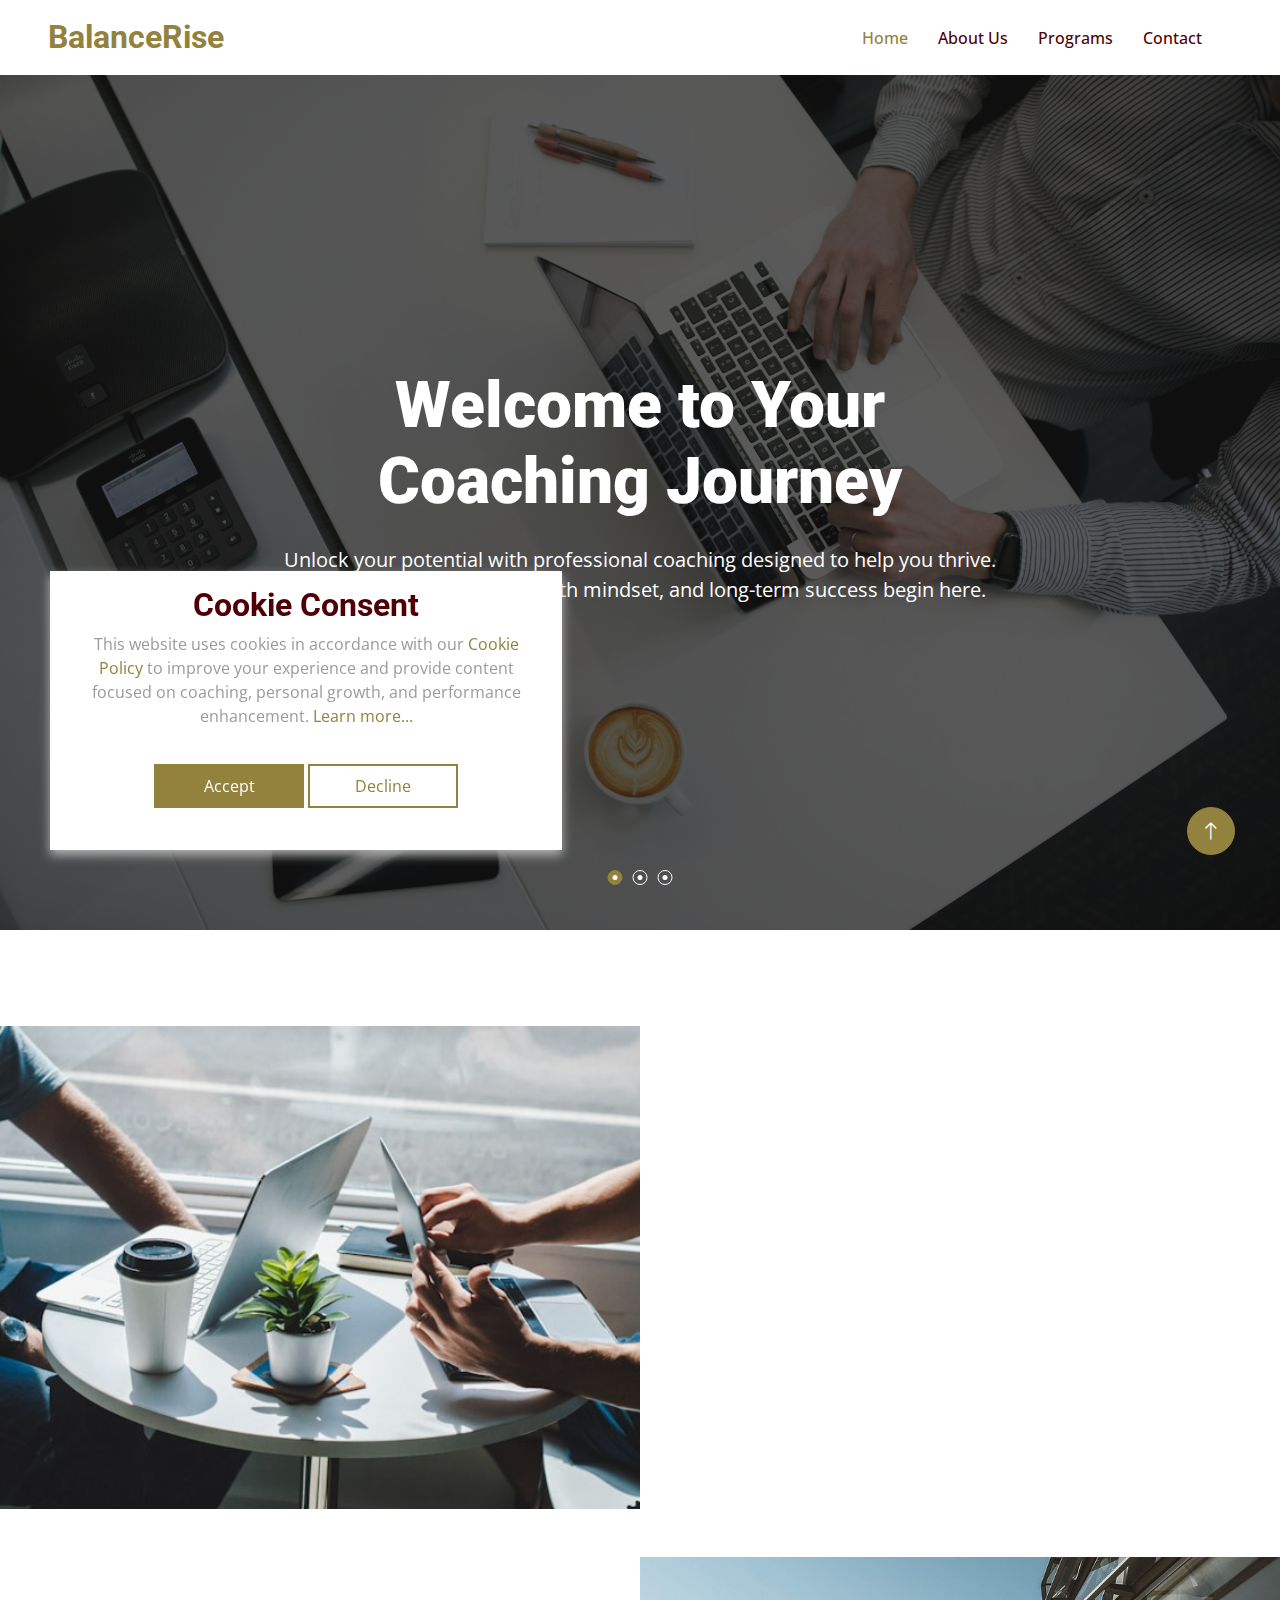
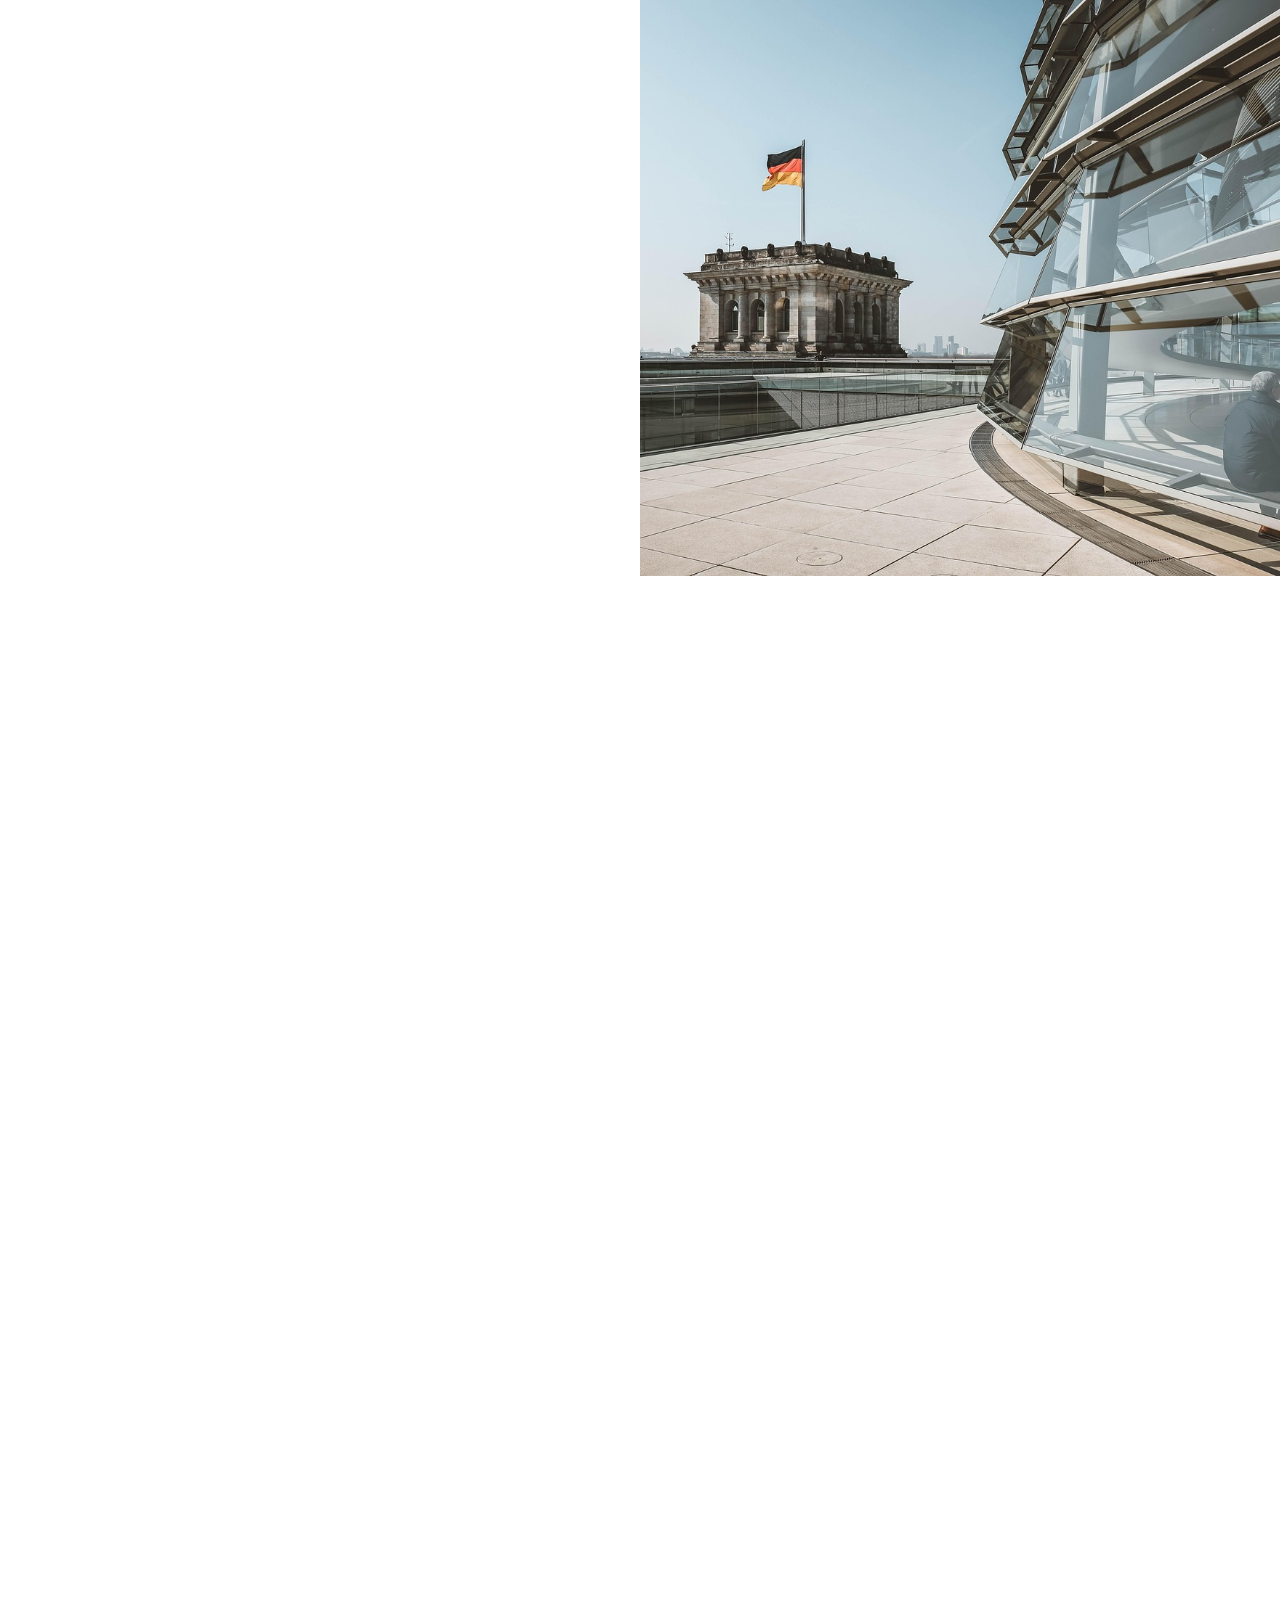
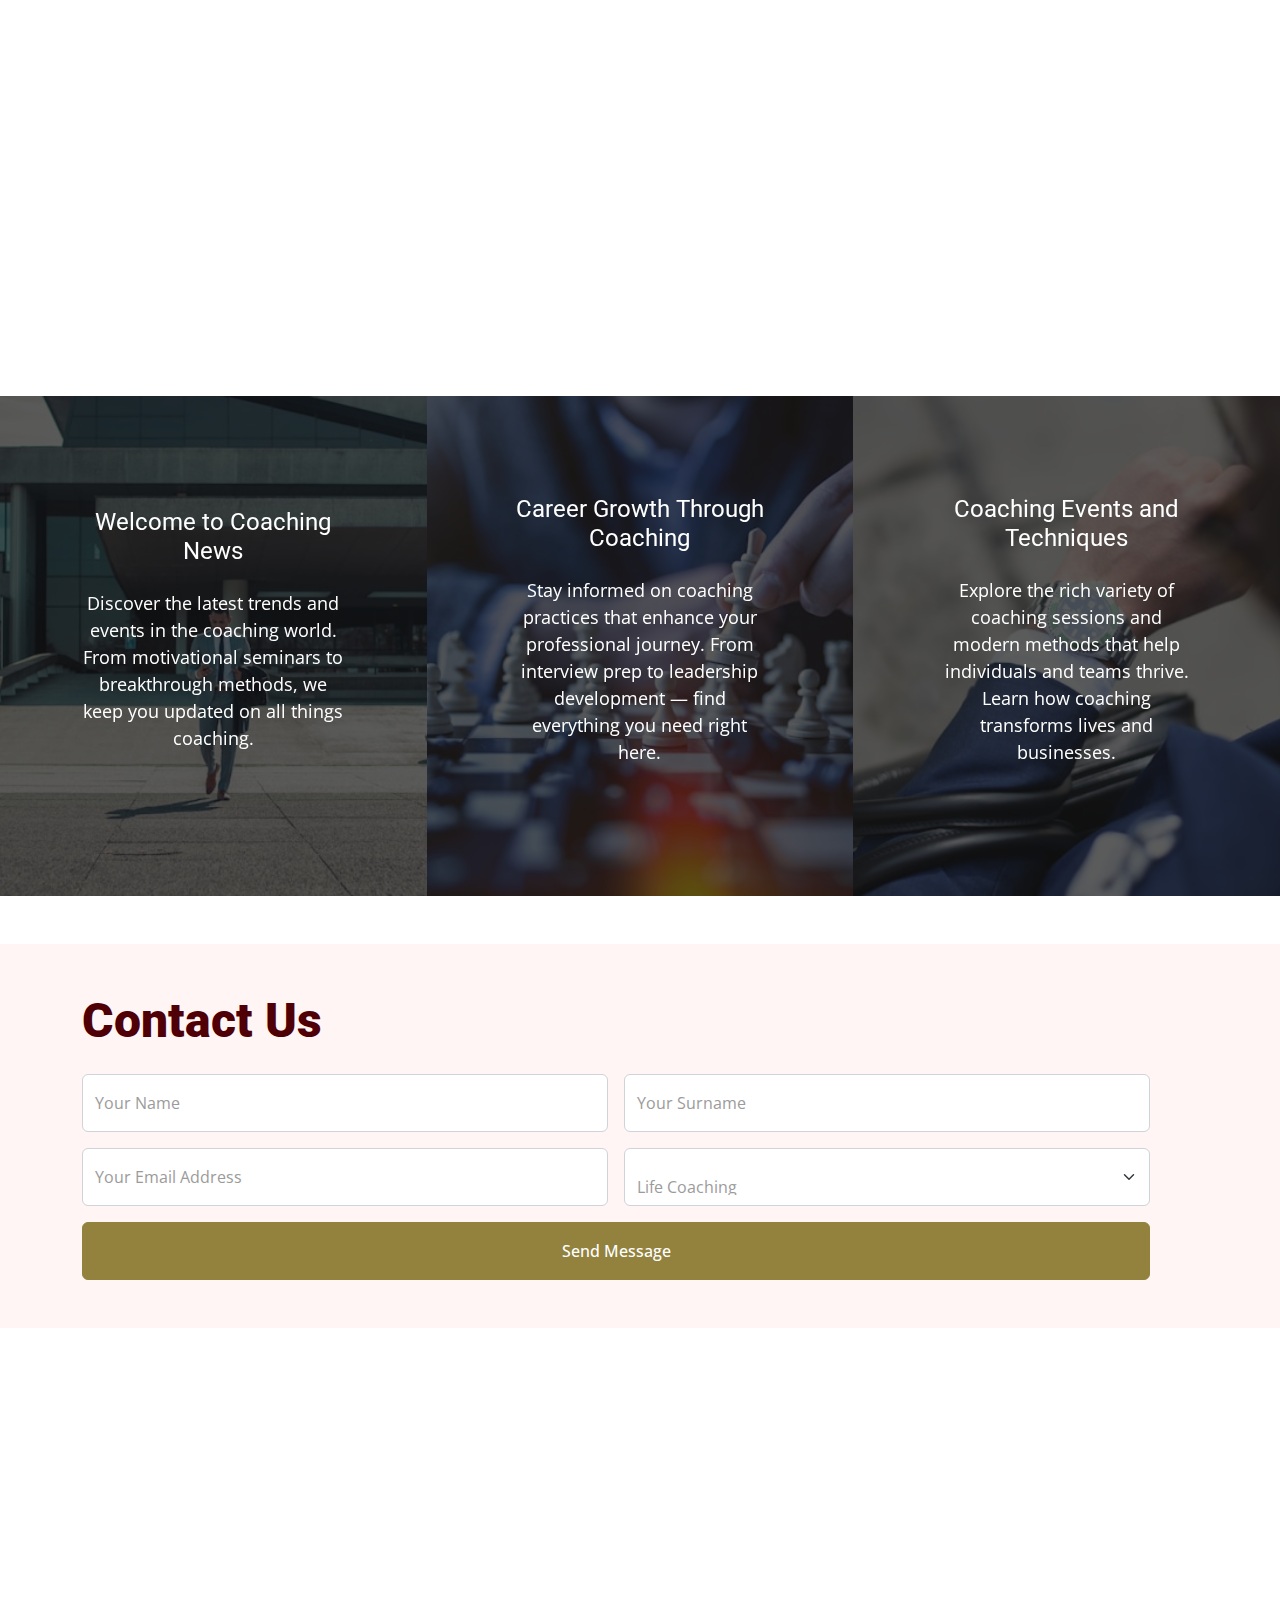
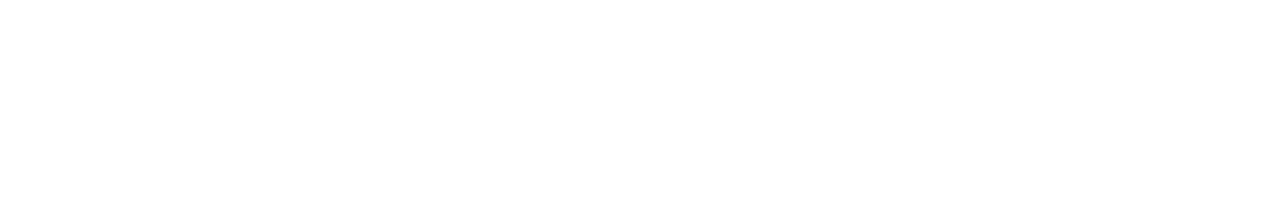
<file: index.html>
<!DOCTYPE html>
<html lang="en">
    <head>
        <meta charset="utf-8" />
        <title>BalanceRise</title>
        <meta content="width=device-width, initial-scale=1.0" name="viewport" />
        <meta
            content="coaching services, personal development, professional coaching, life coaching, business coaching, mindset growth, career guidance, coaching sessions, coaching programs"
            name="keywords"
        />
        <meta
            content="Explore our professional coaching services designed to support your personal and career growth. Book your session today and start your journey toward success."
            name="description"
        />

        <!-- Favicon -->
        <link href="img/favicon.ico" rel="icon" />

        <!-- Google Web Fonts -->
        <link rel="preconnect" href="https://fonts.googleapis.com" />
        <link rel="preconnect" href="https://fonts.gstatic.com" crossorigin />
        <link
            href="https://fonts.googleapis.com/css2?family=Open+Sans:wght@400;500&family=Roboto:wght@500;700;900&display=swap"
            rel="stylesheet"
        />

        <!-- Icon Font Stylesheet -->
        <link
            href="https://cdnjs.cloudflare.com/ajax/libs/font-awesome/5.10.0/css/all.min.css"
            rel="stylesheet"
        />
        <link
            href="https://cdn.jsdelivr.net/npm/bootstrap-icons@1.4.1/font/bootstrap-icons.css"
            rel="stylesheet"
        />

        <!-- Libraries Stylesheet -->
        <link href="lib/animate/animate.min.css" rel="stylesheet" />
        <link
            href="lib/owlcarousel/assets/owl.carousel.min.css"
            rel="stylesheet"
        />
        <link href="lib/lightbox/css/lightbox.min.css" rel="stylesheet" />

        <!-- Customized Bootstrap Stylesheet -->
        <link href="css/bootstrap.min.css" rel="stylesheet" />

        <!-- Template Stylesheet -->
        <link href="css/style.css" rel="stylesheet" />
    </head>

    <body>
        <!-- Spinner Start -->
        <div
            id="spinner"
            class="show bg-white position-fixed translate-middle w-100 vh-100 top-50 start-50 d-flex align-items-center justify-content-center"
        >
            <div
                class="spinner-border text-primary"
                style="width: 3rem; height: 3rem"
                role="status"
            >
                <span class="sr-only">Loading...</span>
            </div>
        </div>
        <!-- Spinner End -->

        <!-- Navbar Start -->
        <nav
            class="navbar navbar-expand-lg bg-white navbar-light sticky-top p-0 px-4 px-lg-5"
        >
            <a href="index.html" class="navbar-brand d-flex align-items-center">
                <h2 class="m-0 text-primary">BalanceRise</h2>
            </a>
            <button
                type="button"
                class="navbar-toggler"
                data-bs-toggle="collapse"
                data-bs-target="#navbarCollapse"
            >
                <span class="navbar-toggler-icon"></span>
            </button>
            <div class="collapse navbar-collapse" id="navbarCollapse">
                <div class="navbar-nav ms-auto py-4 py-lg-0">
                    <a href="index.html" class="nav-item nav-link active"
                        >Home</a
                    >
                    <a href="about.html" class="nav-item nav-link">About Us</a>
                    <a href="catalog.html" class="nav-item nav-link"
                        >Programs</a
                    >
                    <a href="contact.html" class="nav-item nav-link">Contact</a>
                </div>
            </div>
        </nav>
        <!-- Navbar End -->

        <!-- Carousel Start -->
        <div class="container-fluid p-0 pb-5">
            <div class="owl-carousel header-carousel position-relative">
                <div class="owl-carousel-item position-relative">
                    <img class="img-fluid" src="img/carousel-1.jpg" alt="" />
                    <div class="carousel-inner">
                        <div class="container">
                            <div class="row justify-content-center">
                                <div class="col-12 col-lg-8 text-center">
                                    <h1
                                        class="display-3 text-white animated slideInDown mb-4"
                                    >
                                        Welcome to Your Coaching Journey
                                    </h1>
                                    <p class="fs-5 text-white mb-4 pb-2">
                                        Unlock your potential with professional
                                        coaching designed to help you thrive.
                                        Personal development, growth mindset,
                                        and long-term success begin here.
                                    </p>
                                </div>
                            </div>
                        </div>
                    </div>
                </div>
                <div class="owl-carousel-item position-relative">
                    <img class="img-fluid" src="img/carousel-2.jpg" alt="" />
                    <div class="carousel-inner">
                        <div class="container">
                            <div class="row justify-content-center">
                                <div class="col-12 col-lg-8 text-center">
                                    <h1
                                        class="display-3 text-white animated slideInDown mb-4"
                                    >
                                        Discover Powerful Coaching Programs
                                    </h1>
                                    <p class="fs-5 text-white mb-4 pb-2">
                                        From career clarity to personal
                                        empowerment, our coaching programs are
                                        tailored to support your goals. Step
                                        into your true potential with guidance
                                        from certified coaches.
                                    </p>
                                </div>
                            </div>
                        </div>
                    </div>
                </div>
                <div class="owl-carousel-item position-relative">
                    <img class="img-fluid" src="img/carousel-3.jpg" alt="" />
                    <div class="carousel-inner">
                        <div class="container">
                            <div class="row justify-content-center">
                                <div class="col-12 col-lg-8 text-center">
                                    <h1
                                        class="display-3 text-white animated slideInDown mb-4"
                                    >
                                        Transform Your Mindset & Career
                                    </h1>
                                    <p
                                        class="fs-5 fw-medium text-white mb-4 pb-2"
                                    >
                                        Whether you're seeking clarity,
                                        motivation, or balance, our expert
                                        coaching helps you set goals, overcome
                                        obstacles, and create real results in
                                        life and business.
                                    </p>
                                </div>
                            </div>
                        </div>
                    </div>
                </div>
            </div>
        </div>
        <!-- Carousel End -->

        <!-- About Start -->
        <div class="container-fluid overflow-hidden my-5 px-lg-0">
            <div class="container about px-lg-0">
                <div class="row g-0 mx-lg-0">
                    <div class="col-lg-6 ps-lg-0" style="min-height: 400px">
                        <div class="position-relative h-100">
                            <img
                                class="position-absolute img-fluid w-100 h-100"
                                src="img/approach.jpg"
                                style="object-fit: cover"
                                alt=""
                            />
                        </div>
                    </div>
                    <div
                        class="col-lg-6 about-text py-5 wow fadeIn"
                        data-wow-delay="0.5s"
                    >
                        <div class="p-lg-5 pe-lg-0">
                            <h1 class="display-5 mb-4">
                                Empowerment Through Coaching
                            </h1>
                            <p class="mb-4 pb-2">
                                At BalanceRise, we believe that everyone has the
                                ability to achieve more. Through structured
                                coaching methods, we provide the tools and
                                mindset strategies to help you build confidence,
                                set meaningful goals, and lead a fulfilling life
                                both personally and professionally.
                            </p>
                        </div>
                    </div>
                </div>
            </div>
        </div>
        <!-- About End -->

        <!-- Feature Start -->
        <div class="container-fluid overflow-hidden my-5 px-lg-0">
            <div class="container feature px-lg-0">
                <div class="row g-0 mx-lg-0">
                    <div
                        class="col-lg-6 feature-text py-5 wow fadeIn"
                        data-wow-delay="0.5s"
                    >
                        <div class="p-lg-5 ps-lg-0">
                            <h1 class="display-5 mb-5">
                                Your Gateway to Personal Growth
                            </h1>
                            <p class="mb-4 pb-2">
                                Stay connected with top insights and progress in
                                the coaching world. From transformative sessions
                                to innovative personal development techniques,
                                our platform offers you an exclusive look into
                                the essence of coaching.
                            </p>
                            <div class="row g-4">
                                <div class="col-6">
                                    <div class="d-flex align-items-center">
                                        <div class="ms-4">
                                            <p class="text-primary mb-2">
                                                Personal
                                            </p>
                                            <h5 class="mb-0">Life Coaching</h5>
                                        </div>
                                    </div>
                                </div>
                                <div class="col-6">
                                    <div class="d-flex align-items-center">
                                        <div class="ms-4">
                                            <p class="text-primary mb-2">
                                                Professional
                                            </p>
                                            <h5 class="mb-0">
                                                Career Coaching
                                            </h5>
                                        </div>
                                    </div>
                                </div>
                                <div class="col-6">
                                    <div class="d-flex align-items-center">
                                        <div class="ms-4">
                                            <p class="text-primary mb-2">
                                                Business
                                            </p>
                                            <h5 class="mb-0">
                                                Executive Coaching
                                            </h5>
                                        </div>
                                    </div>
                                </div>
                                <div class="col-6">
                                    <div class="d-flex align-items-center">
                                        <div class="ms-4">
                                            <p class="text-primary mb-2">
                                                Updates
                                            </p>
                                            <h5 class="mb-0">24/7 Resources</h5>
                                        </div>
                                    </div>
                                </div>
                            </div>
                        </div>
                    </div>
                    <div class="col-lg-6 pe-lg-0" style="min-height: 400px">
                        <div class="position-relative h-100">
                            <img
                                class="position-absolute img-fluid w-100 h-100"
                                src="img/feature.jpg"
                                style="object-fit: cover"
                                alt=""
                            />
                        </div>
                    </div>
                </div>
            </div>
        </div>
        <!-- Feature End -->

        <!-- Facts Start -->
        <div class="container-xxl py-5">
            <div class="container">
                <div class="row g-4">
                    <div
                        class="col-md-6 col-lg-4 wow fadeIn"
                        data-wow-delay="0.1s"
                    >
                        <div class="h-100 bg-dark p-4 p-xl-5">
                            <h5 class="text-white">Personal Growth Coaching</h5>
                            <hr class="w-25" />
                            <span>
                                Work one-on-one with a certified coach to
                                identify your values, overcome limiting beliefs,
                                and grow into the best version of yourself.
                                Whether you're looking to build self-esteem or
                                find balance, we help you get there.
                            </span>
                        </div>
                    </div>
                    <div
                        class="col-md-6 col-lg-4 wow fadeIn"
                        data-wow-delay="0.3s"
                    >
                        <div class="h-100 bg-dark p-4 p-xl-5">
                            <h5 class="text-white">
                                Career & Business Coaching
                            </h5>
                            <hr class="w-25" />
                            <span>
                                Navigate career transitions, develop leadership
                                skills, or grow your business with the support
                                of expert coaching. We help professionals at all
                                stages find clarity and take action aligned with
                                their goals.
                            </span>
                        </div>
                    </div>
                    <div
                        class="col-md-6 col-lg-4 wow fadeIn"
                        data-wow-delay="0.5s"
                    >
                        <div class="h-100 bg-dark p-4 p-xl-5">
                            <h5 class="text-white">Mindset & Motivation</h5>
                            <hr class="w-25" />
                            <span>
                                Break through mental blocks and unleash your
                                inner drive. Our mindset coaching sessions are
                                focused on building positive habits, increasing
                                focus, and staying aligned with your vision and
                                purpose.
                            </span>
                        </div>
                    </div>
                </div>
            </div>
        </div>
        <!-- Facts End -->

        <!-- Blog Start -->
        <div class="container-xxl py-5">
            <div class="container">
                <div class="text-center wow fadeInUp" data-wow-delay="0.1s">
                    <h1 class="display-5">
                        Bleibe informiert mit Nachrichten über Kunst, Sport und
                        Kultur in Deutschlan
                    </h1>
                    <p class="mb-5">
                        Willkommen in unserem Blog-Bereich, wo wir Nachrichten,
                        Tipps und Trends aus der Welt der Kunst, des Sports und
                        der Kultur in Deutschlan teilen. Entdecke die neuesten
                        Neuigkeiten, Events und exklusive Berichte, die dich auf
                        dem Laufenden halten über alles, was in diesen
                        faszinierenden Bereichen passiert.
                    </p>
                </div>
                <div class="row g-4">
                    <div
                        class="col-lg-6 col-md-6 wow fadeInUp"
                        data-wow-delay="0.5s"
                    >
                        <div class="team-item">
                            <div class="overflow-hidden position-relative">
                                <img
                                    style="
                                        width: 100%;
                                        height: 400px;
                                        object-fit: cover;
                                    "
                                    class="img-fluid"
                                    src="img/blog-1.jpg"
                                    alt=""
                                />
                            </div>
                            <div class="text-center p-4">
                                <h5 class="mb-0">
                                    Die Magie des Prado: Meisterwerke, die du
                                    nicht verpassen darfst
                                </h5>
                                <span>
                                    Entdecke die künstlerischen Schätze des
                                    Museo del Prado in Berlin. Dieser Artikel
                                    hebt die ikonischsten Werke und ihre
                                    faszinierenden Geschichten hervor. Tauche
                                    ein in die klassische Kunst und erfahre, wie
                                    diese Werke die weltweite Kultur beeinflusst
                                    haben.
                                </span>
                            </div>
                        </div>
                    </div>
                    <div
                        class="col-lg-6 col-md-6 wow fadeInUp"
                        data-wow-delay="0.7s"
                    >
                        <div class="team-item">
                            <div class="overflow-hidden position-relative">
                                <img
                                    style="
                                        width: 100%;
                                        height: 400px;
                                        object-fit: cover;
                                    "
                                    class="img-fluid"
                                    src="img/blog-2.jpg"
                                    alt=""
                                />
                            </div>
                            <div class="text-center p-4">
                                <h5 class="mb-0">
                                    Fußball und Leidenschaft: La Liga, mehr als
                                    nur ein Sport
                                </h5>
                                <span>
                                    Vom unvergesslichen Tor bis zu legendären
                                    Rivalitäten, dieser Artikel führt dich durch
                                    die denkwürdigsten Momente der La Liga.
                                    Entdecke, warum Fußball in Deutschlan weit
                                    mehr als nur ein Sport ist.
                                </span>
                            </div>
                        </div>
                    </div>
                </div>
            </div>
        </div>
        <!-- Blog End -->

        <!-- NEWS Start -->
        <div class="container-fluid p-0 pb-5">
            <div class="owl-carousel news-carousel position-relative">
                <div class="owl-carousel-item position-relative">
                    <img class="img-fluid" src="img/news-1.jpg" alt="" />
                    <div class="carousel-inner">
                        <div class="container">
                            <div class="row justify-content-center">
                                <div class="col-12 col-lg-8 text-center">
                                    <h1
                                        class="display-3 text-white animated slideInDown mb-4"
                                    >
                                        Welcome to Coaching News
                                    </h1>
                                    <p class="fs-5 text-white mb-4 pb-2">
                                        Discover the latest trends and events in
                                        the coaching world. From motivational
                                        seminars to breakthrough methods, we
                                        keep you updated on all things coaching.
                                    </p>
                                </div>
                            </div>
                        </div>
                    </div>
                </div>
                <div class="owl-carousel-item position-relative">
                    <img class="img-fluid" src="img/news-2.jpg" alt="" />
                    <div class="carousel-inner">
                        <div class="container">
                            <div class="row justify-content-center">
                                <div class="col-12 col-lg-8 text-center">
                                    <h1
                                        class="display-3 text-white animated slideInDown mb-4"
                                    >
                                        Career Growth Through Coaching
                                    </h1>
                                    <p class="fs-5 text-white mb-4 pb-2">
                                        Stay informed on coaching practices that
                                        enhance your professional journey. From
                                        interview prep to leadership development
                                        — find everything you need right here.
                                    </p>
                                </div>
                            </div>
                        </div>
                    </div>
                </div>
                <div class="owl-carousel-item position-relative">
                    <img class="img-fluid" src="img/news-3.jpg" alt="" />
                    <div class="carousel-inner">
                        <div class="container">
                            <div class="row justify-content-center">
                                <div class="col-12 col-lg-8 text-center">
                                    <h1
                                        class="display-3 text-white animated slideInDown mb-4"
                                    >
                                        Coaching Events and Techniques
                                    </h1>
                                    <p
                                        class="fs-5 fw-medium text-white mb-4 pb-2"
                                    >
                                        Explore the rich variety of coaching
                                        sessions and modern methods that help
                                        individuals and teams thrive. Learn how
                                        coaching transforms lives and
                                        businesses.
                                    </p>
                                </div>
                            </div>
                        </div>
                    </div>
                </div>
            </div>
        </div>
        <!-- NEWS End -->

        <!-- Contact Start -->
        <div class="container-fluid bg-light overflow-hidden px-lg-0">
            <div class="container">
                <div class="p-lg-5 ps-lg-0">
                    <div class="section-title text-start">
                        <h1 class="display-5 mb-4">Contact Us</h1>
                    </div>
                    <form action="thanks.html" method="GET">
                        <div class="row g-3">
                            <div class="col-md-6">
                                <div class="form-floating">
                                    <input
                                        type="text"
                                        class="form-control"
                                        id="name"
                                        required
                                        placeholder="Your Name"
                                    />
                                    <label for="name">Your Name</label>
                                </div>
                            </div>
                            <div class="col-md-6">
                                <div class="form-floating">
                                    <input
                                        type="text"
                                        class="form-control"
                                        id="surname"
                                        required
                                        placeholder="Your Surname"
                                    />
                                    <label for="surname">Your Surname</label>
                                </div>
                            </div>
                            <div class="col-md-6">
                                <div class="form-floating">
                                    <input
                                        type="email"
                                        class="form-control"
                                        id="email"
                                        required
                                        placeholder="Your Email Address"
                                    />
                                    <label for="email"
                                        >Your Email Address</label
                                    >
                                </div>
                            </div>
                            <div class="col-md-6">
                                <div class="form-floating">
                                    <select
                                        name="Service-Type"
                                        id=""
                                        required
                                        class="form-select"
                                    >
                                        <option value="life-coaching">
                                            Life Coaching
                                        </option>
                                        <option value="career-coaching">
                                            Career Coaching
                                        </option>
                                        <option value="executive-coaching">
                                            Executive Coaching
                                        </option>
                                    </select>
                                </div>
                            </div>

                            <div class="col-12">
                                <button
                                    class="btn btn-primary w-100 py-3"
                                    type="submit"
                                    id="submit"
                                >
                                    Send Message
                                </button>
                            </div>
                        </div>
                    </form>
                </div>
            </div>
        </div>
        <!-- Contact End -->

        <!-- Footer Start -->
        <div
            class="container-fluid bg-dark text-secondary footer mt-5 py-5 wow fadeIn"
            data-wow-delay="0.1s"
        >
            <div class="container py-5">
                <div class="row g-5">
                    <div class="col-lg-4 col-md-6">
                        <h5 class="text-white mb-4">BalanceRise</h5>
                        <p>
                            Welcome to our platform dedicated to the latest
                            insights and updates in the world of coaching.
                            Explore expert guidance, personal development
                            programs, and coaching events that empower you to
                            unlock your full potential and achieve your goals.
                        </p>
                    </div>
                    <div class="col-lg-4 col-md-6">
                        <h5 class="text-white mb-4">Address</h5>
                        <p class="mb-2">
                            <i class="fa fa-map-marker-alt me-3"></i>
                            Westmanstown Lodge, Westmanstown, Newcastle, Co.
                            Dublin, H22H670, Ireland
                        </p>
                        <p class="mb-2">
                            <i class="fa fa-phone-alt me-3"></i>
                            balance_rise@gmail.com
                        </p>
                        <p class="mb-2">
                            <i class="fa fa-envelope me-3"></i>+353871365934
                        </p>
                    </div>
                    <div class="col-lg-4 col-md-6">
                        <h5 class="text-white mb-4">Quick Links</h5>
                        <a class="btn btn-link" href="about.html">About Us</a>
                        <a class="btn btn-link" href="terms-of-use.html"
                            >Terms of Use</a
                        >
                        <a class="btn btn-link" href="privacy-policy.html"
                            >Privacy Policy</a
                        >
                        <a class="btn btn-link" href="cookie-policy.html"
                            >Cookie Policy</a
                        >
                        <a class="btn btn-link" href="disclaimer.html"
                            >Disclaimer</a
                        >
                        <a class="btn btn-link" href="business-model.html"
                            >Business Model</a
                        >
                    </div>
                </div>
            </div>
        </div>
        <!-- Footer End -->

        <!-- Cookie banner -->
        <div class="cookie-wrapper show">
            <div>
                <i class="bx bx-cookie"></i>
                <h2 style="text-align: center">Cookie Consent</h2>
            </div>

            <div class="data">
                <p>
                    This website uses cookies in accordance with our
                    <a href="cookie-policy.html">Cookie Policy</a> to improve
                    your experience and provide content focused on coaching,
                    personal growth, and performance enhancement.
                    <a href="privacy-policy.html">Learn more...</a>
                </p>
            </div>

            <div class="buttons">
                <button class="cookie-button" id="acceptBtn">Accept</button>
                <button class="cookie-button" id="declineBtn">Decline</button>
            </div>
        </div>
        <!-- End Cookie banner -->

        <!-- Back to Top -->
        <a
            href="#"
            class="btn btn-lg btn-primary btn-lg-square rounded-circle back-to-top"
            ><i class="bi bi-arrow-up"></i
        ></a>

        <!-- JavaScript Libraries -->
        <script src="https://ajax.googleapis.com/ajax/libs/jquery/3.6.0/jquery.min.js"></script>
        <script src="https://cdn.jsdelivr.net/npm/bootstrap@5.0.0/dist/js/bootstrap.bundle.min.js"></script>
        <script src="lib/wow/wow.min.js"></script>
        <script src="lib/easing/easing.min.js"></script>
        <script src="lib/waypoints/waypoints.min.js"></script>
        <script src="lib/counterup/counterup.min.js"></script>
        <script src="lib/owlcarousel/owl.carousel.min.js"></script>
        <script src="lib/isotope/isotope.pkgd.min.js"></script>
        <script src="lib/lightbox/js/lightbox.min.js"></script>

        <!-- Template Javascript -->
        <script src="js/main.js"></script>
        <script src="js/cookiebanner.js"></script>
    </body>
</html>
</file>
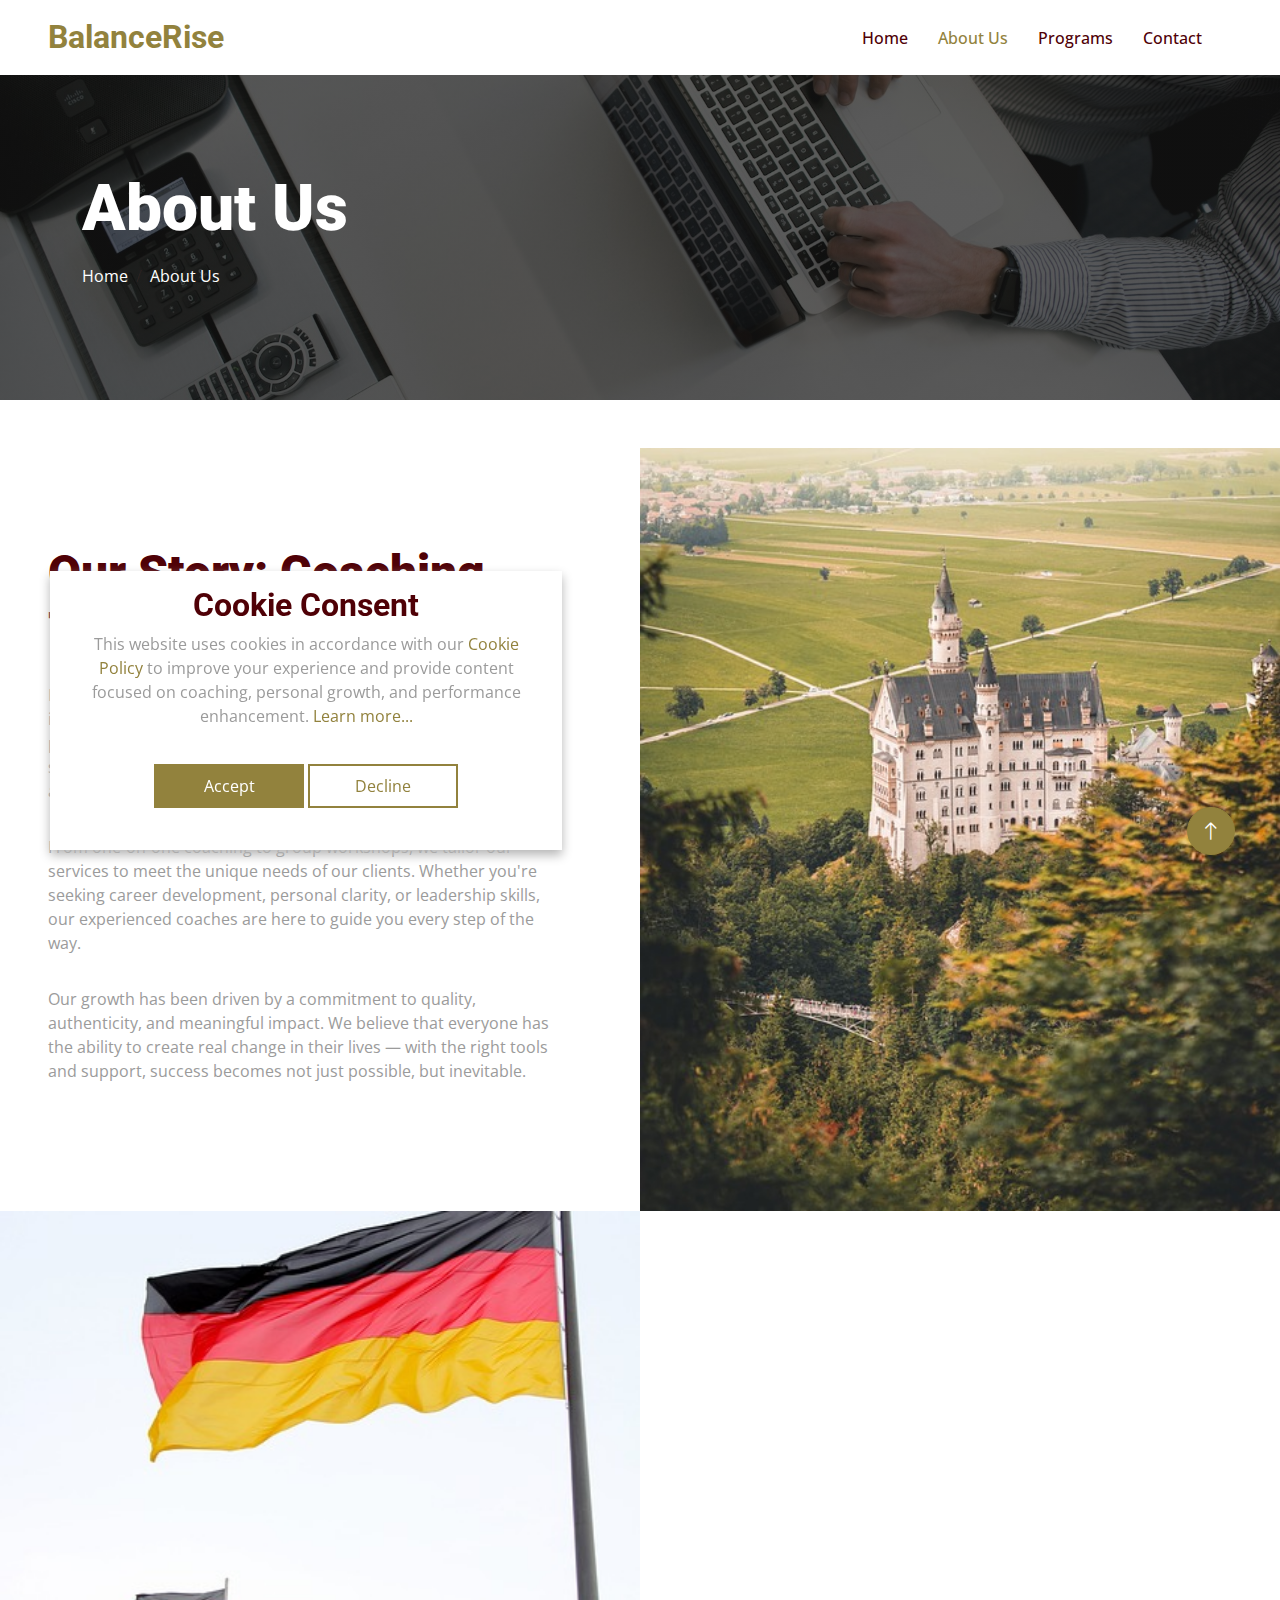
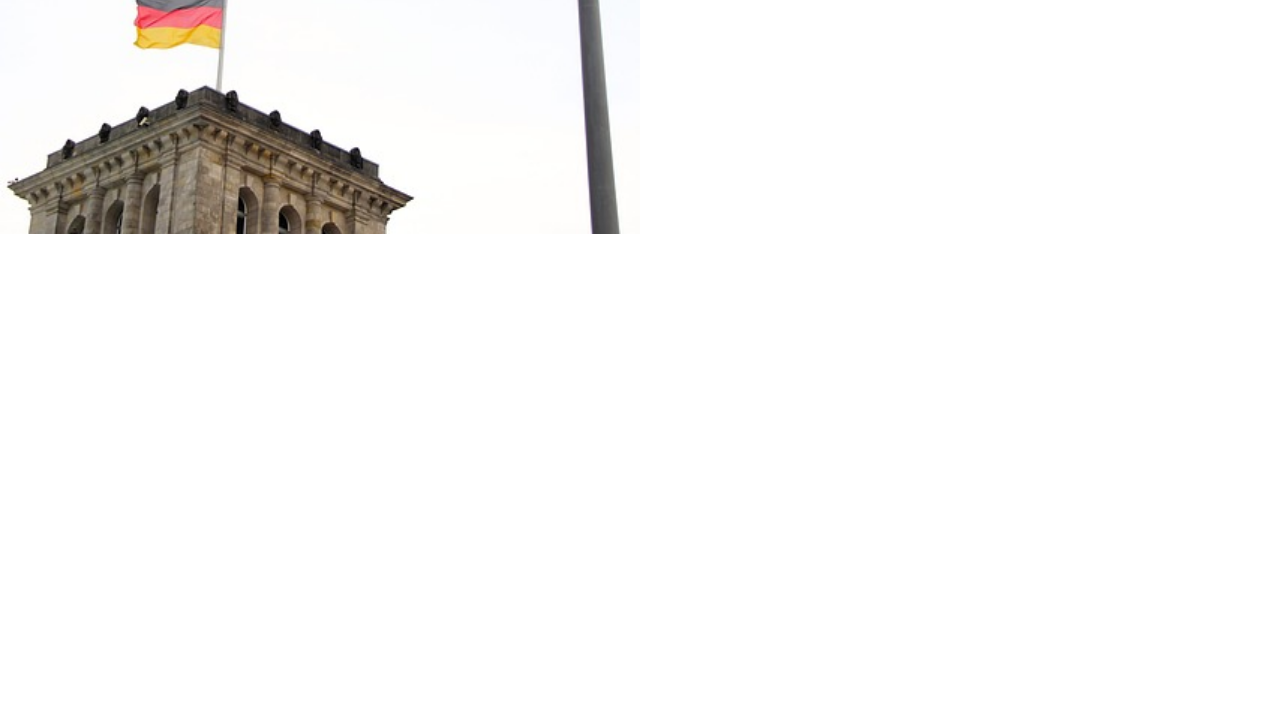
<file: about.html>
<!DOCTYPE html>
<html lang="en">
    <head>
        <meta charset="utf-8" />
        <title>BalanceRise</title>
        <meta content="width=device-width, initial-scale=1.0" name="viewport" />
        <meta
            content="coaching services, personal development, professional coaching, life coaching, business coaching, mindset growth, career guidance, coaching sessions, coaching programs"
            name="keywords"
        />
        <meta
            content="Explore our professional coaching services designed to support your personal and career growth. Book your session today and start your journey toward success."
            name="description"
        />

        <!-- Favicon -->
        <link href="img/favicon.ico" rel="icon" />

        <!-- Google Web Fonts -->
        <link rel="preconnect" href="https://fonts.googleapis.com" />
        <link rel="preconnect" href="https://fonts.gstatic.com" crossorigin />
        <link
            href="https://fonts.googleapis.com/css2?family=Open+Sans:wght@400;500&family=Roboto:wght@500;700;900&display=swap"
            rel="stylesheet"
        />

        <!-- Icon Font Stylesheet -->
        <link
            href="https://cdnjs.cloudflare.com/ajax/libs/font-awesome/5.10.0/css/all.min.css"
            rel="stylesheet"
        />
        <link
            href="https://cdn.jsdelivr.net/npm/bootstrap-icons@1.4.1/font/bootstrap-icons.css"
            rel="stylesheet"
        />

        <!-- Libraries Stylesheet -->
        <link href="lib/animate/animate.min.css" rel="stylesheet" />
        <link
            href="lib/owlcarousel/assets/owl.carousel.min.css"
            rel="stylesheet"
        />
        <link href="lib/lightbox/css/lightbox.min.css" rel="stylesheet" />

        <!-- Customized Bootstrap Stylesheet -->
        <link href="css/bootstrap.min.css" rel="stylesheet" />

        <!-- Template Stylesheet -->
        <link href="css/style.css" rel="stylesheet" />
    </head>

    <body>
        <!-- Spinner Start -->
        <div
            id="spinner"
            class="show bg-white position-fixed translate-middle w-100 vh-100 top-50 start-50 d-flex align-items-center justify-content-center"
        >
            <div
                class="spinner-border text-primary"
                style="width: 3rem; height: 3rem"
                role="status"
            >
                <span class="sr-only">Loading...</span>
            </div>
        </div>
        <!-- Spinner End -->

        <!-- Navbar Start -->
        <nav
            class="navbar navbar-expand-lg bg-white navbar-light sticky-top p-0 px-4 px-lg-5"
        >
            <a href="index.html" class="navbar-brand d-flex align-items-center">
                <h2 class="m-0 text-primary">BalanceRise</h2>
            </a>
            <button
                type="button"
                class="navbar-toggler"
                data-bs-toggle="collapse"
                data-bs-target="#navbarCollapse"
            >
                <span class="navbar-toggler-icon"></span>
            </button>
            <div class="collapse navbar-collapse" id="navbarCollapse">
                <div class="navbar-nav ms-auto py-4 py-lg-0">
                    <a href="index.html" class="nav-item nav-link">Home</a>
                    <a href="about.html" class="nav-item nav-link active"
                        >About Us</a
                    >
                    <a href="catalog.html" class="nav-item nav-link"
                        >Programs</a
                    >
                    <a href="contact.html" class="nav-item nav-link">Contact</a>
                </div>
            </div>
        </nav>
        <!-- Navbar End -->

        <!-- Page Header Start -->
        <div class="container-fluid page-header py-5 mb-5">
            <div class="container py-5">
                <h1 class="display-3 text-white mb-3 animated slideInDown">
                    About Us
                </h1>
                <nav aria-label="breadcrumb animated slideInDown">
                    <ol class="breadcrumb">
                        <li class="breadcrumb-item">
                            <a class="text-white" href="index.html">Home</a>
                        </li>
                        <li
                            class="breadcrumb-item text-white active"
                            aria-current="page"
                        >
                            About Us
                        </li>
                    </ol>
                </nav>
            </div>
        </div>
        <!-- Page Header End -->

        <!-- About Start -->
        <div class="container-fluid overflow-hidden my-5 px-lg-0">
            <div class="container about px-lg-0">
                <div class="row g-0 mx-lg-0">
                    <div
                        class="col-lg-6 about-text py-5 wow fadeIn"
                        data-wow-delay="0.5s"
                    >
                        <div class="p-lg-5 pe-lg-0">
                            <h1 class="display-5 mb-4">
                                Our Story: Coaching That Transforms Lives
                            </h1>
                            <p class="mb-4 pb-2">
                                BalanceRise was created with a single mission —
                                to empower individuals and professionals through
                                transformative coaching programs. Our platform
                                provides resources, personalized sessions, and
                                mentorship opportunities that help clients grow,
                                achieve goals, and unlock their full potential.
                            </p>
                            <p class="mb-4 pb-2">
                                From one-on-one coaching to group workshops, we
                                tailor our services to meet the unique needs of
                                our clients. Whether you're seeking career
                                development, personal clarity, or leadership
                                skills, our experienced coaches are here to
                                guide you every step of the way.
                            </p>
                            <p class="mb-4 pb-2">
                                Our growth has been driven by a commitment to
                                quality, authenticity, and meaningful impact. We
                                believe that everyone has the ability to create
                                real change in their lives — with the right
                                tools and support, success becomes not just
                                possible, but inevitable.
                            </p>
                        </div>
                    </div>
                    <div class="col-lg-6 ps-lg-0" style="min-height: 400px">
                        <div class="position-relative h-100">
                            <img
                                class="position-absolute img-fluid w-100 h-100"
                                src="img/about2.jpg"
                                style="object-fit: cover"
                                alt=""
                            />
                        </div>
                    </div>
                </div>
                <div class="row g-0 mx-lg-0">
                    <div class="col-lg-6 ps-lg-0" style="min-height: 400px">
                        <div class="position-relative h-100">
                            <img
                                class="position-absolute img-fluid w-100 h-100"
                                src="img/about.jpg"
                                style="object-fit: cover"
                                alt=""
                            />
                        </div>
                    </div>
                    <div
                        class="col-lg-6 about-text py-5 wow fadeIn"
                        data-wow-delay="0.5s"
                    >
                        <div class="p-lg-5 pe-lg-0">
                            <h1 class="display-5 mb-4">
                                Your Trusted Partner in Personal and
                                Professional Coaching
                            </h1>
                            <p class="mb-4 pb-2">
                                We dedicate our work to delivering valuable
                                insights, powerful coaching methods, and
                                long-lasting transformation. Our goal is to
                                equip you with practical strategies to thrive —
                                in your personal life, in your business, and in
                                your mindset.
                            </p>
                            <div class="row g-4 mb-4 pb-3">
                                <div
                                    class="col-sm-6 wow fadeIn"
                                    data-wow-delay="0.1s"
                                >
                                    <div class="d-flex align-items-center">
                                        <div class="ms-4">
                                            <h2
                                                class="mb-1"
                                                data-toggle="counter-up"
                                            >
                                                2039
                                            </h2>
                                            <p
                                                class="fw-medium text-primary mb-0"
                                            >
                                                Satisfied Clients
                                            </p>
                                        </div>
                                    </div>
                                </div>
                                <div
                                    class="col-sm-6 wow fadeIn"
                                    data-wow-delay="0.3s"
                                >
                                    <div class="d-flex align-items-center">
                                        <div class="ms-4">
                                            <h2
                                                class="mb-1"
                                                data-toggle="counter-up"
                                            >
                                                49
                                            </h2>
                                            <p
                                                class="fw-medium text-primary mb-0"
                                            >
                                                Completed Projects
                                            </p>
                                        </div>
                                    </div>
                                </div>
                            </div>
                        </div>
                    </div>
                </div>
            </div>
        </div>
        <!-- About End -->

        <!-- Footer Start -->
        <div
            class="container-fluid bg-dark text-secondary footer mt-5 py-5 wow fadeIn"
            data-wow-delay="0.1s"
        >
            <div class="container py-5">
                <div class="row g-5">
                    <div class="col-lg-4 col-md-6">
                        <h5 class="text-white mb-4">BalanceRise</h5>
                        <p>
                            Welcome to our platform dedicated to the latest
                            insights and updates in the world of coaching.
                            Explore expert guidance, personal development
                            programs, and coaching events that empower you to
                            unlock your full potential and achieve your goals.
                        </p>
                    </div>
                    <div class="col-lg-4 col-md-6">
                        <h5 class="text-white mb-4">Address</h5>
                        <p class="mb-2">
                            <i class="fa fa-map-marker-alt me-3"></i>
                            Westmanstown Lodge, Westmanstown, Newcastle, Co.
                            Dublin, H22H670, Ireland
                        </p>
                        <p class="mb-2">
                            <i class="fa fa-phone-alt me-3"></i>
                            balance_rise@gmail.com
                        </p>
                        <p class="mb-2">
                            <i class="fa fa-envelope me-3"></i>+353871365934
                        </p>
                    </div>
                    <div class="col-lg-4 col-md-6">
                        <h5 class="text-white mb-4">Quick Links</h5>
                        <a class="btn btn-link" href="about.html">About Us</a>
                        <a class="btn btn-link" href="terms-of-use.html"
                            >Terms of Use</a
                        >
                        <a class="btn btn-link" href="privacy-policy.html"
                            >Privacy Policy</a
                        >
                        <a class="btn btn-link" href="cookie-policy.html"
                            >Cookie Policy</a
                        >
                        <a class="btn btn-link" href="disclaimer.html"
                            >Disclaimer</a
                        >
                        <a class="btn btn-link" href="business-model.html"
                            >Business Model</a
                        >
                    </div>
                </div>
            </div>
        </div>
        <!-- Footer End -->

        <!-- Cookie banner -->
        <div class="cookie-wrapper show">
            <div>
                <i class="bx bx-cookie"></i>
                <h2 style="text-align: center">Cookie Consent</h2>
            </div>

            <div class="data">
                <p>
                    This website uses cookies in accordance with our
                    <a href="cookie-policy.html">Cookie Policy</a> to improve
                    your experience and provide content focused on coaching,
                    personal growth, and performance enhancement.
                    <a href="privacy-policy.html">Learn more...</a>
                </p>
            </div>

            <div class="buttons">
                <button class="cookie-button" id="acceptBtn">Accept</button>
                <button class="cookie-button" id="declineBtn">Decline</button>
            </div>
        </div>
        <!-- End Cookie banner -->

        <!-- Back to Top -->
        <a
            href="#"
            class="btn btn-lg btn-primary btn-lg-square rounded-circle back-to-top"
            ><i class="bi bi-arrow-up"></i
        ></a>

        <!-- JavaScript Libraries -->
        <script src="https://ajax.googleapis.com/ajax/libs/jquery/3.6.0/jquery.min.js"></script>
        <script src="https://cdn.jsdelivr.net/npm/bootstrap@5.0.0/dist/js/bootstrap.bundle.min.js"></script>
        <script src="lib/wow/wow.min.js"></script>
        <script src="lib/easing/easing.min.js"></script>
        <script src="lib/waypoints/waypoints.min.js"></script>
        <script src="lib/counterup/counterup.min.js"></script>
        <script src="lib/owlcarousel/owl.carousel.min.js"></script>
        <script src="lib/isotope/isotope.pkgd.min.js"></script>
        <script src="lib/lightbox/js/lightbox.min.js"></script>

        <!-- Template Javascript -->
        <script src="js/main.js"></script>
        <script src="js/cookiebanner.js"></script>
    </body>
</html>
</file>
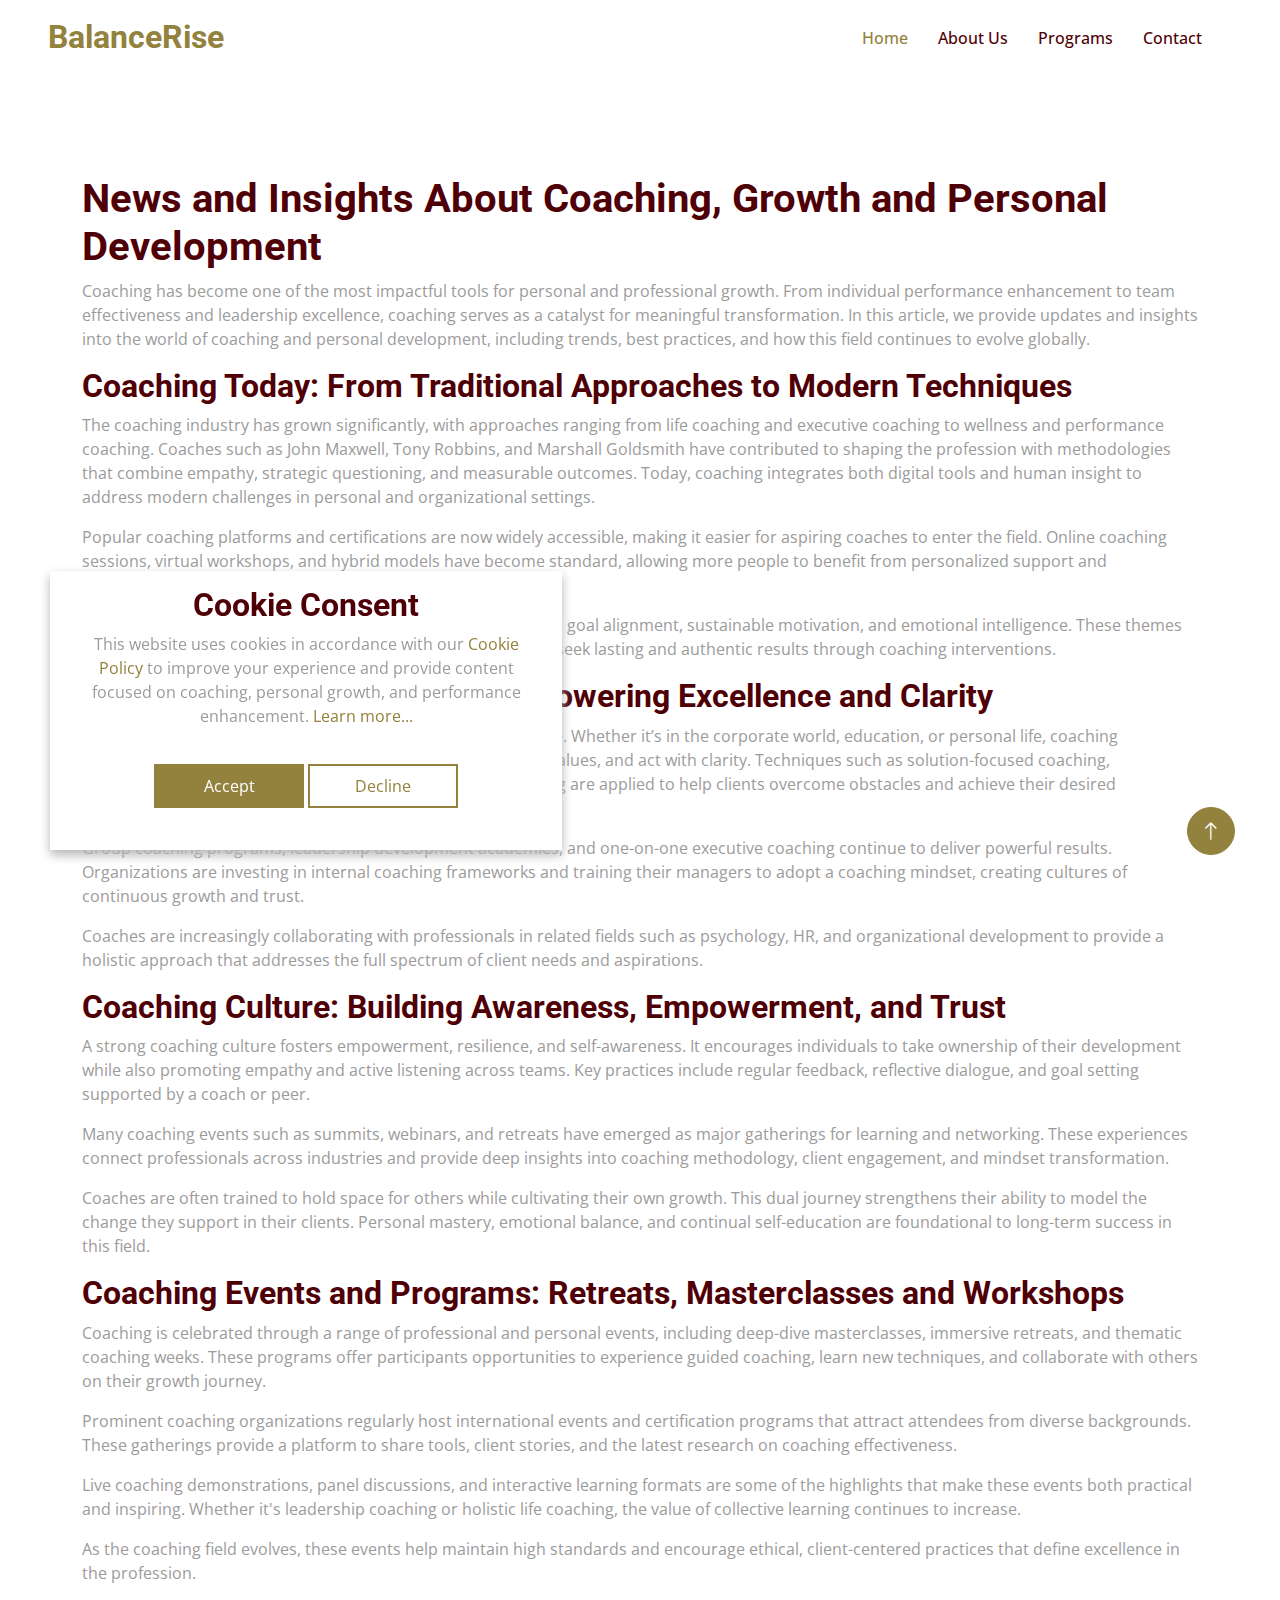
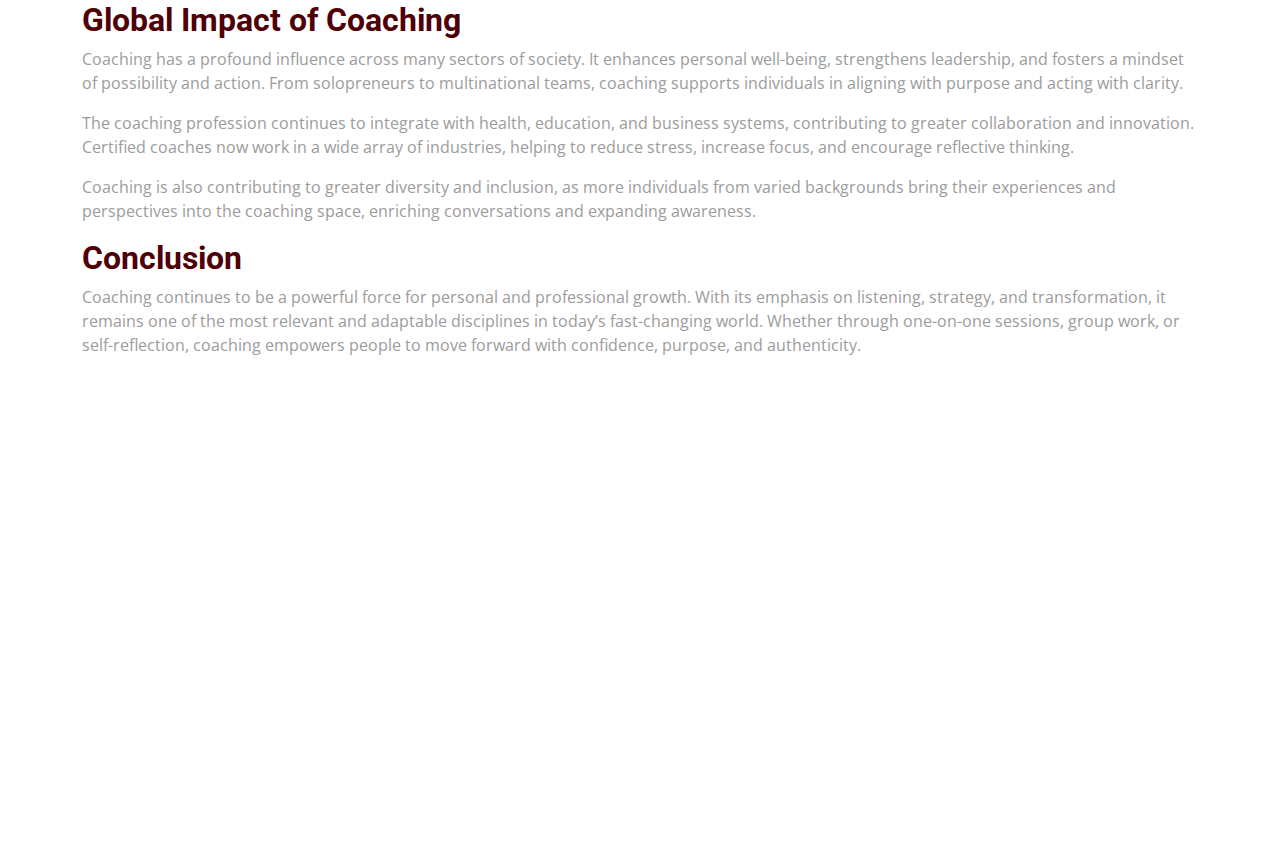
<file: business-model.html>
<!DOCTYPE html>
<html lang="en">
    <head>
        <meta charset="utf-8" />
        <title>BalanceRise</title>
        <meta content="width=device-width, initial-scale=1.0" name="viewport" />
        <meta
            content="coaching services, personal development, professional coaching, life coaching, business coaching, mindset growth, career guidance, coaching sessions, coaching programs"
            name="keywords"
        />
        <meta
            content="Explore our professional coaching services designed to support your personal and career growth. Book your session today and start your journey toward success."
            name="description"
        />

        <!-- Favicon -->
        <link href="img/favicon.ico" rel="icon" />

        <!-- Google Web Fonts -->
        <link rel="preconnect" href="https://fonts.googleapis.com" />
        <link rel="preconnect" href="https://fonts.gstatic.com" crossorigin />
        <link
            href="https://fonts.googleapis.com/css2?family=Open+Sans:wght@400;500&family=Roboto:wght@500;700;900&display=swap"
            rel="stylesheet"
        />

        <!-- Icon Font Stylesheet -->
        <link
            href="https://cdnjs.cloudflare.com/ajax/libs/font-awesome/5.10.0/css/all.min.css"
            rel="stylesheet"
        />
        <link
            href="https://cdn.jsdelivr.net/npm/bootstrap-icons@1.4.1/font/bootstrap-icons.css"
            rel="stylesheet"
        />

        <!-- Libraries Stylesheet -->
        <link href="lib/animate/animate.min.css" rel="stylesheet" />
        <link
            href="lib/owlcarousel/assets/owl.carousel.min.css"
            rel="stylesheet"
        />
        <link href="lib/lightbox/css/lightbox.min.css" rel="stylesheet" />

        <!-- Customized Bootstrap Stylesheet -->
        <link href="css/bootstrap.min.css" rel="stylesheet" />

        <!-- Template Stylesheet -->
        <link href="css/style.css" rel="stylesheet" />
    </head>

    <body>
        <!-- Spinner Start -->
        <div
            id="spinner"
            class="show bg-white position-fixed translate-middle w-100 vh-100 top-50 start-50 d-flex align-items-center justify-content-center"
        >
            <div
                class="spinner-border text-primary"
                style="width: 3rem; height: 3rem"
                role="status"
            >
                <span class="sr-only">Loading...</span>
            </div>
        </div>
        <!-- Spinner End -->

        <!-- Navbar Start -->
        <nav
            class="navbar navbar-expand-lg bg-white navbar-light sticky-top p-0 px-4 px-lg-5"
        >
            <a href="index.html" class="navbar-brand d-flex align-items-center">
                <h2 class="m-0 text-primary">BalanceRise</h2>
            </a>
            <button
                type="button"
                class="navbar-toggler"
                data-bs-toggle="collapse"
                data-bs-target="#navbarCollapse"
            >
                <span class="navbar-toggler-icon"></span>
            </button>
            <div class="collapse navbar-collapse" id="navbarCollapse">
                <div class="navbar-nav ms-auto py-4 py-lg-0">
                    <a href="index.html" class="nav-item nav-link active"
                        >Home</a
                    >
                    <a href="about.html" class="nav-item nav-link">About Us</a>
                    <a href="catalog.html" class="nav-item nav-link"
                        >Programs</a
                    >
                    <a href="contact.html" class="nav-item nav-link">Contact</a>
                </div>
            </div>
        </nav>
        <!-- Navbar End -->

        <main>
            <article
                class="container additional-wrapper"
                style="margin-top: 80px"
            >
                <div class="page__content" style="padding: 20px 0px">
                    <h1>
                        News and Insights About Coaching, Growth and Personal
                        Development
                    </h1>
                    <p>
                        Coaching has become one of the most impactful tools for
                        personal and professional growth. From individual
                        performance enhancement to team effectiveness and
                        leadership excellence, coaching serves as a catalyst for
                        meaningful transformation. In this article, we provide
                        updates and insights into the world of coaching and
                        personal development, including trends, best practices,
                        and how this field continues to evolve globally.
                    </p>

                    <h2>
                        Coaching Today: From Traditional Approaches to Modern
                        Techniques
                    </h2>
                    <p>
                        The coaching industry has grown significantly, with
                        approaches ranging from life coaching and executive
                        coaching to wellness and performance coaching. Coaches
                        such as John Maxwell, Tony Robbins, and Marshall
                        Goldsmith have contributed to shaping the profession
                        with methodologies that combine empathy, strategic
                        questioning, and measurable outcomes. Today, coaching
                        integrates both digital tools and human insight to
                        address modern challenges in personal and organizational
                        settings.
                    </p>

                    <p>
                        Popular coaching platforms and certifications are now
                        widely accessible, making it easier for aspiring coaches
                        to enter the field. Online coaching sessions, virtual
                        workshops, and hybrid models have become standard,
                        allowing more people to benefit from personalized
                        support and development regardless of location.
                    </p>

                    <p>
                        Emerging coaches are focusing on topics such as mental
                        clarity, goal alignment, sustainable motivation, and
                        emotional intelligence. These themes reflect the
                        shifting priorities of individuals and companies who
                        seek lasting and authentic results through coaching
                        interventions.
                    </p>

                    <h2>
                        Coaching and Performance: Empowering Excellence and
                        Clarity
                    </h2>
                    <p>
                        Coaching is now recognized as a key driver of high
                        performance. Whether it’s in the corporate world,
                        education, or personal life, coaching empowers
                        individuals to uncover their strengths, define their
                        values, and act with clarity. Techniques such as
                        solution-focused coaching, mindfulness-based coaching,
                        and neuro-linguistic programming are applied to help
                        clients overcome obstacles and achieve their desired
                        outcomes.
                    </p>

                    <p>
                        Group coaching programs, leadership development
                        academies, and one-on-one executive coaching continue to
                        deliver powerful results. Organizations are investing in
                        internal coaching frameworks and training their managers
                        to adopt a coaching mindset, creating cultures of
                        continuous growth and trust.
                    </p>

                    <p>
                        Coaches are increasingly collaborating with
                        professionals in related fields such as psychology, HR,
                        and organizational development to provide a holistic
                        approach that addresses the full spectrum of client
                        needs and aspirations.
                    </p>

                    <h2>
                        Coaching Culture: Building Awareness, Empowerment, and
                        Trust
                    </h2>
                    <p>
                        A strong coaching culture fosters empowerment,
                        resilience, and self-awareness. It encourages
                        individuals to take ownership of their development while
                        also promoting empathy and active listening across
                        teams. Key practices include regular feedback,
                        reflective dialogue, and goal setting supported by a
                        coach or peer.
                    </p>

                    <p>
                        Many coaching events such as summits, webinars, and
                        retreats have emerged as major gatherings for learning
                        and networking. These experiences connect professionals
                        across industries and provide deep insights into
                        coaching methodology, client engagement, and mindset
                        transformation.
                    </p>

                    <p>
                        Coaches are often trained to hold space for others while
                        cultivating their own growth. This dual journey
                        strengthens their ability to model the change they
                        support in their clients. Personal mastery, emotional
                        balance, and continual self-education are foundational
                        to long-term success in this field.
                    </p>

                    <h2>
                        Coaching Events and Programs: Retreats, Masterclasses
                        and Workshops
                    </h2>
                    <p>
                        Coaching is celebrated through a range of professional
                        and personal events, including deep-dive masterclasses,
                        immersive retreats, and thematic coaching weeks. These
                        programs offer participants opportunities to experience
                        guided coaching, learn new techniques, and collaborate
                        with others on their growth journey.
                    </p>

                    <p>
                        Prominent coaching organizations regularly host
                        international events and certification programs that
                        attract attendees from diverse backgrounds. These
                        gatherings provide a platform to share tools, client
                        stories, and the latest research on coaching
                        effectiveness.
                    </p>

                    <p>
                        Live coaching demonstrations, panel discussions, and
                        interactive learning formats are some of the highlights
                        that make these events both practical and inspiring.
                        Whether it's leadership coaching or holistic life
                        coaching, the value of collective learning continues to
                        increase.
                    </p>

                    <p>
                        As the coaching field evolves, these events help
                        maintain high standards and encourage ethical,
                        client-centered practices that define excellence in the
                        profession.
                    </p>

                    <h2>Global Impact of Coaching</h2>
                    <p>
                        Coaching has a profound influence across many sectors of
                        society. It enhances personal well-being, strengthens
                        leadership, and fosters a mindset of possibility and
                        action. From solopreneurs to multinational teams,
                        coaching supports individuals in aligning with purpose
                        and acting with clarity.
                    </p>

                    <p>
                        The coaching profession continues to integrate with
                        health, education, and business systems, contributing to
                        greater collaboration and innovation. Certified coaches
                        now work in a wide array of industries, helping to
                        reduce stress, increase focus, and encourage reflective
                        thinking.
                    </p>

                    <p>
                        Coaching is also contributing to greater diversity and
                        inclusion, as more individuals from varied backgrounds
                        bring their experiences and perspectives into the
                        coaching space, enriching conversations and expanding
                        awareness.
                    </p>

                    <h2>Conclusion</h2>
                    <p>
                        Coaching continues to be a powerful force for personal
                        and professional growth. With its emphasis on listening,
                        strategy, and transformation, it remains one of the most
                        relevant and adaptable disciplines in today’s
                        fast-changing world. Whether through one-on-one
                        sessions, group work, or self-reflection, coaching
                        empowers people to move forward with confidence,
                        purpose, and authenticity.
                    </p>
                </div>
            </article>
        </main>

        <!-- Footer Start -->
        <div
            class="container-fluid bg-dark text-secondary footer mt-5 py-5 wow fadeIn"
            data-wow-delay="0.1s"
        >
            <div class="container py-5">
                <div class="row g-5">
                    <div class="col-lg-4 col-md-6">
                        <h5 class="text-white mb-4">BalanceRise</h5>
                        <p>
                            Welcome to our platform dedicated to the latest
                            insights and updates in the world of coaching.
                            Explore expert guidance, personal development
                            programs, and coaching events that empower you to
                            unlock your full potential and achieve your goals.
                        </p>
                    </div>
                    <div class="col-lg-4 col-md-6">
                        <h5 class="text-white mb-4">Address</h5>
                        <p class="mb-2">
                            <i class="fa fa-map-marker-alt me-3"></i>
                            Westmanstown Lodge, Westmanstown, Newcastle, Co.
                            Dublin, H22H670, Ireland
                        </p>
                        <p class="mb-2">
                            <i class="fa fa-phone-alt me-3"></i>
                            balance_rise@gmail.com
                        </p>
                        <p class="mb-2">
                            <i class="fa fa-envelope me-3"></i>+353871365934
                        </p>
                    </div>
                    <div class="col-lg-4 col-md-6">
                        <h5 class="text-white mb-4">Quick Links</h5>
                        <a class="btn btn-link" href="about.html">About Us</a>
                        <a class="btn btn-link" href="terms-of-use.html"
                            >Terms of Use</a
                        >
                        <a class="btn btn-link" href="privacy-policy.html"
                            >Privacy Policy</a
                        >
                        <a class="btn btn-link" href="cookie-policy.html"
                            >Cookie Policy</a
                        >
                        <a class="btn btn-link" href="disclaimer.html"
                            >Disclaimer</a
                        >
                        <a class="btn btn-link" href="business-model.html"
                            >Business Model</a
                        >
                    </div>
                </div>
            </div>
        </div>
        <!-- Footer End -->

        <!-- Cookie banner -->
        <div class="cookie-wrapper show">
            <div>
                <i class="bx bx-cookie"></i>
                <h2 style="text-align: center">Cookie Consent</h2>
            </div>

            <div class="data">
                <p>
                    This website uses cookies in accordance with our
                    <a href="cookie-policy.html">Cookie Policy</a> to improve
                    your experience and provide content focused on coaching,
                    personal growth, and performance enhancement.
                    <a href="privacy-policy.html">Learn more...</a>
                </p>
            </div>

            <div class="buttons">
                <button class="cookie-button" id="acceptBtn">Accept</button>
                <button class="cookie-button" id="declineBtn">Decline</button>
            </div>
        </div>
        <!-- End Cookie banner -->

        <!-- Back to Top -->
        <a
            href="#"
            class="btn btn-lg btn-primary btn-lg-square rounded-circle back-to-top"
            ><i class="bi bi-arrow-up"></i
        ></a>

        <!-- JavaScript Libraries -->
        <script src="https://ajax.googleapis.com/ajax/libs/jquery/3.6.0/jquery.min.js"></script>
        <script src="https://cdn.jsdelivr.net/npm/bootstrap@5.0.0/dist/js/bootstrap.bundle.min.js"></script>
        <script src="lib/wow/wow.min.js"></script>
        <script src="lib/easing/easing.min.js"></script>
        <script src="lib/waypoints/waypoints.min.js"></script>
        <script src="lib/counterup/counterup.min.js"></script>
        <script src="lib/owlcarousel/owl.carousel.min.js"></script>
        <script src="lib/isotope/isotope.pkgd.min.js"></script>
        <script src="lib/lightbox/js/lightbox.min.js"></script>

        <!-- Template Javascript -->
        <script src="js/main.js"></script>
        <script src="js/cookiebanner.js"></script>
    </body>
</html>
</file>
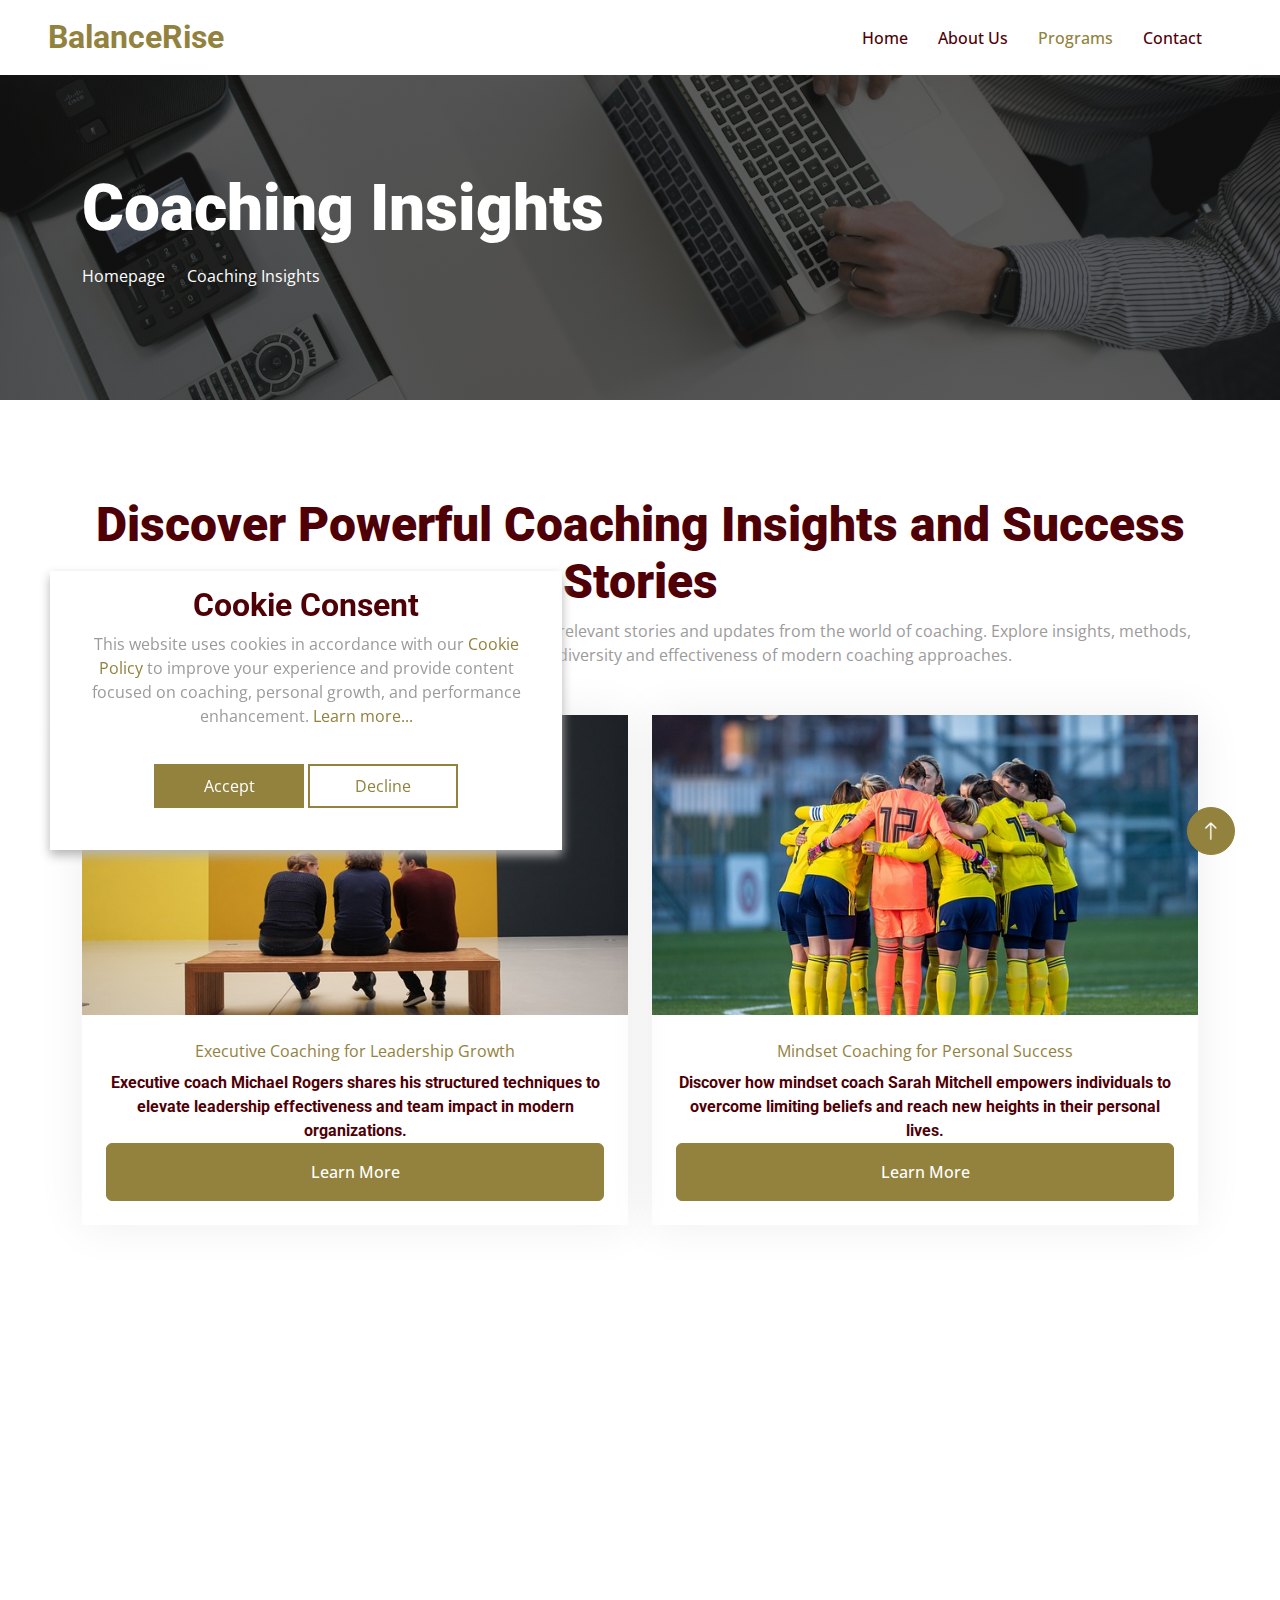
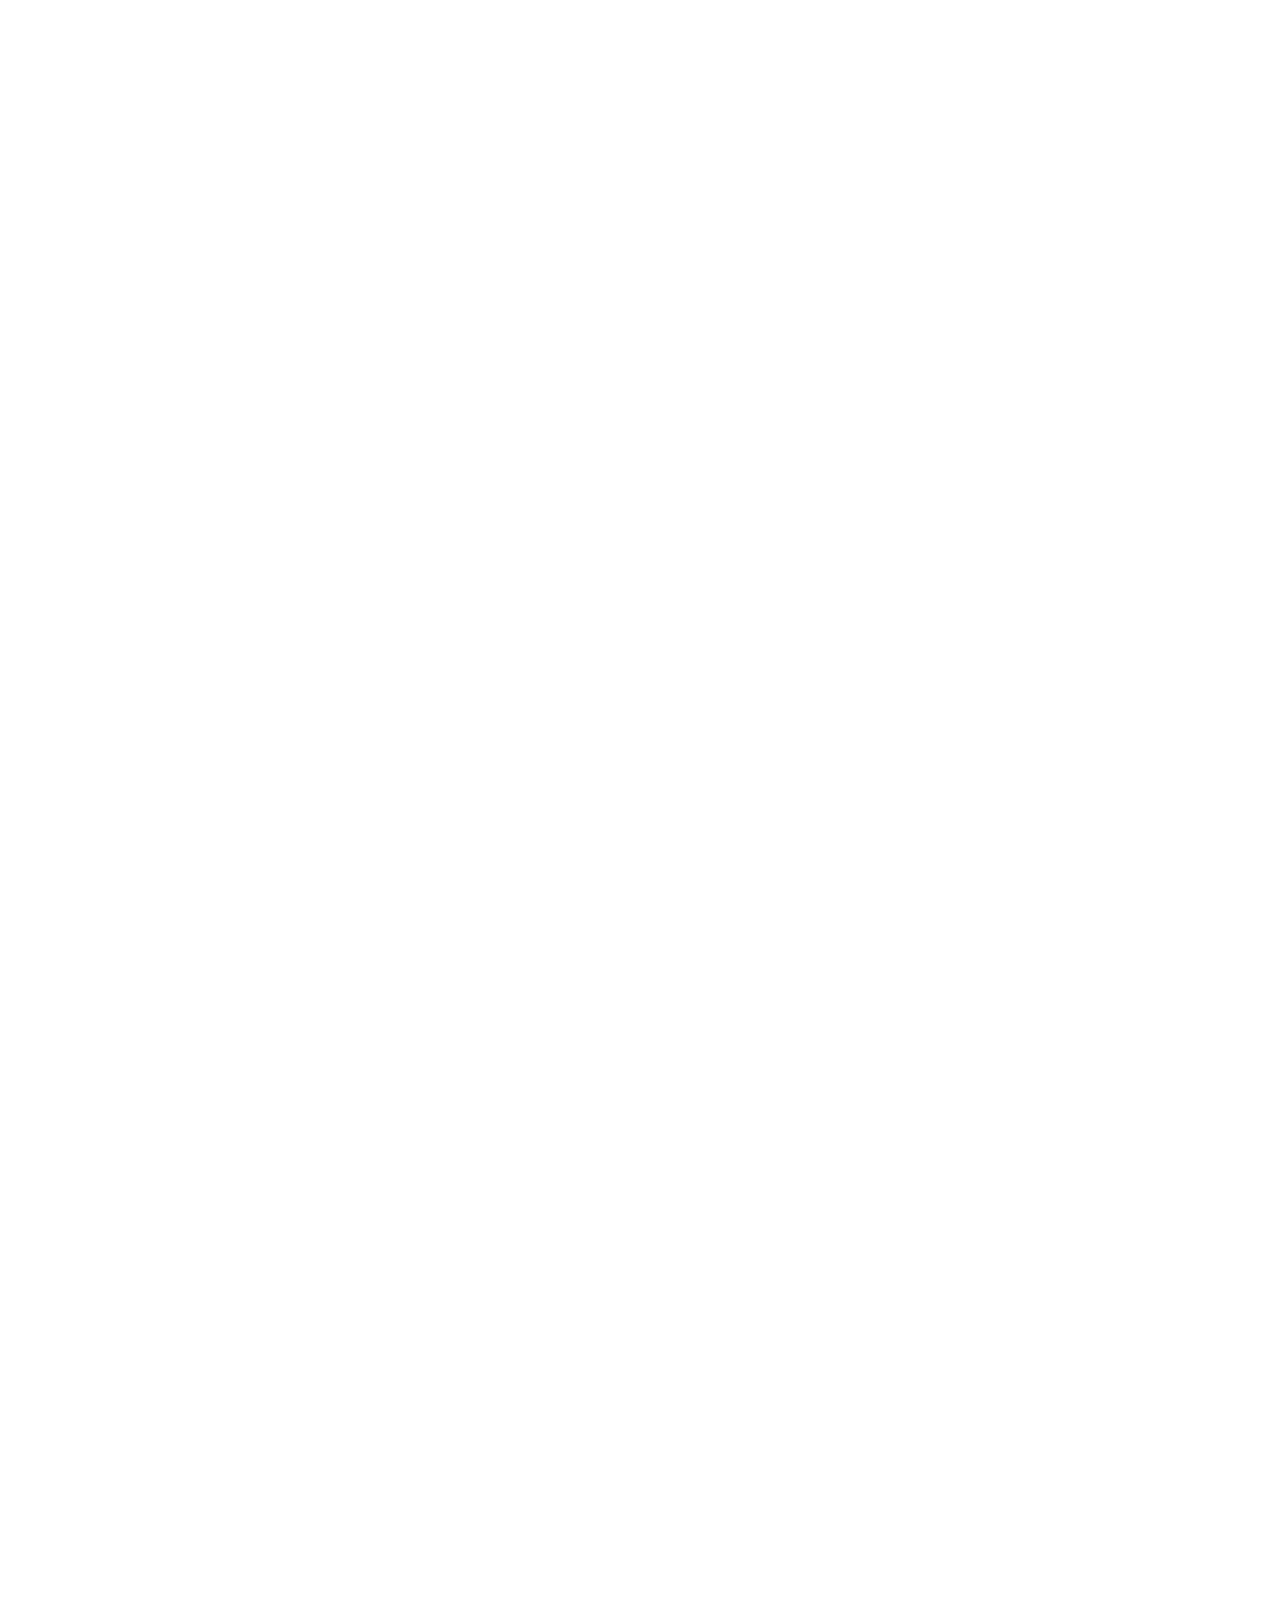
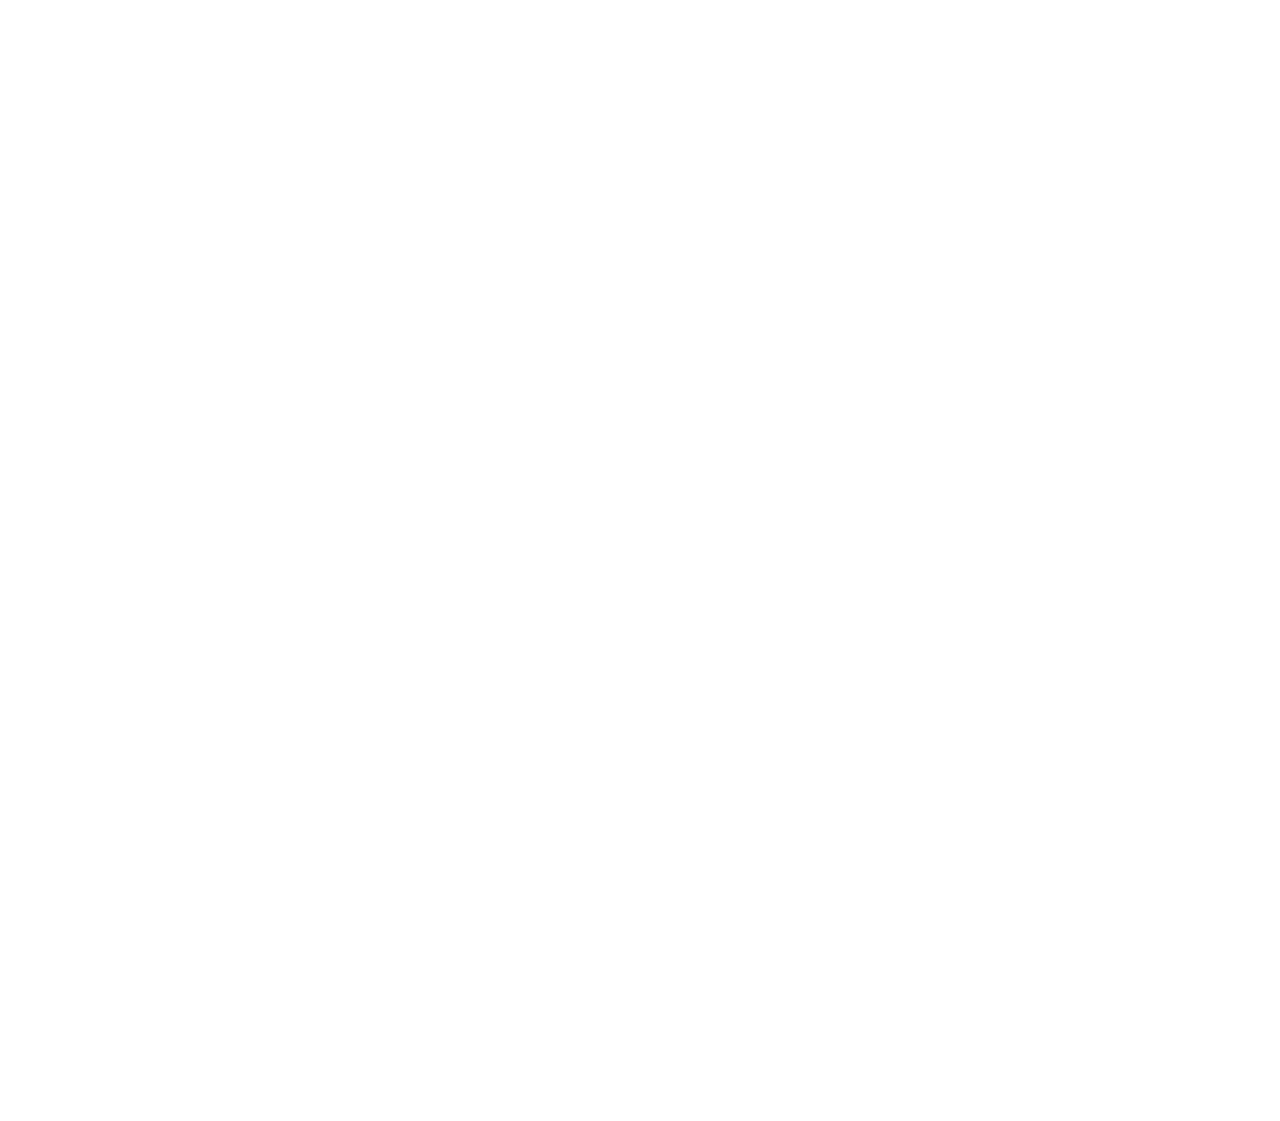
<file: catalog.html>
<!DOCTYPE html>
<html lang="en">
    <head>
        <meta charset="utf-8" />
        <title>BalanceRise</title>
        <meta content="width=device-width, initial-scale=1.0" name="viewport" />
        <meta
            content="coaching services, personal development, professional coaching, life coaching, business coaching, mindset growth, career guidance, coaching sessions, coaching programs"
            name="keywords"
        />
        <meta
            content="Explore our professional coaching services designed to support your personal and career growth. Book your session today and start your journey toward success."
            name="description"
        />

        <!-- Favicon -->
        <link href="img/favicon.ico" rel="icon" />

        <!-- Google Web Fonts -->
        <link rel="preconnect" href="https://fonts.googleapis.com" />
        <link rel="preconnect" href="https://fonts.gstatic.com" crossorigin />
        <link
            href="https://fonts.googleapis.com/css2?family=Open+Sans:wght@400;500&family=Roboto:wght@500;700;900&display=swap"
            rel="stylesheet"
        />

        <!-- Icon Font Stylesheet -->
        <link
            href="https://cdnjs.cloudflare.com/ajax/libs/font-awesome/5.10.0/css/all.min.css"
            rel="stylesheet"
        />
        <link
            href="https://cdn.jsdelivr.net/npm/bootstrap-icons@1.4.1/font/bootstrap-icons.css"
            rel="stylesheet"
        />

        <!-- Libraries Stylesheet -->
        <link href="lib/animate/animate.min.css" rel="stylesheet" />
        <link
            href="lib/owlcarousel/assets/owl.carousel.min.css"
            rel="stylesheet"
        />
        <link href="lib/lightbox/css/lightbox.min.css" rel="stylesheet" />

        <!-- Customized Bootstrap Stylesheet -->
        <link href="css/bootstrap.min.css" rel="stylesheet" />

        <!-- Template Stylesheet -->
        <link href="css/style.css" rel="stylesheet" />
    </head>

    <body>
        <!-- Spinner Start -->
        <div
            id="spinner"
            class="show bg-white position-fixed translate-middle w-100 vh-100 top-50 start-50 d-flex align-items-center justify-content-center"
        >
            <div
                class="spinner-border text-primary"
                style="width: 3rem; height: 3rem"
                role="status"
            >
                <span class="sr-only">Loading...</span>
            </div>
        </div>
        <!-- Spinner End -->

        <!-- Navbar Start -->
        <nav
            class="navbar navbar-expand-lg bg-white navbar-light sticky-top p-0 px-4 px-lg-5"
        >
            <a href="index.html" class="navbar-brand d-flex align-items-center">
                <h2 class="m-0 text-primary">BalanceRise</h2>
            </a>
            <button
                type="button"
                class="navbar-toggler"
                data-bs-toggle="collapse"
                data-bs-target="#navbarCollapse"
            >
                <span class="navbar-toggler-icon"></span>
            </button>
            <div class="collapse navbar-collapse" id="navbarCollapse">
                <div class="navbar-nav ms-auto py-4 py-lg-0">
                    <a href="index.html" class="nav-item nav-link">Home</a>
                    <a href="about.html" class="nav-item nav-link">About Us</a>
                    <a href="catalog.html" class="nav-item nav-link active"
                        >Programs</a
                    >
                    <a href="contact.html" class="nav-item nav-link">Contact</a>
                </div>
            </div>
        </nav>
        <!-- Navbar End -->

        <!-- Page Header Start -->
        <div class="container-fluid page-header py-5 mb-5">
            <div class="container py-5">
                <h1 class="display-3 text-white mb-3 animated slideInDown">
                    Coaching Insights
                </h1>
                <nav aria-label="breadcrumb animated slideInDown">
                    <ol class="breadcrumb">
                        <li class="breadcrumb-item">
                            <a class="text-white" href="index.html">Homepage</a>
                        </li>
                        <li
                            class="breadcrumb-item text-white active"
                            aria-current="page"
                        >
                            Coaching Insights
                        </li>
                    </ol>
                </nav>
            </div>
        </div>
        <!-- Page Header End -->

        <!-- Projects Start -->
        <div class="container-xxl py-5">
            <div class="container">
                <div class="text-center wow fadeInUp" data-wow-delay="0.1s">
                    <h1 class="display-5">
                        Discover Powerful Coaching Insights and Success Stories
                    </h1>
                    <p class="mb-5">
                        Our platform is dedicated to bringing you the latest and
                        most relevant stories and updates from the world of
                        coaching. Explore insights, methods, and personal
                        journeys that reflect the diversity and effectiveness of
                        modern coaching approaches.
                    </p>
                </div>
                <div class="row g-4 portfolio-container">
                    <div
                        class="col-lg-6 col-md-6 portfolio-item first wow fadeInUp"
                        data-wow-delay="0.1s"
                    >
                        <div class="portfolio-inner">
                            <img
                                class="img-fluid w-100"
                                src="img/portfolio-1.jpg"
                                alt=""
                            />
                            <div class="text-center p-4">
                                <p class="text-primary mb-2">
                                    Executive Coaching for Leadership Growth
                                </p>
                                <h6 class="lh-base mb-0">
                                    Executive coach Michael Rogers shares his
                                    structured techniques to elevate leadership
                                    effectiveness and team impact in modern
                                    organizations.
                                </h6>
                                <a href="contact.html">
                                    <button
                                        class="btn btn-primary w-100 py-3"
                                        type="submit"
                                        id="submit"
                                    >
                                        Learn More
                                    </button>
                                </a>
                            </div>
                        </div>
                    </div>
                    <div
                        class="col-lg-6 col-md-6 portfolio-item second wow fadeInUp"
                        data-wow-delay="0.3s"
                    >
                        <div class="portfolio-inner">
                            <img
                                class="img-fluid w-100"
                                src="img/portfolio-2.jpg"
                                alt=""
                            />
                            <div class="text-center p-4">
                                <p class="text-primary mb-2">
                                    Mindset Coaching for Personal Success
                                </p>
                                <h6 class="lh-base mb-0">
                                    Discover how mindset coach Sarah Mitchell
                                    empowers individuals to overcome limiting
                                    beliefs and reach new heights in their
                                    personal lives.
                                </h6>
                                <a href="contact.html">
                                    <button
                                        class="btn btn-primary w-100 py-3"
                                        type="submit"
                                        id="submit"
                                    >
                                        Learn More
                                    </button>
                                </a>
                            </div>
                        </div>
                    </div>
                    <div
                        class="col-lg-6 col-md-6 portfolio-item first wow fadeInUp"
                        data-wow-delay="0.5s"
                    >
                        <div class="portfolio-inner">
                            <img
                                class="img-fluid w-100"
                                src="img/portfolio-3.jpg"
                                alt=""
                            />
                            <div class="text-center p-4">
                                <p class="text-primary mb-2">
                                    Career Coaching Strategies
                                </p>
                                <h6 class="lh-base mb-0">
                                    Career strategist Thomas Gray shares tips
                                    for building a meaningful and successful
                                    professional path using modern coaching
                                    tools.
                                </h6>
                                <a href="contact.html">
                                    <button
                                        class="btn btn-primary w-100 py-3"
                                        type="submit"
                                        id="submit"
                                    >
                                        Learn More
                                    </button>
                                </a>
                            </div>
                        </div>
                    </div>
                    <div
                        class="col-lg-6 col-md-6 portfolio-item second wow fadeInUp"
                        data-wow-delay="0.1s"
                    >
                        <div class="portfolio-inner">
                            <img
                                class="img-fluid w-100"
                                src="img/portfolio-4.jpg"
                                alt=""
                            />
                            <div class="text-center p-4">
                                <p class="text-primary mb-2">
                                    Life Coaching for Clarity and Purpose
                                </p>
                                <h6 class="lh-base mb-0">
                                    Jessica Parker explores the role of life
                                    coaching in helping clients reconnect with
                                    their values and design purposeful lives.
                                </h6>
                                <a href="contact.html">
                                    <button
                                        class="btn btn-primary w-100 py-3"
                                        type="submit"
                                        id="submit"
                                    >
                                        Learn More
                                    </button>
                                </a>
                            </div>
                        </div>
                    </div>
                    <div
                        class="col-lg-6 col-md-6 portfolio-item first wow fadeInUp"
                        data-wow-delay="0.3s"
                    >
                        <div class="portfolio-inner">
                            <img
                                class="img-fluid w-100"
                                src="img/portfolio-5.jpg"
                                alt=""
                            />
                            <div class="text-center p-4">
                                <p class="text-primary mb-2">
                                    Performance Coaching Techniques
                                </p>
                                <h6 class="lh-base mb-0">
                                    Performance expert Daniel Cooper
                                    demonstrates how coaches help clients unlock
                                    peak productivity through tailored action
                                    plans.
                                </h6>
                                <a href="contact.html">
                                    <button
                                        class="btn btn-primary w-100 py-3"
                                        type="submit"
                                        id="submit"
                                    >
                                        Learn More
                                    </button>
                                </a>
                            </div>
                        </div>
                    </div>
                    <div
                        class="col-lg-6 col-md-6 portfolio-item second wow fadeInUp"
                        data-wow-delay="0.5s"
                    >
                        <div class="portfolio-inner">
                            <img
                                class="img-fluid w-100"
                                src="img/portfolio-6.jpg"
                                alt=""
                            />
                            <div class="text-center p-4">
                                <p class="text-primary mb-2">
                                    Group Coaching for Transformation
                                </p>
                                <h6 class="lh-base mb-0">
                                    Group coaching facilitator Emma Lewis shares
                                    insights into collective growth experiences
                                    that build community and shared learning.
                                </h6>
                                <a href="contact.html">
                                    <button
                                        class="btn btn-primary w-100 py-3"
                                        type="submit"
                                        id="submit"
                                    >
                                        Learn More
                                    </button>
                                </a>
                            </div>
                        </div>
                    </div>
                </div>

                <div class="row g-4 portfolio-container">
                    <div
                        class="col-lg-6 col-md-6 portfolio-item first wow fadeInUp"
                        data-wow-delay="0.1s"
                    >
                        <div class="portfolio-inner">
                            <img
                                class="img-fluid w-100"
                                src="img/portfolio-7.jpg"
                                alt=""
                            />
                            <div class="text-center p-4">
                                <p class="text-primary mb-2">
                                    Health Coaching for Balanced Living
                                </p>
                                <h6 class="lh-base mb-0">
                                    Health coach Amanda Brooks helps clients
                                    design wellness routines that support
                                    long-term vitality and resilience.
                                </h6>
                                <a href="contact.html">
                                    <button
                                        class="btn btn-primary w-100 py-3"
                                        type="submit"
                                        id="submit"
                                    >
                                        Learn More
                                    </button>
                                </a>
                            </div>
                        </div>
                    </div>
                    <div
                        class="col-lg-6 col-md-6 portfolio-item second wow fadeInUp"
                        data-wow-delay="0.3s"
                    >
                        <div class="portfolio-inner">
                            <img
                                class="img-fluid w-100"
                                src="img/portfolio-8.jpg"
                                alt=""
                            />
                            <div class="text-center p-4">
                                <p class="text-primary mb-2">
                                    Productivity Coaching in Action
                                </p>
                                <h6 class="lh-base mb-0">
                                    Coach Alex Foster showcases proven tools to
                                    help clients prioritize, plan, and execute
                                    for greater efficiency and outcomes.
                                </h6>
                                <a href="contact.html">
                                    <button
                                        class="btn btn-primary w-100 py-3"
                                        type="submit"
                                        id="submit"
                                    >
                                        Learn More
                                    </button>
                                </a>
                            </div>
                        </div>
                    </div>
                    <div
                        class="col-lg-6 col-md-6 portfolio-item first wow fadeInUp"
                        data-wow-delay="0.5s"
                    >
                        <div class="portfolio-inner">
                            <img
                                class="img-fluid w-100"
                                src="img/portfolio-9.jpg"
                                alt=""
                            />
                            <div class="text-center p-4">
                                <p class="text-primary mb-2">
                                    Coaching for Young Professionals
                                </p>
                                <h6 class="lh-base mb-0">
                                    Coaching specialist Laura Scott works with
                                    early-career clients to build confidence,
                                    communication, and direction.
                                </h6>
                                <a href="contact.html">
                                    <button
                                        class="btn btn-primary w-100 py-3"
                                        type="submit"
                                        id="submit"
                                    >
                                        Learn More
                                    </button>
                                </a>
                            </div>
                        </div>
                    </div>
                    <div
                        class="col-lg-6 col-md-6 portfolio-item second wow fadeInUp"
                        data-wow-delay="0.1s"
                    >
                        <div class="portfolio-inner">
                            <img
                                class="img-fluid w-100"
                                src="img/portfolio-10.jpg"
                                alt=""
                            />
                            <div class="text-center p-4">
                                <p class="text-primary mb-2">
                                    Resilience Coaching Stories
                                </p>
                                <h6 class="lh-base mb-0">
                                    Coach Benjamin Adams discusses how
                                    resilience coaching builds mental strength
                                    in times of challenge and transition.
                                </h6>
                                <a href="contact.html">
                                    <button
                                        class="btn btn-primary w-100 py-3"
                                        type="submit"
                                        id="submit"
                                    >
                                        Learn More
                                    </button>
                                </a>
                            </div>
                        </div>
                    </div>
                    <div
                        class="col-lg-6 col-md-6 portfolio-item first wow fadeInUp"
                        data-wow-delay="0.3s"
                    >
                        <div class="portfolio-inner">
                            <img
                                class="img-fluid w-100"
                                src="img/portfolio-11.jpg"
                                alt=""
                            />
                            <div class="text-center p-4">
                                <p class="text-primary mb-2">
                                    The Art of Coaching Conversations
                                </p>
                                <h6 class="lh-base mb-0">
                                    Expert coach Rachel Harris dives into the
                                    essential techniques for building impactful
                                    and trust-based client dialogues.
                                </h6>
                                <a href="contact.html">
                                    <button
                                        class="btn btn-primary w-100 py-3"
                                        type="submit"
                                        id="submit"
                                    >
                                        Learn More
                                    </button>
                                </a>
                            </div>
                        </div>
                    </div>
                    <div
                        class="col-lg-6 col-md-6 portfolio-item second wow fadeInUp"
                        data-wow-delay="0.5s"
                    >
                        <div class="portfolio-inner">
                            <img
                                class="img-fluid w-100"
                                src="img/portfolio-12.jpg"
                                alt=""
                            />
                            <div class="text-center p-4">
                                <p class="text-primary mb-2">
                                    Transformative Coaching Methods
                                </p>
                                <h6 class="lh-base mb-0">
                                    Learn how coach Steven Blake guides clients
                                    through powerful frameworks for lasting
                                    personal transformation and fulfillment.
                                </h6>
                                <a href="contact.html">
                                    <button
                                        class="btn btn-primary w-100 py-3"
                                        type="submit"
                                        id="submit"
                                    >
                                        Learn More
                                    </button>
                                </a>
                            </div>
                        </div>
                    </div>
                </div>
            </div>
        </div>
        <!-- Projects End -->

        <!-- Footer Start -->
        <div
            class="container-fluid bg-dark text-secondary footer mt-5 py-5 wow fadeIn"
            data-wow-delay="0.1s"
        >
            <div class="container py-5">
                <div class="row g-5">
                    <div class="col-lg-4 col-md-6">
                        <h5 class="text-white mb-4">BalanceRise</h5>
                        <p>
                            Welcome to our platform dedicated to the latest
                            insights and updates in the world of coaching.
                            Explore expert guidance, personal development
                            programs, and coaching events that empower you to
                            unlock your full potential and achieve your goals.
                        </p>
                    </div>
                    <div class="col-lg-4 col-md-6">
                        <h5 class="text-white mb-4">Address</h5>
                        <p class="mb-2">
                            <i class="fa fa-map-marker-alt me-3"></i>
                            Westmanstown Lodge, Westmanstown, Newcastle, Co.
                            Dublin, H22H670, Ireland
                        </p>
                        <p class="mb-2">
                            <i class="fa fa-phone-alt me-3"></i>
                            balance_rise@gmail.com
                        </p>
                        <p class="mb-2">
                            <i class="fa fa-envelope me-3"></i>+353871365934
                        </p>
                    </div>
                    <div class="col-lg-4 col-md-6">
                        <h5 class="text-white mb-4">Quick Links</h5>
                        <a class="btn btn-link" href="about.html">About Us</a>
                        <a class="btn btn-link" href="terms-of-use.html"
                            >Terms of Use</a
                        >
                        <a class="btn btn-link" href="privacy-policy.html"
                            >Privacy Policy</a
                        >
                        <a class="btn btn-link" href="cookie-policy.html"
                            >Cookie Policy</a
                        >
                        <a class="btn btn-link" href="disclaimer.html"
                            >Disclaimer</a
                        >
                        <a class="btn btn-link" href="business-model.html"
                            >Business Model</a
                        >
                    </div>
                </div>
            </div>
        </div>
        <!-- Footer End -->

        <!-- Cookie banner -->
        <div class="cookie-wrapper show">
            <div>
                <i class="bx bx-cookie"></i>
                <h2 style="text-align: center">Cookie Consent</h2>
            </div>

            <div class="data">
                <p>
                    This website uses cookies in accordance with our
                    <a href="cookie-policy.html">Cookie Policy</a> to improve
                    your experience and provide content focused on coaching,
                    personal growth, and performance enhancement.
                    <a href="privacy-policy.html">Learn more...</a>
                </p>
            </div>

            <div class="buttons">
                <button class="cookie-button" id="acceptBtn">Accept</button>
                <button class="cookie-button" id="declineBtn">Decline</button>
            </div>
        </div>
        <!-- End Cookie banner -->

        <!-- Back to Top -->
        <a
            href="#"
            class="btn btn-lg btn-primary btn-lg-square rounded-circle back-to-top"
            ><i class="bi bi-arrow-up"></i
        ></a>

        <!-- JavaScript Libraries -->
        <script src="https://ajax.googleapis.com/ajax/libs/jquery/3.6.0/jquery.min.js"></script>
        <script src="https://cdn.jsdelivr.net/npm/bootstrap@5.0.0/dist/js/bootstrap.bundle.min.js"></script>
        <script src="lib/wow/wow.min.js"></script>
        <script src="lib/easing/easing.min.js"></script>
        <script src="lib/waypoints/waypoints.min.js"></script>
        <script src="lib/counterup/counterup.min.js"></script>
        <script src="lib/owlcarousel/owl.carousel.min.js"></script>
        <script src="lib/isotope/isotope.pkgd.min.js"></script>
        <script src="lib/lightbox/js/lightbox.min.js"></script>

        <!-- Template Javascript -->
        <script src="js/main.js"></script>
        <script src="js/cookiebanner.js"></script>
    </body>
</html>
</file>
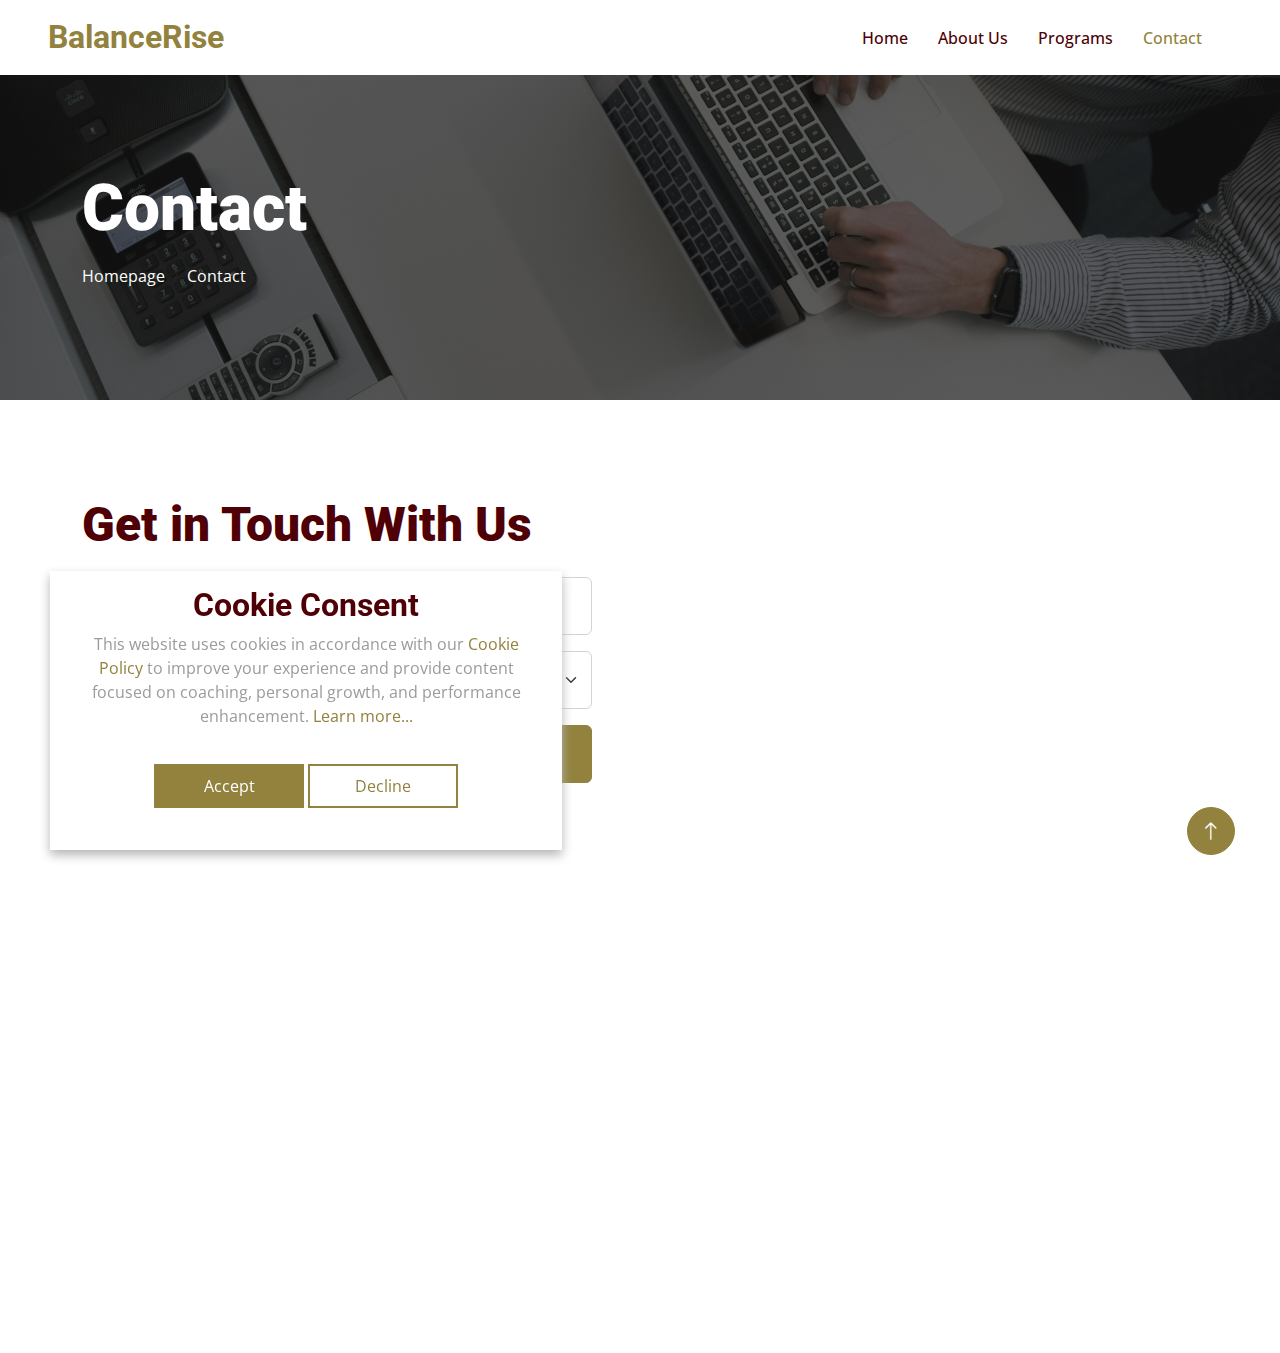
<file: contact.html>
<!DOCTYPE html>
<html lang="en">
    <head>
        <meta charset="utf-8" />
        <title>BalanceRise</title>
        <meta content="width=device-width, initial-scale=1.0" name="viewport" />
        <meta
            content="coaching services, personal development, professional coaching, life coaching, business coaching, mindset growth, career guidance, coaching sessions, coaching programs"
            name="keywords"
        />
        <meta
            content="Explore our professional coaching services designed to support your personal and career growth. Book your session today and start your journey toward success."
            name="description"
        />

        <!-- Favicon -->
        <link href="img/favicon.ico" rel="icon" />

        <!-- Google Web Fonts -->
        <link rel="preconnect" href="https://fonts.googleapis.com" />
        <link rel="preconnect" href="https://fonts.gstatic.com" crossorigin />
        <link
            href="https://fonts.googleapis.com/css2?family=Open+Sans:wght@400;500&family=Roboto:wght@500;700;900&display=swap"
            rel="stylesheet"
        />

        <!-- Icon Font Stylesheet -->
        <link
            href="https://cdnjs.cloudflare.com/ajax/libs/font-awesome/5.10.0/css/all.min.css"
            rel="stylesheet"
        />
        <link
            href="https://cdn.jsdelivr.net/npm/bootstrap-icons@1.4.1/font/bootstrap-icons.css"
            rel="stylesheet"
        />

        <!-- Libraries Stylesheet -->
        <link href="lib/animate/animate.min.css" rel="stylesheet" />
        <link
            href="lib/owlcarousel/assets/owl.carousel.min.css"
            rel="stylesheet"
        />
        <link href="lib/lightbox/css/lightbox.min.css" rel="stylesheet" />

        <!-- Customized Bootstrap Stylesheet -->
        <link href="css/bootstrap.min.css" rel="stylesheet" />

        <!-- Template Stylesheet -->
        <link href="css/style.css" rel="stylesheet" />
    </head>

    <body>
        <!-- Spinner Start -->
        <div
            id="spinner"
            class="show bg-white position-fixed translate-middle w-100 vh-100 top-50 start-50 d-flex align-items-center justify-content-center"
        >
            <div
                class="spinner-border text-primary"
                style="width: 3rem; height: 3rem"
                role="status"
            >
                <span class="sr-only">Loading...</span>
            </div>
        </div>
        <!-- Spinner End -->

        <!-- Navbar Start -->
        <nav
            class="navbar navbar-expand-lg bg-white navbar-light sticky-top p-0 px-4 px-lg-5"
        >
            <a href="index.html" class="navbar-brand d-flex align-items-center">
                <h2 class="m-0 text-primary">BalanceRise</h2>
            </a>
            <button
                type="button"
                class="navbar-toggler"
                data-bs-toggle="collapse"
                data-bs-target="#navbarCollapse"
            >
                <span class="navbar-toggler-icon"></span>
            </button>
            <div class="collapse navbar-collapse" id="navbarCollapse">
                <div class="navbar-nav ms-auto py-4 py-lg-0">
                    <a href="index.html" class="nav-item nav-link">Home</a>
                    <a href="about.html" class="nav-item nav-link">About Us</a>
                    <a href="catalog.html" class="nav-item nav-link"
                        >Programs</a
                    >
                    <a href="contact.html" class="nav-item nav-link active"
                        >Contact</a
                    >
                </div>
            </div>
        </nav>
        <!-- Navbar End -->

        <!-- Page Header Start -->
        <div class="container-fluid page-header py-5">
            <div class="container py-5">
                <h1 class="display-3 text-white mb-3 animated slideInDown">
                    Contact
                </h1>
                <nav aria-label="breadcrumb animated slideInDown">
                    <ol class="breadcrumb">
                        <li class="breadcrumb-item">
                            <a class="text-white" href="index.html">Homepage</a>
                        </li>
                        <li
                            class="breadcrumb-item text-white active"
                            aria-current="page"
                        >
                            Contact
                        </li>
                    </ol>
                </nav>
            </div>
        </div>
        <!-- Page Header End -->

        <!-- Contact Start -->
        <div class="container-fluid overflow-hidden px-lg-0">
            <div class="container contact px-lg-0">
                <div class="row g-0 mx-lg-0">
                    <div
                        class="col-lg-6 contact-text py-5 wow fadeIn"
                        data-wow-delay="0.5s"
                    >
                        <div class="p-lg-5 ps-lg-0">
                            <div class="section-title text-start">
                                <h1 class="display-5 mb-4">
                                    Get in Touch With Us
                                </h1>
                            </div>
                            <form action="thanks.html" method="GET">
                                <div class="row g-3">
                                    <div class="col-md-6">
                                        <div class="form-floating">
                                            <input
                                                type="text"
                                                class="form-control"
                                                id="name"
                                                required
                                                placeholder="Your First Name"
                                            />
                                            <label for="name"
                                                >Your First Name</label
                                            >
                                        </div>
                                    </div>
                                    <div class="col-md-6">
                                        <div class="form-floating">
                                            <input
                                                type="text"
                                                class="form-control"
                                                id="surname"
                                                required
                                                placeholder="Your Last Name"
                                            />
                                            <label for="surname"
                                                >Your Last Name</label
                                            >
                                        </div>
                                    </div>
                                    <div class="col-md-6">
                                        <div class="form-floating">
                                            <input
                                                type="email"
                                                class="form-control"
                                                id="email"
                                                required
                                                placeholder="Your Email Address"
                                            />
                                            <label for="email"
                                                >Your Email Address</label
                                            >
                                        </div>
                                    </div>
                                    <div class="col-md-6">
                                        <div class="form-floating">
                                            <select
                                                name="coaching-type"
                                                required
                                                class="form-select"
                                            >
                                                <option value="life">
                                                    Life Coaching
                                                </option>
                                                <option value="career">
                                                    Career Coaching
                                                </option>
                                                <option value="executive">
                                                    Executive Coaching
                                                </option>
                                            </select>
                                            <label for="coaching-type"
                                                >Select Coaching Type</label
                                            >
                                        </div>
                                    </div>
                                    <div class="col-12">
                                        <button
                                            class="btn btn-primary w-100 py-3"
                                            type="submit"
                                            id="submit"
                                        >
                                            Send Message
                                        </button>
                                    </div>
                                </div>
                            </form>
                        </div>
                    </div>
                    <div class="col-lg-6 pe-lg-0" style="min-height: 400px">
                        <div class="position-relative h-100">
                            <iframe
                                src="https://www.google.com/maps/embed?pb=!1m18!1m12!1m3!1d19073.96339513242!2d-6.505291266543933!3d53.3030508!2m3!1f0!2f0!3f0!3m2!1i1024!2i768!4f13.1!3m3!1m2!1s0x2a823c2c9a5e60dd%3A0xacaa503e5763d477!2sLife%20Coach%20Ireland%20-%20Affordable%20Coaching*21!5e0!3m2!1suk!2sua!4v1748252734019!5m2!1suk!2sua"
                                class="position-absolute w-100 h-100"
                                style="object-fit: cover"
                                frameborder="0"
                                allowfullscreen=""
                                aria-hidden="false"
                                tabindex="0"
                            ></iframe>
                        </div>
                    </div>
                </div>
            </div>
        </div>
        <!-- Contact End -->

        <!-- Footer Start -->
        <div
            class="container-fluid bg-dark text-secondary footer mt-5 py-5 wow fadeIn"
            data-wow-delay="0.1s"
        >
            <div class="container py-5">
                <div class="row g-5">
                    <div class="col-lg-4 col-md-6">
                        <h5 class="text-white mb-4">BalanceRise</h5>
                        <p>
                            Welcome to our platform dedicated to the latest
                            insights and updates in the world of coaching.
                            Explore expert guidance, personal development
                            programs, and coaching events that empower you to
                            unlock your full potential and achieve your goals.
                        </p>
                    </div>
                    <div class="col-lg-4 col-md-6">
                        <h5 class="text-white mb-4">Address</h5>
                        <p class="mb-2">
                            <i class="fa fa-map-marker-alt me-3"></i>
                            Westmanstown Lodge, Westmanstown, Newcastle, Co.
                            Dublin, H22H670, Ireland
                        </p>
                        <p class="mb-2">
                            <i class="fa fa-phone-alt me-3"></i>
                            balance_rise@gmail.com
                        </p>
                        <p class="mb-2">
                            <i class="fa fa-envelope me-3"></i>+353871365934
                        </p>
                    </div>
                    <div class="col-lg-4 col-md-6">
                        <h5 class="text-white mb-4">Quick Links</h5>
                        <a class="btn btn-link" href="about.html">About Us</a>
                        <a class="btn btn-link" href="terms-of-use.html"
                            >Terms of Use</a
                        >
                        <a class="btn btn-link" href="privacy-policy.html"
                            >Privacy Policy</a
                        >
                        <a class="btn btn-link" href="cookie-policy.html"
                            >Cookie Policy</a
                        >
                        <a class="btn btn-link" href="disclaimer.html"
                            >Disclaimer</a
                        >
                        <a class="btn btn-link" href="business-model.html"
                            >Business Model</a
                        >
                    </div>
                </div>
            </div>
        </div>
        <!-- Footer End -->

        <!-- Cookie banner -->
        <div class="cookie-wrapper show">
            <div>
                <i class="bx bx-cookie"></i>
                <h2 style="text-align: center">Cookie Consent</h2>
            </div>

            <div class="data">
                <p>
                    This website uses cookies in accordance with our
                    <a href="cookie-policy.html">Cookie Policy</a> to improve
                    your experience and provide content focused on coaching,
                    personal growth, and performance enhancement.
                    <a href="privacy-policy.html">Learn more...</a>
                </p>
            </div>

            <div class="buttons">
                <button class="cookie-button" id="acceptBtn">Accept</button>
                <button class="cookie-button" id="declineBtn">Decline</button>
            </div>
        </div>
        <!-- End Cookie banner -->

        <!-- Back to Top -->
        <a
            href="#"
            class="btn btn-lg btn-primary btn-lg-square rounded-circle back-to-top"
            ><i class="bi bi-arrow-up"></i
        ></a>

        <!-- JavaScript Libraries -->
        <script src="https://ajax.googleapis.com/ajax/libs/jquery/3.6.0/jquery.min.js"></script>
        <script src="https://cdn.jsdelivr.net/npm/bootstrap@5.0.0/dist/js/bootstrap.bundle.min.js"></script>
        <script src="lib/wow/wow.min.js"></script>
        <script src="lib/easing/easing.min.js"></script>
        <script src="lib/waypoints/waypoints.min.js"></script>
        <script src="lib/counterup/counterup.min.js"></script>
        <script src="lib/owlcarousel/owl.carousel.min.js"></script>
        <script src="lib/isotope/isotope.pkgd.min.js"></script>
        <script src="lib/lightbox/js/lightbox.min.js"></script>

        <!-- Template Javascript -->
        <script src="js/main.js"></script>
        <script src="js/cookiebanner.js"></script>
    </body>
</html>
</file>
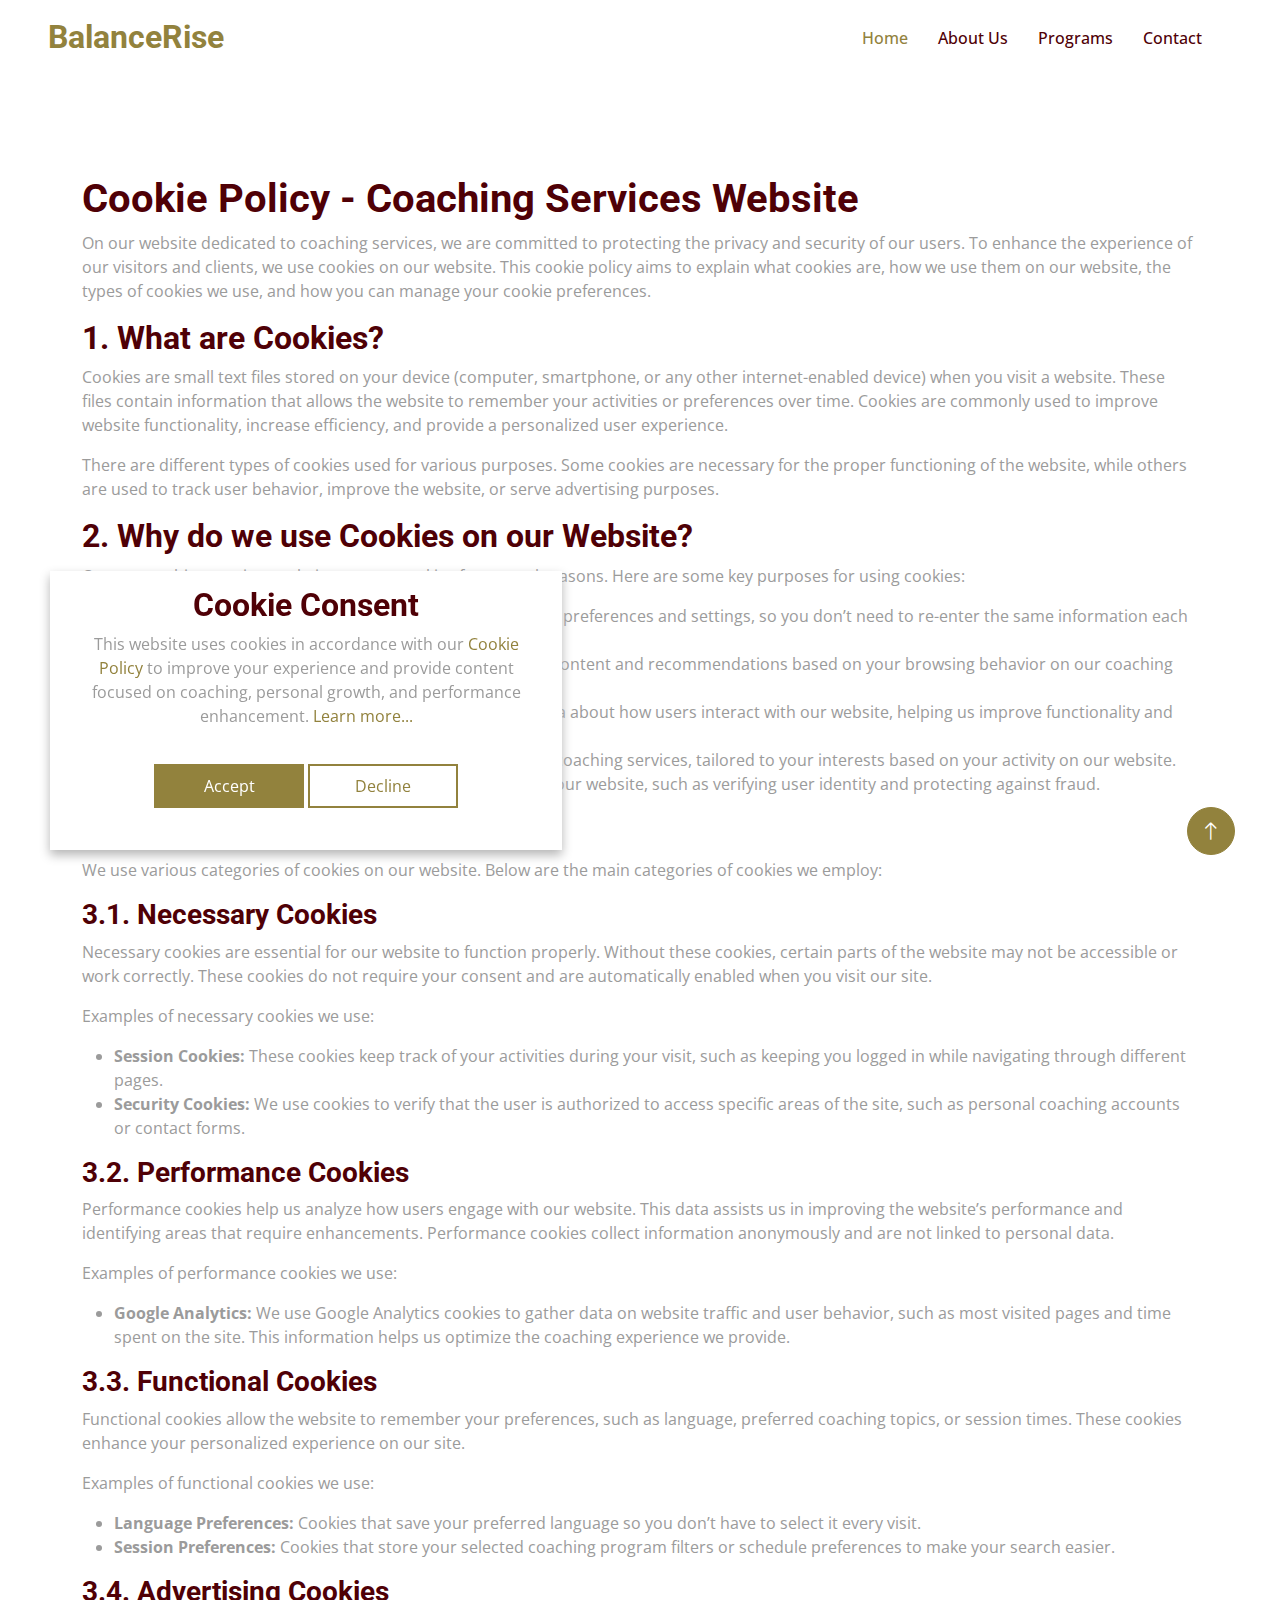
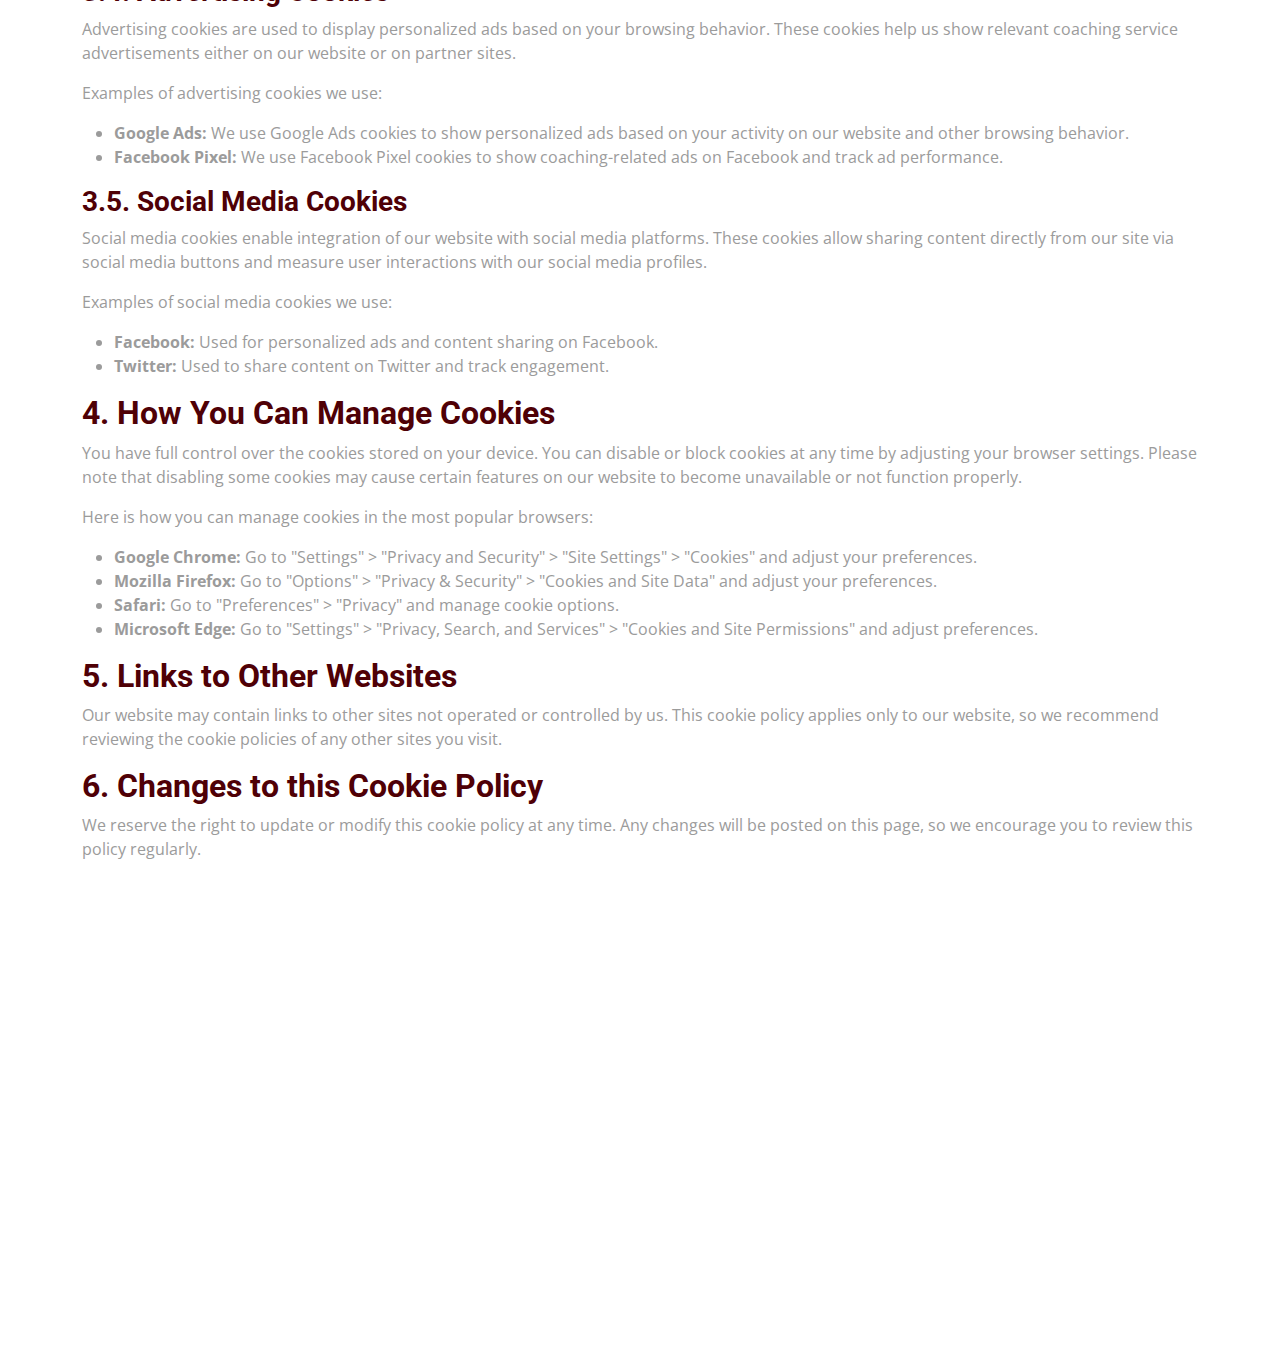
<file: cookie-policy.html>
<!DOCTYPE html>
<html lang="en">
    <head>
        <meta charset="utf-8" />
        <title>BalanceRise</title>
        <meta content="width=device-width, initial-scale=1.0" name="viewport" />
        <meta
            content="coaching services, personal development, professional coaching, life coaching, business coaching, mindset growth, career guidance, coaching sessions, coaching programs"
            name="keywords"
        />
        <meta
            content="Explore our professional coaching services designed to support your personal and career growth. Book your session today and start your journey toward success."
            name="description"
        />

        <!-- Favicon -->
        <link href="img/favicon.ico" rel="icon" />

        <!-- Google Web Fonts -->
        <link rel="preconnect" href="https://fonts.googleapis.com" />
        <link rel="preconnect" href="https://fonts.gstatic.com" crossorigin />
        <link
            href="https://fonts.googleapis.com/css2?family=Open+Sans:wght@400;500&family=Roboto:wght@500;700;900&display=swap"
            rel="stylesheet"
        />

        <!-- Icon Font Stylesheet -->
        <link
            href="https://cdnjs.cloudflare.com/ajax/libs/font-awesome/5.10.0/css/all.min.css"
            rel="stylesheet"
        />
        <link
            href="https://cdn.jsdelivr.net/npm/bootstrap-icons@1.4.1/font/bootstrap-icons.css"
            rel="stylesheet"
        />

        <!-- Libraries Stylesheet -->
        <link href="lib/animate/animate.min.css" rel="stylesheet" />
        <link
            href="lib/owlcarousel/assets/owl.carousel.min.css"
            rel="stylesheet"
        />
        <link href="lib/lightbox/css/lightbox.min.css" rel="stylesheet" />

        <!-- Customized Bootstrap Stylesheet -->
        <link href="css/bootstrap.min.css" rel="stylesheet" />

        <!-- Template Stylesheet -->
        <link href="css/style.css" rel="stylesheet" />
    </head>

    <body>
        <!-- Spinner Start -->
        <div
            id="spinner"
            class="show bg-white position-fixed translate-middle w-100 vh-100 top-50 start-50 d-flex align-items-center justify-content-center"
        >
            <div
                class="spinner-border text-primary"
                style="width: 3rem; height: 3rem"
                role="status"
            >
                <span class="sr-only">Loading...</span>
            </div>
        </div>
        <!-- Spinner End -->

        <!-- Navbar Start -->
        <nav
            class="navbar navbar-expand-lg bg-white navbar-light sticky-top p-0 px-4 px-lg-5"
        >
            <a href="index.html" class="navbar-brand d-flex align-items-center">
                <h2 class="m-0 text-primary">BalanceRise</h2>
            </a>
            <button
                type="button"
                class="navbar-toggler"
                data-bs-toggle="collapse"
                data-bs-target="#navbarCollapse"
            >
                <span class="navbar-toggler-icon"></span>
            </button>
            <div class="collapse navbar-collapse" id="navbarCollapse">
                <div class="navbar-nav ms-auto py-4 py-lg-0">
                    <a href="index.html" class="nav-item nav-link active"
                        >Home</a
                    >
                    <a href="about.html" class="nav-item nav-link">About Us</a>
                    <a href="catalog.html" class="nav-item nav-link"
                        >Programs</a
                    >
                    <a href="contact.html" class="nav-item nav-link">Contact</a>
                </div>
            </div>
        </nav>
        <!-- Navbar End -->
        <main>
            <article
                class="container additional-wrapper"
                style="margin-top: 80px"
            >
                <div class="page__content" style="padding: 20px 0px">
                    <h1>Cookie Policy - Coaching Services Website</h1>

                    <p>
                        On our website dedicated to coaching services, we are
                        committed to protecting the privacy and security of our
                        users. To enhance the experience of our visitors and
                        clients, we use cookies on our website. This cookie
                        policy aims to explain what cookies are, how we use them
                        on our website, the types of cookies we use, and how you
                        can manage your cookie preferences.
                    </p>

                    <h2>1. What are Cookies?</h2>
                    <p>
                        Cookies are small text files stored on your device
                        (computer, smartphone, or any other internet-enabled
                        device) when you visit a website. These files contain
                        information that allows the website to remember your
                        activities or preferences over time. Cookies are
                        commonly used to improve website functionality, increase
                        efficiency, and provide a personalized user experience.
                    </p>

                    <p>
                        There are different types of cookies used for various
                        purposes. Some cookies are necessary for the proper
                        functioning of the website, while others are used to
                        track user behavior, improve the website, or serve
                        advertising purposes.
                    </p>

                    <h2>2. Why do we use Cookies on our Website?</h2>
                    <p>
                        On our coaching services website, we use cookies for
                        several reasons. Here are some key purposes for using
                        cookies:
                    </p>
                    <ul>
                        <li>
                            <strong>Enhancing User Experience:</strong> Cookies
                            allow us to save your preferences and settings, so
                            you don’t need to re-enter the same information each
                            time you visit our site.
                        </li>
                        <li>
                            <strong>Personalization:</strong> Cookies enable us
                            to offer personalized content and recommendations
                            based on your browsing behavior on our coaching
                            platform.
                        </li>
                        <li>
                            <strong>Analytics and Performance:</strong> We use
                            cookies to collect data about how users interact
                            with our website, helping us improve functionality
                            and design.
                        </li>
                        <li>
                            <strong>Advertising:</strong> Cookies help us show
                            relevant ads related to coaching services, tailored
                            to your interests based on your activity on our
                            website.
                        </li>
                        <li>
                            <strong>Security:</strong> Some cookies are used to
                            ensure the security of our website, such as
                            verifying user identity and protecting against
                            fraud.
                        </li>
                    </ul>

                    <h2>3. Types of Cookies We Use</h2>
                    <p>
                        We use various categories of cookies on our website.
                        Below are the main categories of cookies we employ:
                    </p>

                    <h3>3.1. Necessary Cookies</h3>
                    <p>
                        Necessary cookies are essential for our website to
                        function properly. Without these cookies, certain parts
                        of the website may not be accessible or work correctly.
                        These cookies do not require your consent and are
                        automatically enabled when you visit our site.
                    </p>
                    <p>Examples of necessary cookies we use:</p>
                    <ul>
                        <li>
                            <strong>Session Cookies:</strong> These cookies keep
                            track of your activities during your visit, such as
                            keeping you logged in while navigating through
                            different pages.
                        </li>
                        <li>
                            <strong>Security Cookies:</strong> We use cookies to
                            verify that the user is authorized to access
                            specific areas of the site, such as personal
                            coaching accounts or contact forms.
                        </li>
                    </ul>

                    <h3>3.2. Performance Cookies</h3>
                    <p>
                        Performance cookies help us analyze how users engage
                        with our website. This data assists us in improving the
                        website’s performance and identifying areas that require
                        enhancements. Performance cookies collect information
                        anonymously and are not linked to personal data.
                    </p>
                    <p>Examples of performance cookies we use:</p>
                    <ul>
                        <li>
                            <strong>Google Analytics:</strong> We use Google
                            Analytics cookies to gather data on website traffic
                            and user behavior, such as most visited pages and
                            time spent on the site. This information helps us
                            optimize the coaching experience we provide.
                        </li>
                    </ul>

                    <h3>3.3. Functional Cookies</h3>
                    <p>
                        Functional cookies allow the website to remember your
                        preferences, such as language, preferred coaching
                        topics, or session times. These cookies enhance your
                        personalized experience on our site.
                    </p>
                    <p>Examples of functional cookies we use:</p>
                    <ul>
                        <li>
                            <strong>Language Preferences:</strong> Cookies that
                            save your preferred language so you don’t have to
                            select it every visit.
                        </li>
                        <li>
                            <strong>Session Preferences:</strong> Cookies that
                            store your selected coaching program filters or
                            schedule preferences to make your search easier.
                        </li>
                    </ul>

                    <h3>3.4. Advertising Cookies</h3>
                    <p>
                        Advertising cookies are used to display personalized ads
                        based on your browsing behavior. These cookies help us
                        show relevant coaching service advertisements either on
                        our website or on partner sites.
                    </p>
                    <p>Examples of advertising cookies we use:</p>
                    <ul>
                        <li>
                            <strong>Google Ads:</strong> We use Google Ads
                            cookies to show personalized ads based on your
                            activity on our website and other browsing behavior.
                        </li>
                        <li>
                            <strong>Facebook Pixel:</strong> We use Facebook
                            Pixel cookies to show coaching-related ads on
                            Facebook and track ad performance.
                        </li>
                    </ul>

                    <h3>3.5. Social Media Cookies</h3>
                    <p>
                        Social media cookies enable integration of our website
                        with social media platforms. These cookies allow sharing
                        content directly from our site via social media buttons
                        and measure user interactions with our social media
                        profiles.
                    </p>
                    <p>Examples of social media cookies we use:</p>
                    <ul>
                        <li>
                            <strong>Facebook:</strong> Used for personalized ads
                            and content sharing on Facebook.
                        </li>
                        <li>
                            <strong>Twitter:</strong> Used to share content on
                            Twitter and track engagement.
                        </li>
                    </ul>

                    <h2>4. How You Can Manage Cookies</h2>
                    <p>
                        You have full control over the cookies stored on your
                        device. You can disable or block cookies at any time by
                        adjusting your browser settings. Please note that
                        disabling some cookies may cause certain features on our
                        website to become unavailable or not function properly.
                    </p>
                    <p>
                        Here is how you can manage cookies in the most popular
                        browsers:
                    </p>
                    <ul>
                        <li>
                            <strong>Google Chrome:</strong> Go to "Settings" >
                            "Privacy and Security" > "Site Settings" > "Cookies"
                            and adjust your preferences.
                        </li>
                        <li>
                            <strong>Mozilla Firefox:</strong> Go to "Options" >
                            "Privacy & Security" > "Cookies and Site Data" and
                            adjust your preferences.
                        </li>
                        <li>
                            <strong>Safari:</strong> Go to "Preferences" >
                            "Privacy" and manage cookie options.
                        </li>
                        <li>
                            <strong>Microsoft Edge:</strong> Go to "Settings" >
                            "Privacy, Search, and Services" > "Cookies and Site
                            Permissions" and adjust preferences.
                        </li>
                    </ul>

                    <h2>5. Links to Other Websites</h2>
                    <p>
                        Our website may contain links to other sites not
                        operated or controlled by us. This cookie policy applies
                        only to our website, so we recommend reviewing the
                        cookie policies of any other sites you visit.
                    </p>

                    <h2>6. Changes to this Cookie Policy</h2>
                    <p>
                        We reserve the right to update or modify this cookie
                        policy at any time. Any changes will be posted on this
                        page, so we encourage you to review this policy
                        regularly.
                    </p>
                </div>
            </article>
        </main>

        <!-- Footer Start -->
        <div
            class="container-fluid bg-dark text-secondary footer mt-5 py-5 wow fadeIn"
            data-wow-delay="0.1s"
        >
            <div class="container py-5">
                <div class="row g-5">
                    <div class="col-lg-4 col-md-6">
                        <h5 class="text-white mb-4">BalanceRise</h5>
                        <p>
                            Welcome to our platform dedicated to the latest
                            insights and updates in the world of coaching.
                            Explore expert guidance, personal development
                            programs, and coaching events that empower you to
                            unlock your full potential and achieve your goals.
                        </p>
                    </div>
                    <div class="col-lg-4 col-md-6">
                        <h5 class="text-white mb-4">Address</h5>
                        <p class="mb-2">
                            <i class="fa fa-map-marker-alt me-3"></i>
                            Westmanstown Lodge, Westmanstown, Newcastle, Co.
                            Dublin, H22H670, Ireland
                        </p>
                        <p class="mb-2">
                            <i class="fa fa-phone-alt me-3"></i>
                            balance_rise@gmail.com
                        </p>
                        <p class="mb-2">
                            <i class="fa fa-envelope me-3"></i>+353871365934
                        </p>
                    </div>
                    <div class="col-lg-4 col-md-6">
                        <h5 class="text-white mb-4">Quick Links</h5>
                        <a class="btn btn-link" href="about.html">About Us</a>
                        <a class="btn btn-link" href="terms-of-use.html"
                            >Terms of Use</a
                        >
                        <a class="btn btn-link" href="privacy-policy.html"
                            >Privacy Policy</a
                        >
                        <a class="btn btn-link" href="cookie-policy.html"
                            >Cookie Policy</a
                        >
                        <a class="btn btn-link" href="disclaimer.html"
                            >Disclaimer</a
                        >
                        <a class="btn btn-link" href="business-model.html"
                            >Business Model</a
                        >
                    </div>
                </div>
            </div>
        </div>
        <!-- Footer End -->

        <!-- Cookie banner -->
        <div class="cookie-wrapper show">
            <div>
                <i class="bx bx-cookie"></i>
                <h2 style="text-align: center">Cookie Consent</h2>
            </div>

            <div class="data">
                <p>
                    This website uses cookies in accordance with our
                    <a href="cookie-policy.html">Cookie Policy</a> to improve
                    your experience and provide content focused on coaching,
                    personal growth, and performance enhancement.
                    <a href="privacy-policy.html">Learn more...</a>
                </p>
            </div>

            <div class="buttons">
                <button class="cookie-button" id="acceptBtn">Accept</button>
                <button class="cookie-button" id="declineBtn">Decline</button>
            </div>
        </div>
        <!-- End Cookie banner -->

        <!-- Back to Top -->
        <a
            href="#"
            class="btn btn-lg btn-primary btn-lg-square rounded-circle back-to-top"
            ><i class="bi bi-arrow-up"></i
        ></a>

        <!-- JavaScript Libraries -->
        <script src="https://ajax.googleapis.com/ajax/libs/jquery/3.6.0/jquery.min.js"></script>
        <script src="https://cdn.jsdelivr.net/npm/bootstrap@5.0.0/dist/js/bootstrap.bundle.min.js"></script>
        <script src="lib/wow/wow.min.js"></script>
        <script src="lib/easing/easing.min.js"></script>
        <script src="lib/waypoints/waypoints.min.js"></script>
        <script src="lib/counterup/counterup.min.js"></script>
        <script src="lib/owlcarousel/owl.carousel.min.js"></script>
        <script src="lib/isotope/isotope.pkgd.min.js"></script>
        <script src="lib/lightbox/js/lightbox.min.js"></script>

        <!-- Template Javascript -->
        <script src="js/main.js"></script>
        <script src="js/cookiebanner.js"></script>
    </body>
</html>
</file>
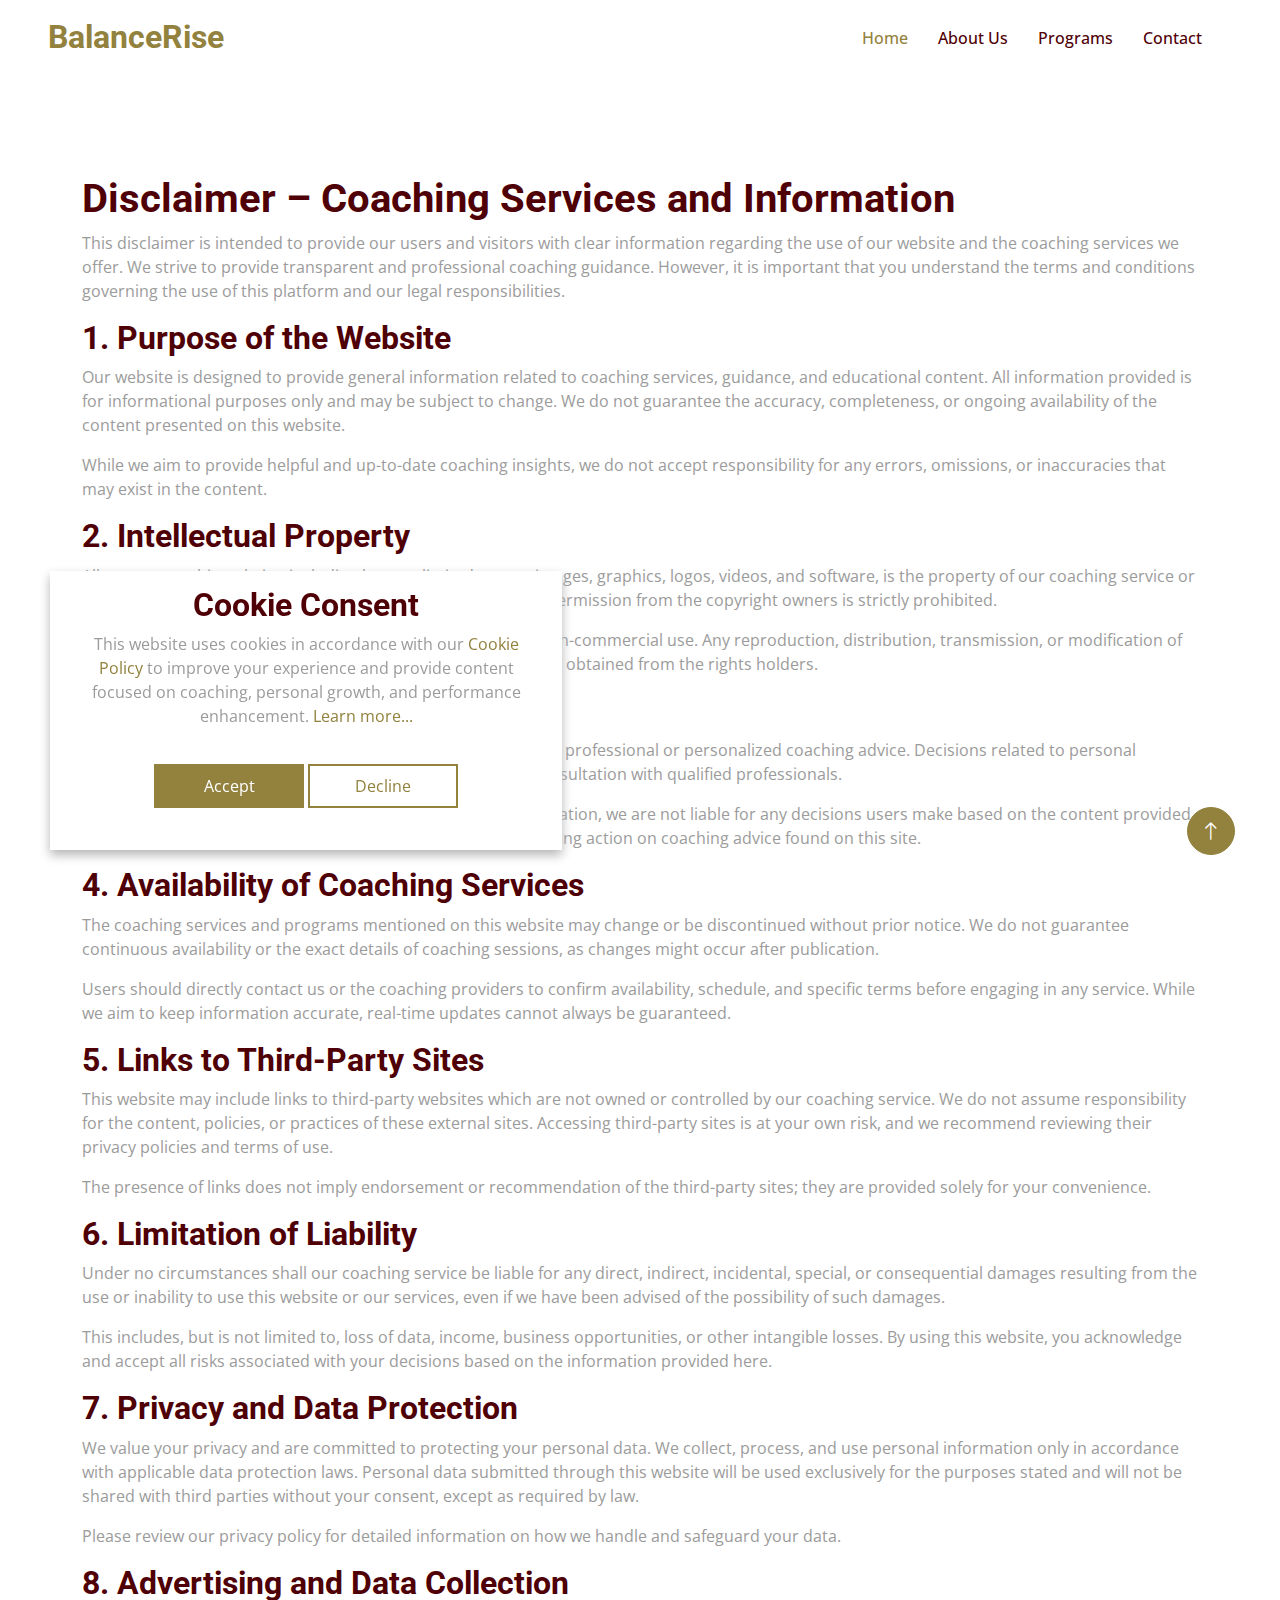
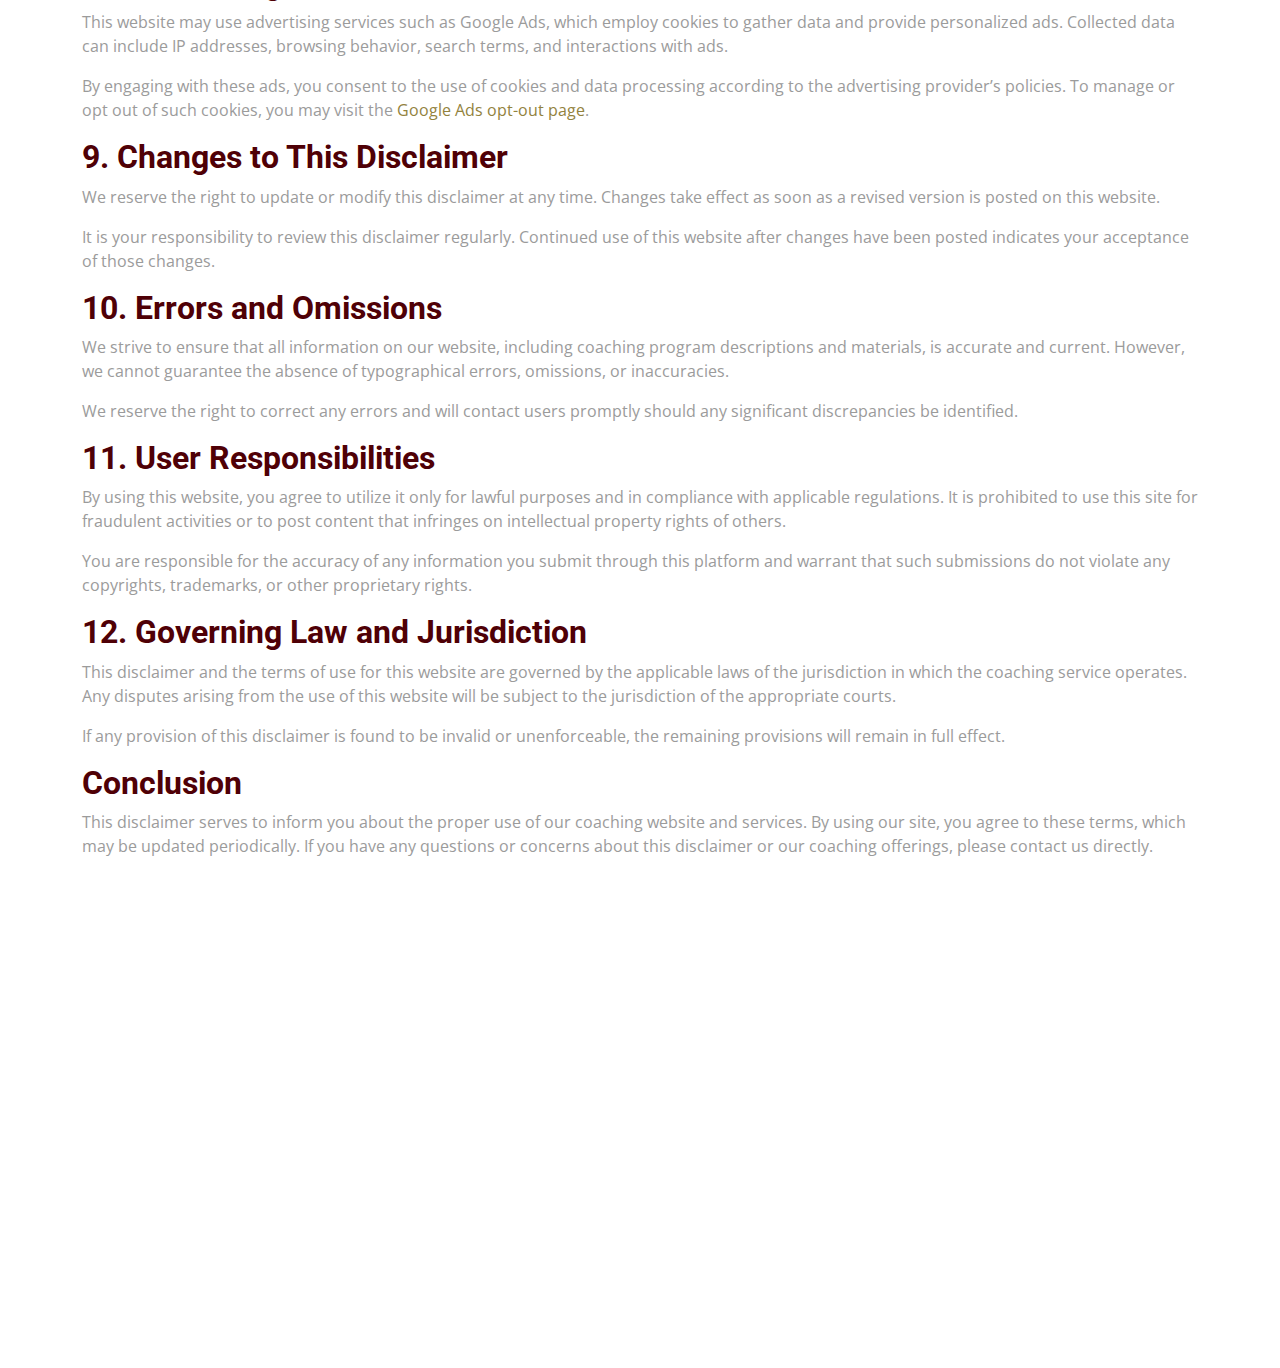
<file: disclaimer.html>
<!DOCTYPE html>
<html lang="en">
    <head>
        <meta charset="utf-8" />
        <title>BalanceRise</title>
        <meta content="width=device-width, initial-scale=1.0" name="viewport" />
        <meta
            content="coaching services, personal development, professional coaching, life coaching, business coaching, mindset growth, career guidance, coaching sessions, coaching programs"
            name="keywords"
        />
        <meta
            content="Explore our professional coaching services designed to support your personal and career growth. Book your session today and start your journey toward success."
            name="description"
        />

        <!-- Favicon -->
        <link href="img/favicon.ico" rel="icon" />

        <!-- Google Web Fonts -->
        <link rel="preconnect" href="https://fonts.googleapis.com" />
        <link rel="preconnect" href="https://fonts.gstatic.com" crossorigin />
        <link
            href="https://fonts.googleapis.com/css2?family=Open+Sans:wght@400;500&family=Roboto:wght@500;700;900&display=swap"
            rel="stylesheet"
        />

        <!-- Icon Font Stylesheet -->
        <link
            href="https://cdnjs.cloudflare.com/ajax/libs/font-awesome/5.10.0/css/all.min.css"
            rel="stylesheet"
        />
        <link
            href="https://cdn.jsdelivr.net/npm/bootstrap-icons@1.4.1/font/bootstrap-icons.css"
            rel="stylesheet"
        />

        <!-- Libraries Stylesheet -->
        <link href="lib/animate/animate.min.css" rel="stylesheet" />
        <link
            href="lib/owlcarousel/assets/owl.carousel.min.css"
            rel="stylesheet"
        />
        <link href="lib/lightbox/css/lightbox.min.css" rel="stylesheet" />

        <!-- Customized Bootstrap Stylesheet -->
        <link href="css/bootstrap.min.css" rel="stylesheet" />

        <!-- Template Stylesheet -->
        <link href="css/style.css" rel="stylesheet" />
    </head>

    <body>
        <!-- Spinner Start -->
        <div
            id="spinner"
            class="show bg-white position-fixed translate-middle w-100 vh-100 top-50 start-50 d-flex align-items-center justify-content-center"
        >
            <div
                class="spinner-border text-primary"
                style="width: 3rem; height: 3rem"
                role="status"
            >
                <span class="sr-only">Loading...</span>
            </div>
        </div>
        <!-- Spinner End -->

        <!-- Navbar Start -->
        <nav
            class="navbar navbar-expand-lg bg-white navbar-light sticky-top p-0 px-4 px-lg-5"
        >
            <a href="index.html" class="navbar-brand d-flex align-items-center">
                <h2 class="m-0 text-primary">BalanceRise</h2>
            </a>
            <button
                type="button"
                class="navbar-toggler"
                data-bs-toggle="collapse"
                data-bs-target="#navbarCollapse"
            >
                <span class="navbar-toggler-icon"></span>
            </button>
            <div class="collapse navbar-collapse" id="navbarCollapse">
                <div class="navbar-nav ms-auto py-4 py-lg-0">
                    <a href="index.html" class="nav-item nav-link active"
                        >Home</a
                    >
                    <a href="about.html" class="nav-item nav-link">About Us</a>
                    <a href="catalog.html" class="nav-item nav-link"
                        >Programs</a
                    >
                    <a href="contact.html" class="nav-item nav-link">Contact</a>
                </div>
            </div>
        </nav>
        <!-- Navbar End -->
        <main>
            <article
                class="container additional-wrapper"
                style="margin-top: 80px"
            >
                <div class="page__content" style="padding: 20px 0px">
                    <h1>Disclaimer – Coaching Services and Information</h1>

                    <p>
                        This disclaimer is intended to provide our users and
                        visitors with clear information regarding the use of our
                        website and the coaching services we offer. We strive to
                        provide transparent and professional coaching guidance.
                        However, it is important that you understand the terms
                        and conditions governing the use of this platform and
                        our legal responsibilities.
                    </p>

                    <h2>1. Purpose of the Website</h2>
                    <p>
                        Our website is designed to provide general information
                        related to coaching services, guidance, and educational
                        content. All information provided is for informational
                        purposes only and may be subject to change. We do not
                        guarantee the accuracy, completeness, or ongoing
                        availability of the content presented on this website.
                    </p>
                    <p>
                        While we aim to provide helpful and up-to-date coaching
                        insights, we do not accept responsibility for any
                        errors, omissions, or inaccuracies that may exist in the
                        content.
                    </p>

                    <h2>2. Intellectual Property</h2>
                    <p>
                        All content on this website, including but not limited
                        to text, images, graphics, logos, videos, and software,
                        is the property of our coaching service or respective
                        rights holders. Use of any material without explicit
                        permission from the copyright owners is strictly
                        prohibited.
                    </p>
                    <p>
                        Visitors may view and download content solely for
                        personal, non-commercial use. Any reproduction,
                        distribution, transmission, or modification of the
                        content is forbidden unless prior written approval has
                        been obtained from the rights holders.
                    </p>

                    <h2>3. No Professional Advice</h2>
                    <p>
                        The content provided on this website should not be
                        considered professional or personalized coaching advice.
                        Decisions related to personal development, career, or
                        life coaching should be made after consultation with
                        qualified professionals.
                    </p>
                    <p>
                        Although we strive to offer relevant and timely coaching
                        information, we are not liable for any decisions users
                        make based on the content provided here. We recommend
                        seeking professional guidance before taking action on
                        coaching advice found on this site.
                    </p>

                    <h2>4. Availability of Coaching Services</h2>
                    <p>
                        The coaching services and programs mentioned on this
                        website may change or be discontinued without prior
                        notice. We do not guarantee continuous availability or
                        the exact details of coaching sessions, as changes might
                        occur after publication.
                    </p>
                    <p>
                        Users should directly contact us or the coaching
                        providers to confirm availability, schedule, and
                        specific terms before engaging in any service. While we
                        aim to keep information accurate, real-time updates
                        cannot always be guaranteed.
                    </p>

                    <h2>5. Links to Third-Party Sites</h2>
                    <p>
                        This website may include links to third-party websites
                        which are not owned or controlled by our coaching
                        service. We do not assume responsibility for the
                        content, policies, or practices of these external sites.
                        Accessing third-party sites is at your own risk, and we
                        recommend reviewing their privacy policies and terms of
                        use.
                    </p>
                    <p>
                        The presence of links does not imply endorsement or
                        recommendation of the third-party sites; they are
                        provided solely for your convenience.
                    </p>

                    <h2>6. Limitation of Liability</h2>
                    <p>
                        Under no circumstances shall our coaching service be
                        liable for any direct, indirect, incidental, special, or
                        consequential damages resulting from the use or
                        inability to use this website or our services, even if
                        we have been advised of the possibility of such damages.
                    </p>
                    <p>
                        This includes, but is not limited to, loss of data,
                        income, business opportunities, or other intangible
                        losses. By using this website, you acknowledge and
                        accept all risks associated with your decisions based on
                        the information provided here.
                    </p>

                    <h2>7. Privacy and Data Protection</h2>
                    <p>
                        We value your privacy and are committed to protecting
                        your personal data. We collect, process, and use
                        personal information only in accordance with applicable
                        data protection laws. Personal data submitted through
                        this website will be used exclusively for the purposes
                        stated and will not be shared with third parties without
                        your consent, except as required by law.
                    </p>
                    <p>
                        Please review our privacy policy for detailed
                        information on how we handle and safeguard your data.
                    </p>

                    <h2>8. Advertising and Data Collection</h2>
                    <p>
                        This website may use advertising services such as Google
                        Ads, which employ cookies to gather data and provide
                        personalized ads. Collected data can include IP
                        addresses, browsing behavior, search terms, and
                        interactions with ads.
                    </p>
                    <p>
                        By engaging with these ads, you consent to the use of
                        cookies and data processing according to the advertising
                        provider’s policies. To manage or opt out of such
                        cookies, you may visit the
                        <a
                            href="https://optout.networkadvertising.org/"
                            target="_blank"
                            >Google Ads opt-out page</a
                        >.
                    </p>

                    <h2>9. Changes to This Disclaimer</h2>
                    <p>
                        We reserve the right to update or modify this disclaimer
                        at any time. Changes take effect as soon as a revised
                        version is posted on this website.
                    </p>
                    <p>
                        It is your responsibility to review this disclaimer
                        regularly. Continued use of this website after changes
                        have been posted indicates your acceptance of those
                        changes.
                    </p>

                    <h2>10. Errors and Omissions</h2>
                    <p>
                        We strive to ensure that all information on our website,
                        including coaching program descriptions and materials,
                        is accurate and current. However, we cannot guarantee
                        the absence of typographical errors, omissions, or
                        inaccuracies.
                    </p>
                    <p>
                        We reserve the right to correct any errors and will
                        contact users promptly should any significant
                        discrepancies be identified.
                    </p>

                    <h2>11. User Responsibilities</h2>
                    <p>
                        By using this website, you agree to utilize it only for
                        lawful purposes and in compliance with applicable
                        regulations. It is prohibited to use this site for
                        fraudulent activities or to post content that infringes
                        on intellectual property rights of others.
                    </p>
                    <p>
                        You are responsible for the accuracy of any information
                        you submit through this platform and warrant that such
                        submissions do not violate any copyrights, trademarks,
                        or other proprietary rights.
                    </p>

                    <h2>12. Governing Law and Jurisdiction</h2>
                    <p>
                        This disclaimer and the terms of use for this website
                        are governed by the applicable laws of the jurisdiction
                        in which the coaching service operates. Any disputes
                        arising from the use of this website will be subject to
                        the jurisdiction of the appropriate courts.
                    </p>
                    <p>
                        If any provision of this disclaimer is found to be
                        invalid or unenforceable, the remaining provisions will
                        remain in full effect.
                    </p>

                    <h2>Conclusion</h2>
                    <p>
                        This disclaimer serves to inform you about the proper
                        use of our coaching website and services. By using our
                        site, you agree to these terms, which may be updated
                        periodically. If you have any questions or concerns
                        about this disclaimer or our coaching offerings, please
                        contact us directly.
                    </p>
                </div>
            </article>
        </main>

        <!-- Footer Start -->
        <div
            class="container-fluid bg-dark text-secondary footer mt-5 py-5 wow fadeIn"
            data-wow-delay="0.1s"
        >
            <div class="container py-5">
                <div class="row g-5">
                    <div class="col-lg-4 col-md-6">
                        <h5 class="text-white mb-4">BalanceRise</h5>
                        <p>
                            Welcome to our platform dedicated to the latest
                            insights and updates in the world of coaching.
                            Explore expert guidance, personal development
                            programs, and coaching events that empower you to
                            unlock your full potential and achieve your goals.
                        </p>
                    </div>
                    <div class="col-lg-4 col-md-6">
                        <h5 class="text-white mb-4">Address</h5>
                        <p class="mb-2">
                            <i class="fa fa-map-marker-alt me-3"></i>
                            Westmanstown Lodge, Westmanstown, Newcastle, Co.
                            Dublin, H22H670, Ireland
                        </p>
                        <p class="mb-2">
                            <i class="fa fa-phone-alt me-3"></i>
                            balance_rise@gmail.com
                        </p>
                        <p class="mb-2">
                            <i class="fa fa-envelope me-3"></i>+353871365934
                        </p>
                    </div>
                    <div class="col-lg-4 col-md-6">
                        <h5 class="text-white mb-4">Quick Links</h5>
                        <a class="btn btn-link" href="about.html">About Us</a>
                        <a class="btn btn-link" href="terms-of-use.html"
                            >Terms of Use</a
                        >
                        <a class="btn btn-link" href="privacy-policy.html"
                            >Privacy Policy</a
                        >
                        <a class="btn btn-link" href="cookie-policy.html"
                            >Cookie Policy</a
                        >
                        <a class="btn btn-link" href="disclaimer.html"
                            >Disclaimer</a
                        >
                        <a class="btn btn-link" href="business-model.html"
                            >Business Model</a
                        >
                    </div>
                </div>
            </div>
        </div>
        <!-- Footer End -->

        <!-- Cookie banner -->
        <div class="cookie-wrapper show">
            <div>
                <i class="bx bx-cookie"></i>
                <h2 style="text-align: center">Cookie Consent</h2>
            </div>

            <div class="data">
                <p>
                    This website uses cookies in accordance with our
                    <a href="cookie-policy.html">Cookie Policy</a> to improve
                    your experience and provide content focused on coaching,
                    personal growth, and performance enhancement.
                    <a href="privacy-policy.html">Learn more...</a>
                </p>
            </div>

            <div class="buttons">
                <button class="cookie-button" id="acceptBtn">Accept</button>
                <button class="cookie-button" id="declineBtn">Decline</button>
            </div>
        </div>
        <!-- End Cookie banner -->

        <!-- Back to Top -->
        <a
            href="#"
            class="btn btn-lg btn-primary btn-lg-square rounded-circle back-to-top"
            ><i class="bi bi-arrow-up"></i
        ></a>

        <!-- JavaScript Libraries -->
        <script src="https://ajax.googleapis.com/ajax/libs/jquery/3.6.0/jquery.min.js"></script>
        <script src="https://cdn.jsdelivr.net/npm/bootstrap@5.0.0/dist/js/bootstrap.bundle.min.js"></script>
        <script src="lib/wow/wow.min.js"></script>
        <script src="lib/easing/easing.min.js"></script>
        <script src="lib/waypoints/waypoints.min.js"></script>
        <script src="lib/counterup/counterup.min.js"></script>
        <script src="lib/owlcarousel/owl.carousel.min.js"></script>
        <script src="lib/isotope/isotope.pkgd.min.js"></script>
        <script src="lib/lightbox/js/lightbox.min.js"></script>

        <!-- Template Javascript -->
        <script src="js/main.js"></script>
        <script src="js/cookiebanner.js"></script>
    </body>
</html>
</file>
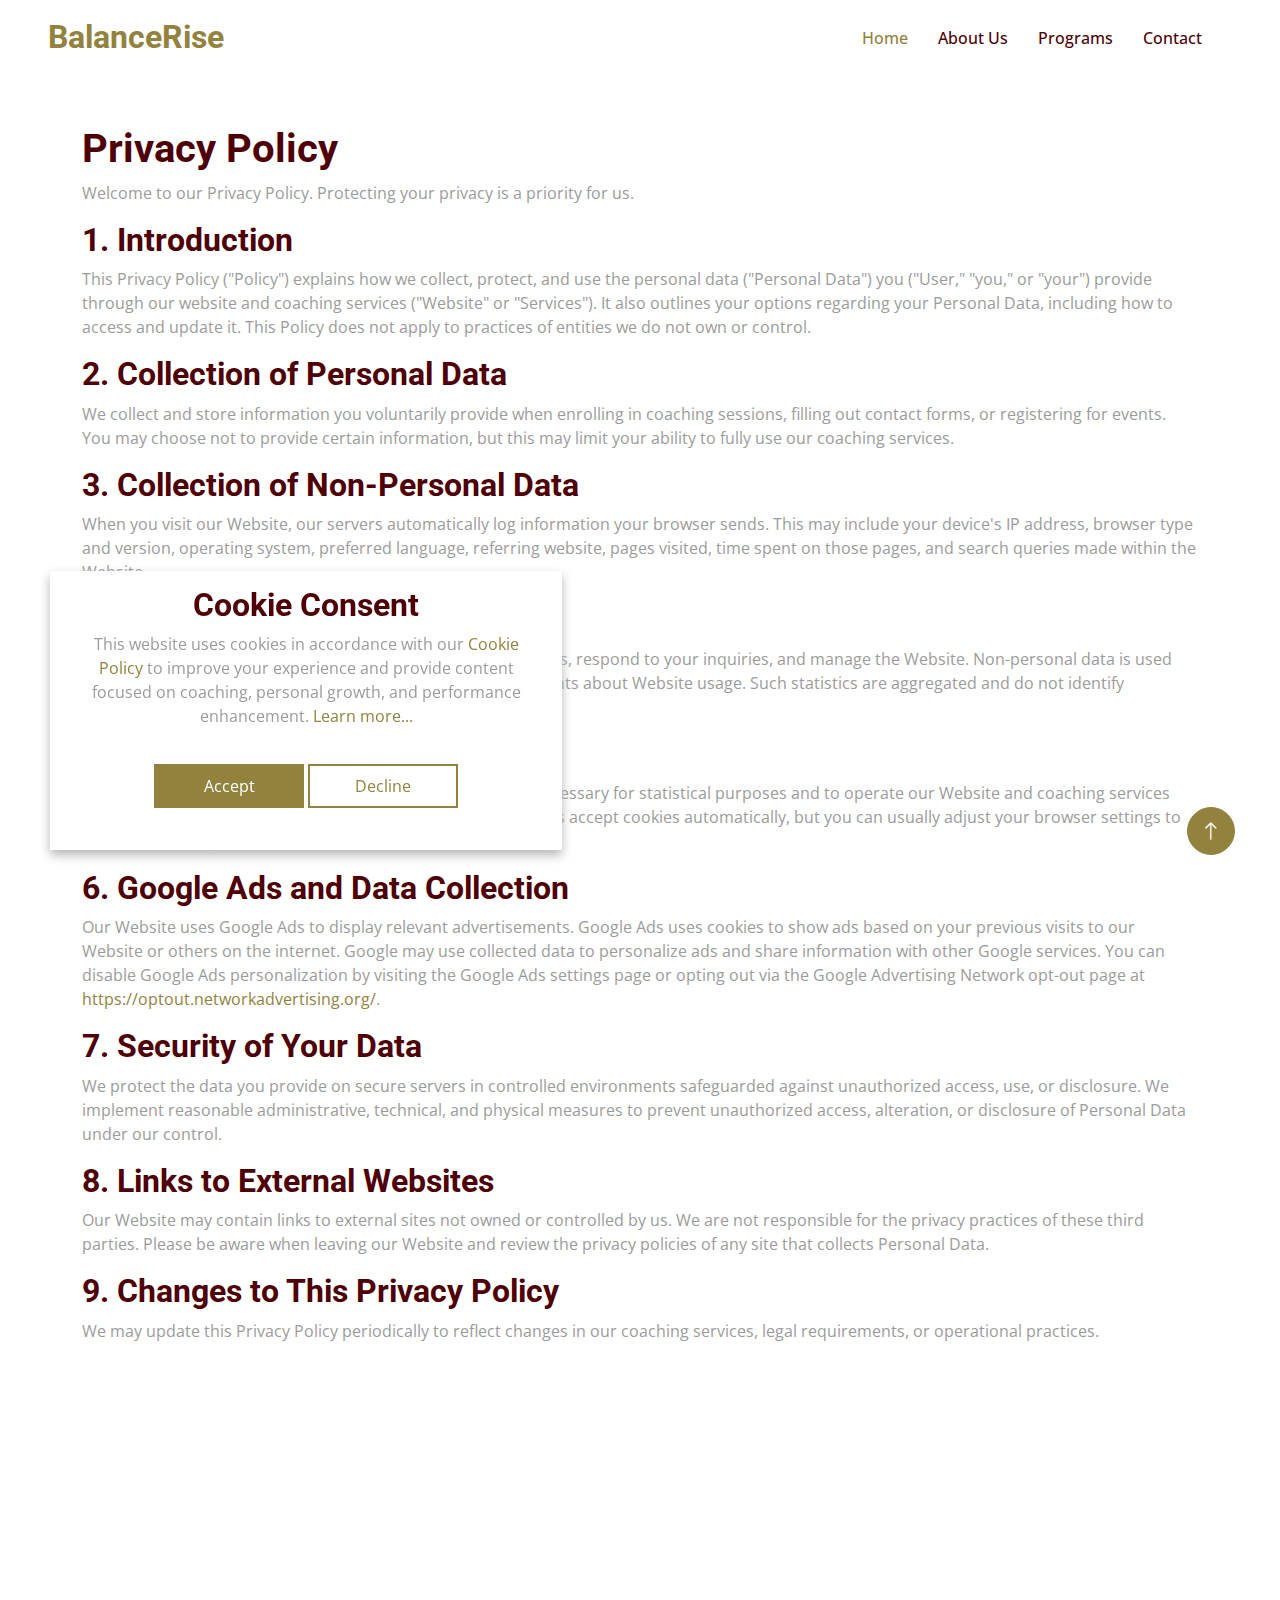
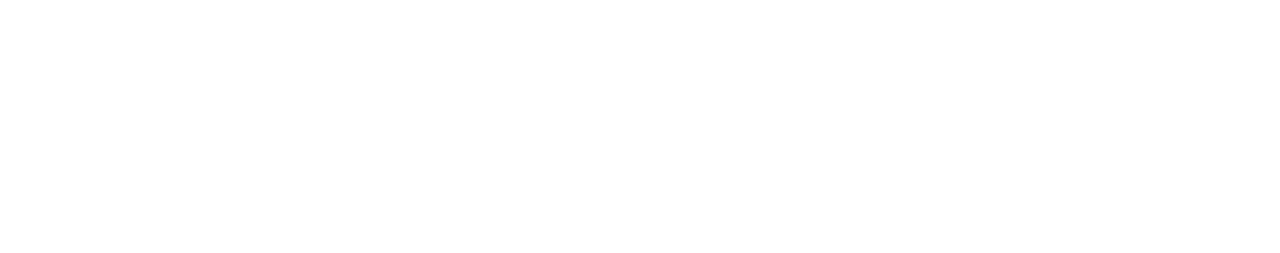
<file: privacy-policy.html>
<!DOCTYPE html>
<html lang="en">
    <head>
        <meta charset="utf-8" />
        <title>BalanceRise</title>
        <meta content="width=device-width, initial-scale=1.0" name="viewport" />
        <meta
            content="coaching services, personal development, professional coaching, life coaching, business coaching, mindset growth, career guidance, coaching sessions, coaching programs"
            name="keywords"
        />
        <meta
            content="Explore our professional coaching services designed to support your personal and career growth. Book your session today and start your journey toward success."
            name="description"
        />

        <!-- Favicon -->
        <link href="img/favicon.ico" rel="icon" />

        <!-- Google Web Fonts -->
        <link rel="preconnect" href="https://fonts.googleapis.com" />
        <link rel="preconnect" href="https://fonts.gstatic.com" crossorigin />
        <link
            href="https://fonts.googleapis.com/css2?family=Open+Sans:wght@400;500&family=Roboto:wght@500;700;900&display=swap"
            rel="stylesheet"
        />

        <!-- Icon Font Stylesheet -->
        <link
            href="https://cdnjs.cloudflare.com/ajax/libs/font-awesome/5.10.0/css/all.min.css"
            rel="stylesheet"
        />
        <link
            href="https://cdn.jsdelivr.net/npm/bootstrap-icons@1.4.1/font/bootstrap-icons.css"
            rel="stylesheet"
        />

        <!-- Libraries Stylesheet -->
        <link href="lib/animate/animate.min.css" rel="stylesheet" />
        <link
            href="lib/owlcarousel/assets/owl.carousel.min.css"
            rel="stylesheet"
        />
        <link href="lib/lightbox/css/lightbox.min.css" rel="stylesheet" />

        <!-- Customized Bootstrap Stylesheet -->
        <link href="css/bootstrap.min.css" rel="stylesheet" />

        <!-- Template Stylesheet -->
        <link href="css/style.css" rel="stylesheet" />
    </head>

    <body>
        <!-- Spinner Start -->
        <div
            id="spinner"
            class="show bg-white position-fixed translate-middle w-100 vh-100 top-50 start-50 d-flex align-items-center justify-content-center"
        >
            <div
                class="spinner-border text-primary"
                style="width: 3rem; height: 3rem"
                role="status"
            >
                <span class="sr-only">Loading...</span>
            </div>
        </div>
        <!-- Spinner End -->

        <!-- Navbar Start -->
        <nav
            class="navbar navbar-expand-lg bg-white navbar-light sticky-top p-0 px-4 px-lg-5"
        >
            <a href="index.html" class="navbar-brand d-flex align-items-center">
                <h2 class="m-0 text-primary">BalanceRise</h2>
            </a>
            <button
                type="button"
                class="navbar-toggler"
                data-bs-toggle="collapse"
                data-bs-target="#navbarCollapse"
            >
                <span class="navbar-toggler-icon"></span>
            </button>
            <div class="collapse navbar-collapse" id="navbarCollapse">
                <div class="navbar-nav ms-auto py-4 py-lg-0">
                    <a href="index.html" class="nav-item nav-link active"
                        >Home</a
                    >
                    <a href="about.html" class="nav-item nav-link">About Us</a>
                    <a href="catalog.html" class="nav-item nav-link"
                        >Programs</a
                    >
                    <a href="contact.html" class="nav-item nav-link">Contact</a>
                </div>
            </div>
        </nav>
        <!-- Navbar End -->
        <main>
            <article
                class="container additional-wrapper"
                style="margin-top: 30px"
            >
                <div class="page__content" style="padding: 20px 0px">
                    <h1>Privacy Policy</h1>

                    <p>
                        Welcome to our Privacy Policy. Protecting your privacy
                        is a priority for us.
                    </p>

                    <h2>1. Introduction</h2>

                    <p>
                        This Privacy Policy ("Policy") explains how we collect,
                        protect, and use the personal data ("Personal Data") you
                        ("User," "you," or "your") provide through our website
                        and coaching services ("Website" or "Services"). It also
                        outlines your options regarding your Personal Data,
                        including how to access and update it. This Policy does
                        not apply to practices of entities we do not own or
                        control.
                    </p>

                    <h2>2. Collection of Personal Data</h2>

                    <p>
                        We collect and store information you voluntarily provide
                        when enrolling in coaching sessions, filling out contact
                        forms, or registering for events. You may choose not to
                        provide certain information, but this may limit your
                        ability to fully use our coaching services.
                    </p>

                    <h2>3. Collection of Non-Personal Data</h2>

                    <p>
                        When you visit our Website, our servers automatically
                        log information your browser sends. This may include
                        your device's IP address, browser type and version,
                        operating system, preferred language, referring website,
                        pages visited, time spent on those pages, and search
                        queries made within the Website.
                    </p>

                    <h2>4. Use of Collected Information</h2>

                    <p>
                        All collected information helps us improve our coaching
                        services, respond to your inquiries, and manage the
                        Website. Non-personal data is used solely to identify
                        potential misuse and generate statistical insights about
                        Website usage. Such statistics are aggregated and do not
                        identify individual users.
                    </p>

                    <h2>5. Cookies</h2>

                    <p>
                        We may use cookies to gather, store, and track
                        information necessary for statistical purposes and to
                        operate our Website and coaching services effectively.
                        You can accept or reject cookies. Most web browsers
                        accept cookies automatically, but you can usually adjust
                        your browser settings to refuse cookies if preferred.
                    </p>

                    <h2>6. Google Ads and Data Collection</h2>

                    <p>
                        Our Website uses Google Ads to display relevant
                        advertisements. Google Ads uses cookies to show ads
                        based on your previous visits to our Website or others
                        on the internet. Google may use collected data to
                        personalize ads and share information with other Google
                        services. You can disable Google Ads personalization by
                        visiting the Google Ads settings page or opting out via
                        the Google Advertising Network opt-out page at
                        <a
                            href="https://optout.networkadvertising.org/"
                            target="_blank"
                            >https://optout.networkadvertising.org/</a
                        >.
                    </p>

                    <h2>7. Security of Your Data</h2>

                    <p>
                        We protect the data you provide on secure servers in
                        controlled environments safeguarded against unauthorized
                        access, use, or disclosure. We implement reasonable
                        administrative, technical, and physical measures to
                        prevent unauthorized access, alteration, or disclosure
                        of Personal Data under our control.
                    </p>

                    <h2>8. Links to External Websites</h2>

                    <p>
                        Our Website may contain links to external sites not
                        owned or controlled by us. We are not responsible for
                        the privacy practices of these third parties. Please be
                        aware when leaving our Website and review the privacy
                        policies of any site that collects Personal Data.
                    </p>

                    <h2>9. Changes to This Privacy Policy</h2>

                    <p>
                        We may update this Privacy Policy periodically to
                        reflect changes in our coaching services, legal
                        requirements, or operational practices.
                    </p>
                </div>
            </article>
        </main>

        <!-- Footer Start -->
        <div
            class="container-fluid bg-dark text-secondary footer mt-5 py-5 wow fadeIn"
            data-wow-delay="0.1s"
        >
            <div class="container py-5">
                <div class="row g-5">
                    <div class="col-lg-4 col-md-6">
                        <h5 class="text-white mb-4">BalanceRise</h5>
                        <p>
                            Welcome to our platform dedicated to the latest
                            insights and updates in the world of coaching.
                            Explore expert guidance, personal development
                            programs, and coaching events that empower you to
                            unlock your full potential and achieve your goals.
                        </p>
                    </div>
                    <div class="col-lg-4 col-md-6">
                        <h5 class="text-white mb-4">Address</h5>
                        <p class="mb-2">
                            <i class="fa fa-map-marker-alt me-3"></i>
                            Westmanstown Lodge, Westmanstown, Newcastle, Co.
                            Dublin, H22H670, Ireland
                        </p>
                        <p class="mb-2">
                            <i class="fa fa-phone-alt me-3"></i>
                            balance_rise@gmail.com
                        </p>
                        <p class="mb-2">
                            <i class="fa fa-envelope me-3"></i>+353871365934
                        </p>
                    </div>
                    <div class="col-lg-4 col-md-6">
                        <h5 class="text-white mb-4">Quick Links</h5>
                        <a class="btn btn-link" href="about.html">About Us</a>
                        <a class="btn btn-link" href="terms-of-use.html"
                            >Terms of Use</a
                        >
                        <a class="btn btn-link" href="privacy-policy.html"
                            >Privacy Policy</a
                        >
                        <a class="btn btn-link" href="cookie-policy.html"
                            >Cookie Policy</a
                        >
                        <a class="btn btn-link" href="disclaimer.html"
                            >Disclaimer</a
                        >
                        <a class="btn btn-link" href="business-model.html"
                            >Business Model</a
                        >
                    </div>
                </div>
            </div>
        </div>
        <!-- Footer End -->

        <!-- Cookie banner -->
        <div class="cookie-wrapper show">
            <div>
                <i class="bx bx-cookie"></i>
                <h2 style="text-align: center">Cookie Consent</h2>
            </div>

            <div class="data">
                <p>
                    This website uses cookies in accordance with our
                    <a href="cookie-policy.html">Cookie Policy</a> to improve
                    your experience and provide content focused on coaching,
                    personal growth, and performance enhancement.
                    <a href="privacy-policy.html">Learn more...</a>
                </p>
            </div>

            <div class="buttons">
                <button class="cookie-button" id="acceptBtn">Accept</button>
                <button class="cookie-button" id="declineBtn">Decline</button>
            </div>
        </div>
        <!-- End Cookie banner -->

        <!-- Back to Top -->
        <a
            href="#"
            class="btn btn-lg btn-primary btn-lg-square rounded-circle back-to-top"
            ><i class="bi bi-arrow-up"></i
        ></a>

        <!-- JavaScript Libraries -->
        <script src="https://ajax.googleapis.com/ajax/libs/jquery/3.6.0/jquery.min.js"></script>
        <script src="https://cdn.jsdelivr.net/npm/bootstrap@5.0.0/dist/js/bootstrap.bundle.min.js"></script>
        <script src="lib/wow/wow.min.js"></script>
        <script src="lib/easing/easing.min.js"></script>
        <script src="lib/waypoints/waypoints.min.js"></script>
        <script src="lib/counterup/counterup.min.js"></script>
        <script src="lib/owlcarousel/owl.carousel.min.js"></script>
        <script src="lib/isotope/isotope.pkgd.min.js"></script>
        <script src="lib/lightbox/js/lightbox.min.js"></script>

        <!-- Template Javascript -->
        <script src="js/main.js"></script>
        <script src="js/cookiebanner.js"></script>
    </body>
</html>
</file>
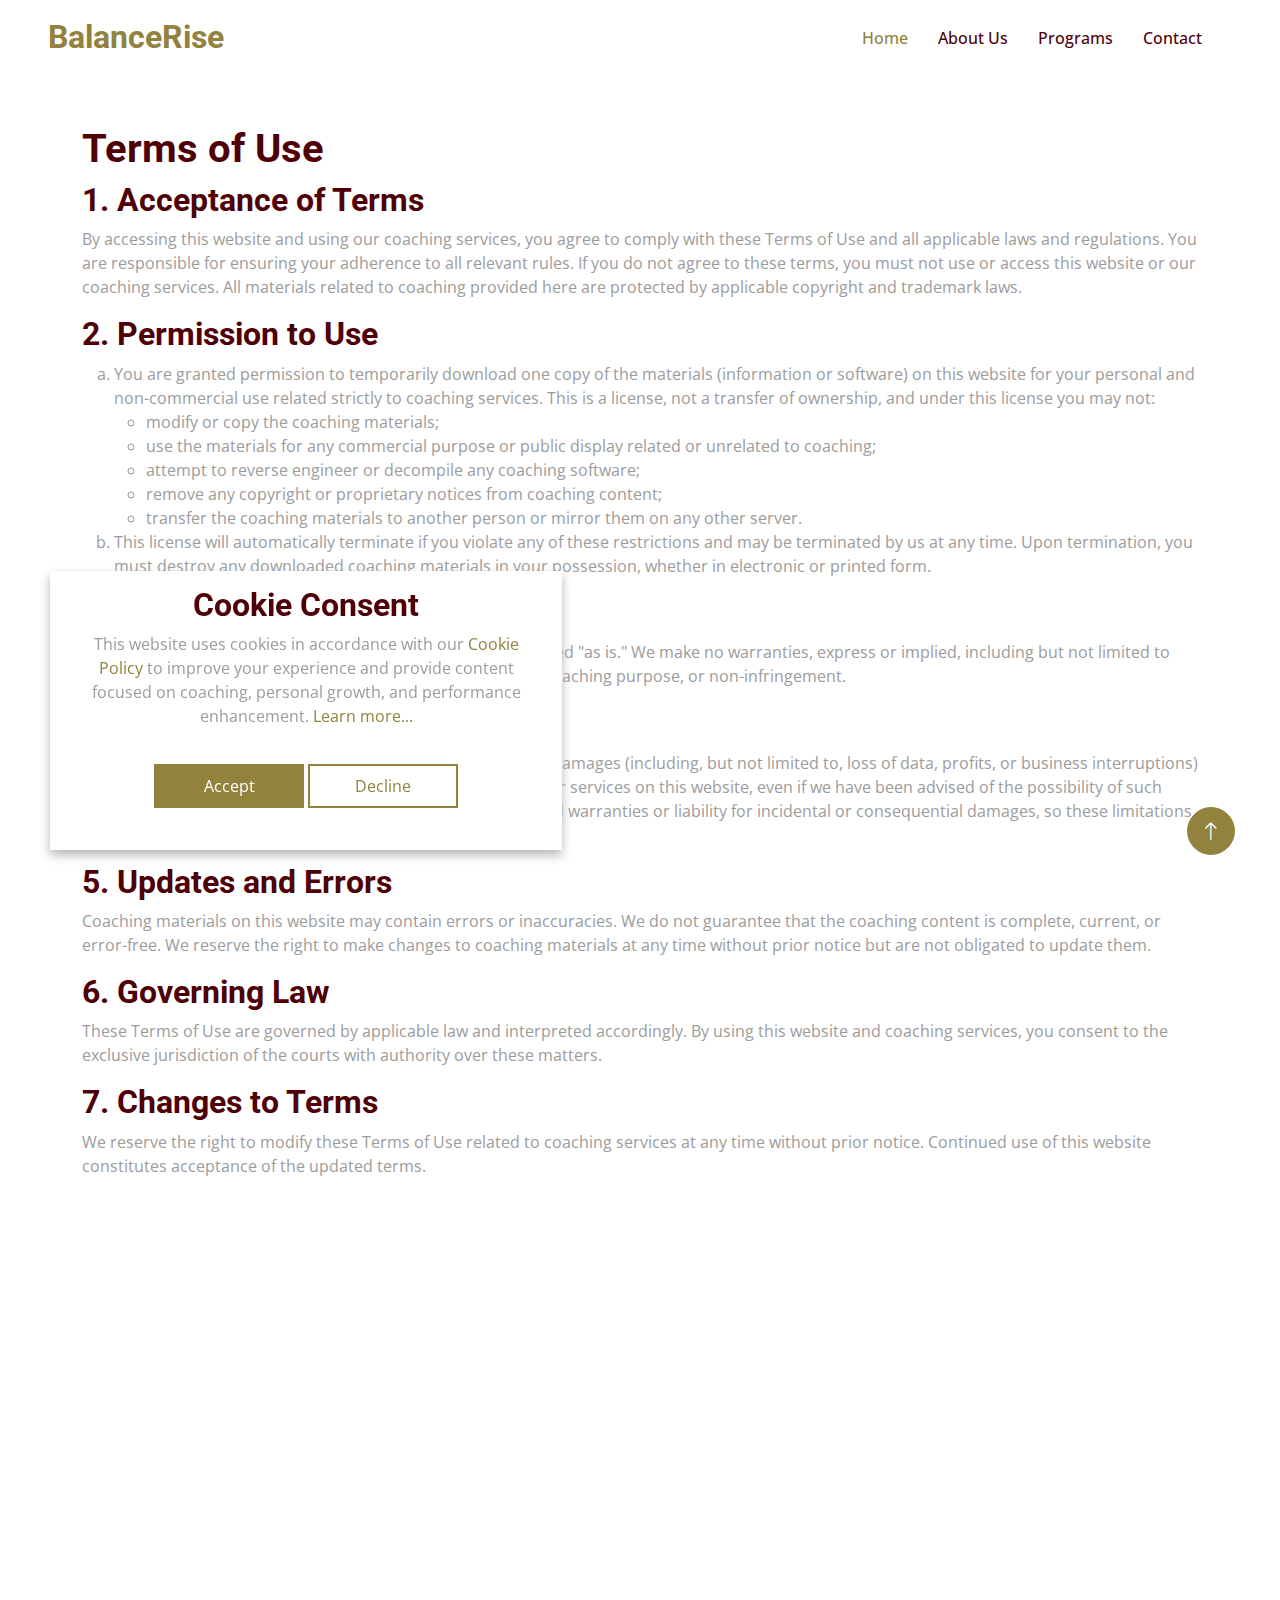
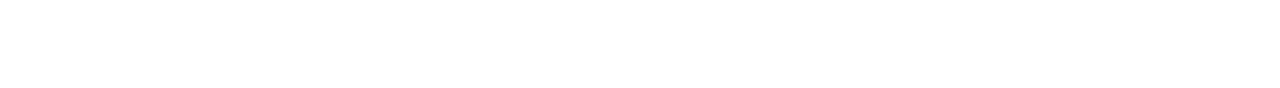
<file: terms-of-use.html>
<!DOCTYPE html>
<html lang="en">
    <head>
        <meta charset="utf-8" />
        <title>BalanceRise</title>
        <meta content="width=device-width, initial-scale=1.0" name="viewport" />
        <meta
            content="coaching services, personal development, professional coaching, life coaching, business coaching, mindset growth, career guidance, coaching sessions, coaching programs"
            name="keywords"
        />
        <meta
            content="Explore our professional coaching services designed to support your personal and career growth. Book your session today and start your journey toward success."
            name="description"
        />

        <!-- Favicon -->
        <link href="img/favicon.ico" rel="icon" />

        <!-- Google Web Fonts -->
        <link rel="preconnect" href="https://fonts.googleapis.com" />
        <link rel="preconnect" href="https://fonts.gstatic.com" crossorigin />
        <link
            href="https://fonts.googleapis.com/css2?family=Open+Sans:wght@400;500&family=Roboto:wght@500;700;900&display=swap"
            rel="stylesheet"
        />

        <!-- Icon Font Stylesheet -->
        <link
            href="https://cdnjs.cloudflare.com/ajax/libs/font-awesome/5.10.0/css/all.min.css"
            rel="stylesheet"
        />
        <link
            href="https://cdn.jsdelivr.net/npm/bootstrap-icons@1.4.1/font/bootstrap-icons.css"
            rel="stylesheet"
        />

        <!-- Libraries Stylesheet -->
        <link href="lib/animate/animate.min.css" rel="stylesheet" />
        <link
            href="lib/owlcarousel/assets/owl.carousel.min.css"
            rel="stylesheet"
        />
        <link href="lib/lightbox/css/lightbox.min.css" rel="stylesheet" />

        <!-- Customized Bootstrap Stylesheet -->
        <link href="css/bootstrap.min.css" rel="stylesheet" />

        <!-- Template Stylesheet -->
        <link href="css/style.css" rel="stylesheet" />
    </head>

    <body>
        <!-- Spinner Start -->
        <div
            id="spinner"
            class="show bg-white position-fixed translate-middle w-100 vh-100 top-50 start-50 d-flex align-items-center justify-content-center"
        >
            <div
                class="spinner-border text-primary"
                style="width: 3rem; height: 3rem"
                role="status"
            >
                <span class="sr-only">Loading...</span>
            </div>
        </div>
        <!-- Spinner End -->

        <!-- Navbar Start -->
        <nav
            class="navbar navbar-expand-lg bg-white navbar-light sticky-top p-0 px-4 px-lg-5"
        >
            <a href="index.html" class="navbar-brand d-flex align-items-center">
                <h2 class="m-0 text-primary">BalanceRise</h2>
            </a>
            <button
                type="button"
                class="navbar-toggler"
                data-bs-toggle="collapse"
                data-bs-target="#navbarCollapse"
            >
                <span class="navbar-toggler-icon"></span>
            </button>
            <div class="collapse navbar-collapse" id="navbarCollapse">
                <div class="navbar-nav ms-auto py-4 py-lg-0">
                    <a href="index.html" class="nav-item nav-link active"
                        >Home</a
                    >
                    <a href="about.html" class="nav-item nav-link">About Us</a>
                    <a href="catalog.html" class="nav-item nav-link"
                        >Programs</a
                    >
                    <a href="contact.html" class="nav-item nav-link">Contact</a>
                </div>
            </div>
        </nav>
        <!-- Navbar End -->

        <main>
            <article
                class="container additional-wrapper"
                style="margin-top: 30px"
            >
                <div class="page__content" style="padding: 20px 0px">
                    <h1>Terms of Use</h1>

                    <h2>1. Acceptance of Terms</h2>

                    <p>
                        By accessing this website and using our coaching
                        services, you agree to comply with these Terms of Use
                        and all applicable laws and regulations. You are
                        responsible for ensuring your adherence to all relevant
                        rules. If you do not agree to these terms, you must not
                        use or access this website or our coaching services. All
                        materials related to coaching provided here are
                        protected by applicable copyright and trademark laws.
                    </p>

                    <h2>2. Permission to Use</h2>

                    <ol type="a">
                        <li>
                            You are granted permission to temporarily download
                            one copy of the materials (information or software)
                            on this website for your personal and non-commercial
                            use related strictly to coaching services. This is a
                            license, not a transfer of ownership, and under this
                            license you may not:
                        </li>
                        <ul>
                            <li>modify or copy the coaching materials;</li>
                            <li>
                                use the materials for any commercial purpose or
                                public display related or unrelated to coaching;
                            </li>
                            <li>
                                attempt to reverse engineer or decompile any
                                coaching software;
                            </li>
                            <li>
                                remove any copyright or proprietary notices from
                                coaching content;
                            </li>
                            <li>
                                transfer the coaching materials to another
                                person or mirror them on any other server.
                            </li>
                        </ul>
                        <li>
                            This license will automatically terminate if you
                            violate any of these restrictions and may be
                            terminated by us at any time. Upon termination, you
                            must destroy any downloaded coaching materials in
                            your possession, whether in electronic or printed
                            form.
                        </li>
                    </ol>

                    <h2>3. Disclaimer</h2>

                    <p>
                        The coaching materials and services on this website are
                        provided "as is." We make no warranties, express or
                        implied, including but not limited to implied warranties
                        of merchantability, fitness for a particular coaching
                        purpose, or non-infringement.
                    </p>

                    <h2>4. Limitation of Liability</h2>

                    <p>
                        In no event shall we or our coaching partners be liable
                        for any damages (including, but not limited to, loss of
                        data, profits, or business interruptions) arising from
                        the use or inability to use the coaching materials or
                        services on this website, even if we have been advised
                        of the possibility of such damages. Some jurisdictions
                        do not allow limitations on implied warranties or
                        liability for incidental or consequential damages, so
                        these limitations may not apply to you.
                    </p>

                    <h2>5. Updates and Errors</h2>

                    <p>
                        Coaching materials on this website may contain errors or
                        inaccuracies. We do not guarantee that the coaching
                        content is complete, current, or error-free. We reserve
                        the right to make changes to coaching materials at any
                        time without prior notice but are not obligated to
                        update them.
                    </p>

                    <h2>6. Governing Law</h2>

                    <p>
                        These Terms of Use are governed by applicable law and
                        interpreted accordingly. By using this website and
                        coaching services, you consent to the exclusive
                        jurisdiction of the courts with authority over these
                        matters.
                    </p>

                    <h2>7. Changes to Terms</h2>

                    <p>
                        We reserve the right to modify these Terms of Use
                        related to coaching services at any time without prior
                        notice. Continued use of this website constitutes
                        acceptance of the updated terms.
                    </p>
                </div>
            </article>
        </main>

        <!-- Footer Start -->
        <div
            class="container-fluid bg-dark text-secondary footer mt-5 py-5 wow fadeIn"
            data-wow-delay="0.1s"
        >
            <div class="container py-5">
                <div class="row g-5">
                    <div class="col-lg-4 col-md-6">
                        <h5 class="text-white mb-4">BalanceRise</h5>
                        <p>
                            Welcome to our platform dedicated to the latest
                            insights and updates in the world of coaching.
                            Explore expert guidance, personal development
                            programs, and coaching events that empower you to
                            unlock your full potential and achieve your goals.
                        </p>
                    </div>
                    <div class="col-lg-4 col-md-6">
                        <h5 class="text-white mb-4">Address</h5>
                        <p class="mb-2">
                            <i class="fa fa-map-marker-alt me-3"></i>
                            Westmanstown Lodge, Westmanstown, Newcastle, Co.
                            Dublin, H22H670, Ireland
                        </p>
                        <p class="mb-2">
                            <i class="fa fa-phone-alt me-3"></i>
                            balance_rise@gmail.com
                        </p>
                        <p class="mb-2">
                            <i class="fa fa-envelope me-3"></i>+353871365934
                        </p>
                    </div>
                    <div class="col-lg-4 col-md-6">
                        <h5 class="text-white mb-4">Quick Links</h5>
                        <a class="btn btn-link" href="about.html">About Us</a>
                        <a class="btn btn-link" href="terms-of-use.html"
                            >Terms of Use</a
                        >
                        <a class="btn btn-link" href="privacy-policy.html"
                            >Privacy Policy</a
                        >
                        <a class="btn btn-link" href="cookie-policy.html"
                            >Cookie Policy</a
                        >
                        <a class="btn btn-link" href="disclaimer.html"
                            >Disclaimer</a
                        >
                        <a class="btn btn-link" href="business-model.html"
                            >Business Model</a
                        >
                    </div>
                </div>
            </div>
        </div>
        <!-- Footer End -->

        <!-- Cookie banner -->
        <div class="cookie-wrapper show">
            <div>
                <i class="bx bx-cookie"></i>
                <h2 style="text-align: center">Cookie Consent</h2>
            </div>

            <div class="data">
                <p>
                    This website uses cookies in accordance with our
                    <a href="cookie-policy.html">Cookie Policy</a> to improve
                    your experience and provide content focused on coaching,
                    personal growth, and performance enhancement.
                    <a href="privacy-policy.html">Learn more...</a>
                </p>
            </div>

            <div class="buttons">
                <button class="cookie-button" id="acceptBtn">Accept</button>
                <button class="cookie-button" id="declineBtn">Decline</button>
            </div>
        </div>
        <!-- End Cookie banner -->

        <!-- Back to Top -->
        <a
            href="#"
            class="btn btn-lg btn-primary btn-lg-square rounded-circle back-to-top"
            ><i class="bi bi-arrow-up"></i
        ></a>

        <!-- JavaScript Libraries -->
        <script src="https://ajax.googleapis.com/ajax/libs/jquery/3.6.0/jquery.min.js"></script>
        <script src="https://cdn.jsdelivr.net/npm/bootstrap@5.0.0/dist/js/bootstrap.bundle.min.js"></script>
        <script src="lib/wow/wow.min.js"></script>
        <script src="lib/easing/easing.min.js"></script>
        <script src="lib/waypoints/waypoints.min.js"></script>
        <script src="lib/counterup/counterup.min.js"></script>
        <script src="lib/owlcarousel/owl.carousel.min.js"></script>
        <script src="lib/isotope/isotope.pkgd.min.js"></script>
        <script src="lib/lightbox/js/lightbox.min.js"></script>

        <!-- Template Javascript -->
        <script src="js/main.js"></script>
        <script src="js/cookiebanner.js"></script>
    </body>
</html>
</file>
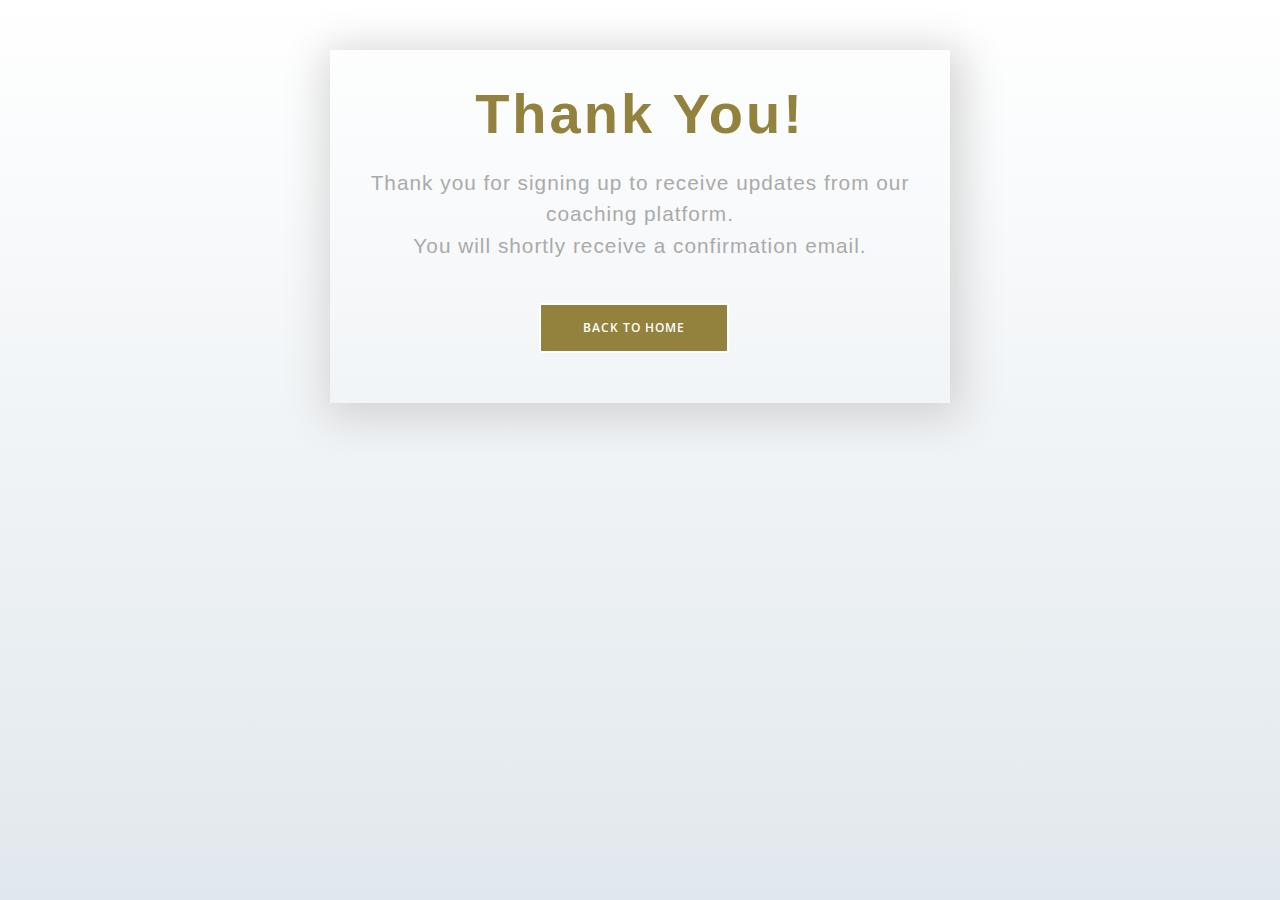
<file: thanks.html>
<!DOCTYPE html>
<html lang="en">
    <head>
        <meta charset="utf-8" />
        <title>BalanceRise</title>
        <meta content="width=device-width, initial-scale=1.0" name="viewport" />
        <meta content="" name="keywords" />
        <meta content="" name="description" />

        <!-- Favicon -->
        <link href="img/favicon.ico" rel="icon" />

        <!-- Google Web Fonts -->
        <link rel="preconnect" href="https://fonts.googleapis.com" />
        <link rel="preconnect" href="https://fonts.gstatic.com" crossorigin />
        <link
            href="https://fonts.googleapis.com/css2?family=Open+Sans:wght@400;500&family=Roboto:wght@500;700;900&display=swap"
            rel="stylesheet"
        />

        <!-- Icon Font Stylesheet -->
        <link
            href="https://cdnjs.cloudflare.com/ajax/libs/font-awesome/5.10.0/css/all.min.css"
            rel="stylesheet"
        />
        <link
            href="https://cdn.jsdelivr.net/npm/bootstrap-icons@1.4.1/font/bootstrap-icons.css"
            rel="stylesheet"
        />

        <!-- Libraries Stylesheet -->
        <link href="lib/animate/animate.min.css" rel="stylesheet" />
        <link
            href="lib/owlcarousel/assets/owl.carousel.min.css"
            rel="stylesheet"
        />
        <link href="lib/lightbox/css/lightbox.min.css" rel="stylesheet" />

        <!-- Customized Bootstrap Stylesheet -->
        <link href="css/bootstrap.min.css" rel="stylesheet" />

        <!-- Template Stylesheet -->
        <link href="css/style.css" rel="stylesheet" />
        <link href="css/thanks.css" rel="stylesheet" />
    </head>
    <body>
        <div class="content">
            <div class="wrapper-1">
                <div class="wrapper-2">
                    <h1>Thank You!</h1>
                    <p>
                        Thank you for signing up to receive updates from our
                        coaching platform.
                    </p>
                    <p>You will shortly receive a confirmation email.</p>
                    <a href="index.html">
                        <button class="go-home">Back to Home</button>
                    </a>
                </div>
            </div>
        </div>
    </body>
</html>
</file>
<file: css/style.css>
/********** Template CSS **********/
:root {
    --primary: #92823d;
    --secondary: #9b9b9b;
    --light: #fc766a12;
    --dark: #4f0006;
}

.fw-medium {
    font-weight: 500 !important;
}

.fw-bold {
    font-weight: 700 !important;
}

.fw-black {
    font-weight: 900 !important;
}

.back-to-top {
    position: fixed;
    display: none;
    right: 45px;
    bottom: 45px;
    z-index: 99;
}

/*** Spinner ***/
#spinner {
    opacity: 0;
    visibility: hidden;
    transition: opacity 0.5s ease-out, visibility 0s linear 0.5s;
    z-index: 99999;
}

#spinner.show {
    transition: opacity 0.5s ease-out, visibility 0s linear 0s;
    visibility: visible;
    opacity: 1;
}

/*** Button ***/
.btn {
    font-weight: 500;
    transition: 0.5s;
}

.btn.btn-primary {
    color: #ffffff;
}

.btn-square {
    width: 38px;
    height: 38px;
}

.btn-sm-square {
    width: 32px;
    height: 32px;
}

.btn-lg-square {
    width: 48px;
    height: 48px;
}

.btn-square,
.btn-sm-square,
.btn-lg-square {
    padding: 0;
    display: flex;
    align-items: center;
    justify-content: center;
    font-weight: normal;
}

/*** Navbar ***/
.navbar.sticky-top {
    top: -100px;
    transition: 0.5s;
}

.navbar .navbar-brand {
    height: 75px;
}

.navbar .navbar-nav .nav-link {
    margin-right: 30px;
    padding: 25px 0;
    color: var(--dark);
    font-weight: 500;
    outline: none;
}

.navbar .navbar-nav .nav-link:hover,
.navbar .navbar-nav .nav-link.active {
    color: var(--primary);
}

.navbar .dropdown-toggle::after {
    border: none;
    content: "\f107";
    font-family: "Font Awesome 5 Free";
    font-weight: 900;
    vertical-align: middle;
    margin-left: 8px;
}

@media (max-width: 991.98px) {
    .navbar .navbar-nav .nav-link {
        margin-right: 0;
        padding: 10px 0;
    }

    .navbar .navbar-nav {
        border-top: 1px solid #eeeeee;
    }
}

@media (min-width: 992px) {
    .navbar .nav-item .dropdown-menu {
        display: block;
        border: none;
        margin-top: 0;
        top: 150%;
        opacity: 0;
        visibility: hidden;
        transition: 0.5s;
    }

    .navbar .nav-item:hover .dropdown-menu {
        top: 100%;
        visibility: visible;
        transition: 0.5s;
        opacity: 1;
    }
}

.navbar .btn:hover {
    color: #ffffff !important;
    background: var(--primary) !important;
}

/*** Header ***/
.header-carousel .carousel-inner {
    position: absolute;
    width: 100%;
    height: 100%;
    top: 0;
    left: 0;
    display: flex;
    align-items: center;
    background: rgba(22, 22, 22, 0.7);
}

@media (max-width: 768px) {
    .header-carousel .owl-carousel-item {
        position: relative;
        min-height: 500px;
    }

    .header-carousel .owl-carousel-item img {
        position: absolute;
        width: 100%;
        height: 100%;
        object-fit: cover;
    }

    .header-carousel .owl-carousel-item h5,
    .header-carousel .owl-carousel-item p {
        font-size: 14px !important;
        font-weight: 400 !important;
    }

    .header-carousel .owl-carousel-item h1 {
        font-size: 30px;
        font-weight: 600;
    }
}

.header-carousel .owl-nav {
    position: absolute;
    width: 200px;
    height: 45px;
    bottom: 30px;
    left: 50%;
    transform: translateX(-50%);
    display: flex;
    justify-content: space-between;
}

.header-carousel .owl-nav .owl-prev,
.header-carousel .owl-nav .owl-next {
    width: 45px;
    height: 45px;
    display: flex;
    align-items: center;
    justify-content: center;
    color: #ffffff;
    background: transparent;
    border: 1px solid #ffffff;
    border-radius: 45px;
    font-size: 22px;
    transition: 0.5s;
}

.header-carousel .owl-nav .owl-prev:hover,
.header-carousel .owl-nav .owl-next:hover {
    background: var(--primary);
    border-color: var(--primary);
}

.header-carousel .owl-dots {
    position: absolute;
    height: 45px;
    bottom: 30px;
    left: 50%;
    transform: translateX(-50%);
    display: flex;
    align-items: center;
    justify-content: center;
}

.header-carousel .owl-dot {
    position: relative;
    display: inline-block;
    margin: 0 5px;
    width: 15px;
    height: 15px;
    background: transparent;
    border: 1px solid #ffffff;
    border-radius: 15px;
    transition: 0.5s;
}

.header-carousel .owl-dot::after {
    position: absolute;
    content: "";
    width: 5px;
    height: 5px;
    top: 4px;
    left: 4px;
    background: #ffffff;
    border-radius: 5px;
}

.header-carousel .owl-dot.active {
    background: var(--primary);
    border-color: var(--primary);
}

.page-header {
    background: linear-gradient(rgba(22, 22, 22, 0.7), rgba(22, 22, 22, 0.7)),
        url(../img/carousel-1.jpg) center center no-repeat;
    background-size: cover;
}

.breadcrumb-item + .breadcrumb-item::before {
    color: var(--light);
}

/*** Header ***/
.news-carousel .carousel-inner {
    position: absolute;
    width: 100%;
    height: 100%;
    height: 500px !important;
    top: 0;
    left: 0;
    display: flex;
    align-items: center;
    background: rgba(22, 22, 22, 0.7);
}

.news-carousel .owl-carousel-item {
    height: 500px !important;
}

.news-carousel .owl-carousel-item img {
    height: 500px !important;
    object-fit: cover;
}

.news-carousel .owl-carousel-item h1 {
    font-size: 24px !important;
    font-weight: 400 !important;
}

.news-carousel .owl-carousel-item p {
    font-size: 18px !important;
    font-weight: 400 !important;
}

@media (max-width: 768px) {
    .news-carousel .owl-carousel-item {
        position: relative;
        min-height: 500px;
    }

    .news-carousel .owl-carousel-item img {
        position: absolute;
        width: 100%;
        height: 100%;
        object-fit: cover;
    }

    .news-carousel .owl-carousel-item h5,
    .news-carousel .owl-carousel-item p {
        font-size: 14px !important;
        font-weight: 400 !important;
    }

    .news-carousel .owl-carousel-item h1 {
        font-size: 30px;
        font-weight: 600;
    }
}

.breadcrumb-item + .breadcrumb-item::before {
    color: var(--light);
}

/*** About ***/
@media (min-width: 992px) {
    .container.about {
        max-width: 100% !important;
    }

    .about-text {
        padding-right: calc(((100% - 960px) / 2) + 0.75rem);
    }
}

@media (min-width: 1200px) {
    .about-text {
        padding-right: calc(((100% - 1140px) / 2) + 0.75rem);
    }
}

@media (min-width: 1400px) {
    .about-text {
        padding-right: calc(((100% - 1320px) / 2) + 0.75rem);
    }
}

/*** Service ***/
.service-row {
    box-shadow: 0 0 45px rgba(0, 0, 0, 0.08);
}

.service-item {
    border-color: rgba(0, 0, 0, 0.03) !important;
}

.service-item .btn {
    width: 38px;
    height: 38px;
    display: inline-flex;
    align-items: center;
    color: #ffffff;
    background: var(--primary);
    border-radius: 38px;
    white-space: nowrap;
    overflow: hidden;
    transition: 0.5s;
}

.service-item:hover .btn {
    width: 140px;
}

/*** Feature ***/
@media (min-width: 992px) {
    .container.feature {
        max-width: 100% !important;
    }

    .feature-text {
        padding-left: calc(((100% - 960px) / 2) + 0.75rem);
    }
}

@media (min-width: 1200px) {
    .feature-text {
        padding-left: calc(((100% - 1140px) / 2) + 0.75rem);
    }
}

@media (min-width: 1400px) {
    .feature-text {
        padding-left: calc(((100% - 1320px) / 2) + 0.75rem);
    }
}

/*** Project Portfolio ***/
#portfolio-flters li {
    display: inline-block;
    font-weight: 500;
    color: var(--dark);
    cursor: pointer;
    transition: 0.5s;
    border-bottom: 2px solid transparent;
}

#portfolio-flters li:hover,
#portfolio-flters li.active {
    color: var(--primary);
    border-color: var(--primary);
}

.portfolio-inner {
    position: relative;
    overflow: hidden;
    box-shadow: 0 0 45px rgba(0, 0, 0, 0.07);
}

.portfolio-inner img {
    transition: 0.5s;
    height: 300px;
    object-fit: cover;
}

.portfolio-inner:hover img {
    transform: scale(1.1);
}

.portfolio-inner .portfolio-text {
    position: absolute;
    width: 100%;
    left: 0;
    bottom: -50px;
    opacity: 0;
    transition: 0.5s;
}

.portfolio-inner:hover .portfolio-text {
    bottom: 0;
    opacity: 1;
}

/*** Quote ***/
@media (min-width: 992px) {
    .container.quote {
        max-width: 100% !important;
    }

    .quote-text {
        padding-right: calc(((100% - 960px) / 2) + 0.75rem);
    }
}

@media (min-width: 1200px) {
    .quote-text {
        padding-right: calc(((100% - 1140px) / 2) + 0.75rem);
    }
}

@media (min-width: 1400px) {
    .quote-text {
        padding-right: calc(((100% - 1320px) / 2) + 0.75rem);
    }
}

/*** Team ***/
.team-item {
    box-shadow: 0 0 45px rgba(0, 0, 0, 0.08);
}

.team-item img {
    transition: 0.5s;
}

.team-item:hover img {
    transform: scale(1.1);
}

.team-item .team-social {
    position: absolute;
    width: 0;
    height: 0;
    top: 50%;
    left: 50%;
    display: flex;
    align-items: center;
    justify-content: center;
    background: rgba(22, 22, 22, 0.7);
    opacity: 0;
    transition: 0.5s;
}

.team-item:hover .team-social {
    width: 100%;
    height: 100%;
    top: 0;
    left: 0;
    opacity: 1;
}

.team-item .team-social .btn {
    opacity: 0;
}

.team-item:hover .team-social .btn {
    opacity: 1;
}

/*** Testimonial ***/
.testimonial-carousel {
    display: flex !important;
    flex-direction: column-reverse;
    max-width: 700px;
    margin: 0 auto;
}

.testimonial-carousel .owl-dots {
    height: 100px;
    display: flex;
    align-items: center;
    justify-content: center;
    margin-bottom: 30px;
}

.testimonial-carousel .owl-dots .owl-dot {
    position: relative;
    width: 60px;
    height: 60px;
    margin: 0 5px;
    transition: 0.5s;
}

.testimonial-carousel .owl-dots .owl-dot.active {
    width: 100px;
    height: 100px;
}

.testimonial-carousel .owl-dots .owl-dot::after {
    position: absolute;
    width: 40px;
    height: 40px;
    bottom: -20px;
    left: 50%;
    transform: translateX(-50%);
    display: flex;
    align-items: center;
    justify-content: center;
    content: "\f10d";
    font-family: "Font Awesome 5 Free";
    font-weight: 900;
    color: var(--primary);
    background: #ffffff;
    border-radius: 40px;
    transition: 0.5s;
    opacity: 0;
}

.testimonial-carousel .owl-dots .owl-dot.active::after {
    opacity: 1;
}

.testimonial-carousel .owl-dots .owl-dot img {
    border-radius: 60px;
    opacity: 0.4;
    transition: 0.5s;
}

.testimonial-carousel .owl-dots .owl-dot.active img {
    opacity: 1;
}

/*** Contact ***/
@media (min-width: 992px) {
    .container.contact {
        max-width: 100% !important;
    }

    .contact-text {
        padding-left: calc(((100% - 960px) / 2) + 0.75rem);
    }
}

@media (min-width: 1200px) {
    .contact-text {
        padding-left: calc(((100% - 1140px) / 2) + 0.75rem);
    }
}

@media (min-width: 1400px) {
    .contact-text {
        padding-left: calc(((100% - 1320px) / 2) + 0.75rem);
    }
}

/*** Footer ***/
.footer .btn.btn-link {
    display: block;
    margin-bottom: 5px;
    padding: 0;
    text-align: left;
    color: var(--secondary);
    font-weight: normal;
    text-transform: capitalize;
    transition: 0.3s;
}

.footer .btn.btn-link::before {
    position: relative;
    content: "\f105";
    font-family: "Font Awesome 5 Free";
    font-weight: 900;
    margin-right: 10px;
}

.footer .btn.btn-link:hover {
    color: var(--primary);
    letter-spacing: 1px;
    box-shadow: none;
}
@import url("https://fonts.googleapis.com/css2?family=Poppins:wght@300;400;500;600&display=swap");

.cookie-wrapper {
    position: fixed;
    bottom: 50px;
    left: 50px;
    width: 40%;
    background: #fff;
    padding: 15px 25px 22px;
    transition: right 0.3s ease;
    box-shadow: 0 5px 10px rgb(181 181 181);
    z-index: 999;
}
.cookie-wrapper .show {
    right: 20px;
}

@media (max-width: 772px) {
    .cookie-wrapper {
        width: 100%;
        bottom: 0px;
        left: 0px;
    }
}

.hidden {
    display: none;
}
header i {
    color: #92823d;
    font-size: 32px;
    text-align: center;
}
header h2 {
    color: #92823d;
    font-weight: 500;
    text-align: center;
}
.data {
    text-align: center;
}
.data p a {
    color: #92823d;
    text-decoration: none;
    text-align: center !important;
}
.data p a:hover {
    text-decoration: underline;
}
.buttons {
    padding: 20px 0px;
    text-align: center;
}
.buttons .cookie-button {
    border: 2px solid #92823d;
    color: #fff;
    padding: 8px 0;
    background: #92823d;
    cursor: pointer;
    width: calc(100% / 2 - 10px);
    transition: all 0.2s ease;
    max-width: 150px;
    border-radius: 0px;
}
.buttons #acceptBtn:hover {
    background-color: transparent;
    color: #92823d;
}
#declineBtn {
    background-color: #fff;
    color: #92823d;
    border-radius: 0;
}
#declineBtn:hover {
    background-color: #92823d;
    color: #fff;
}
#result {
    color: red;
    font-size: 14px;
}
select {
    display: block;
    width: 100%;
    padding: 0.375rem 0.75rem;
    font-size: 1rem;
    font-weight: 400;
    line-height: 1.5;
    color: #9b9b9b;
    background-color: #fff;
    background-clip: padding-box;
    border: 1px solid #ced4da;
    appearance: none;
    border-radius: 6px;
    transition: border-color 0.15s ease-in-out, box-shadow 0.15s ease-in-out;
    height: 58px;
}

.iti {
    width: 100% !important;
    margin-bottom: 10px;
    margin-top: 0px !important;
}

.iti input {
    display: block;
    width: 100%;
    padding: 0.375rem 0.75rem;
    font-size: 1rem;
    font-weight: 400;
    height: 58px;
    line-height: 1.5;
    color: #9b9b9b;
    background-color: #fff;
    background-clip: padding-box;
    border: 1px solid #ced4da;
    appearance: none;
    border-radius: 6px;
    transition: border-color 0.15s ease-in-out, box-shadow 0.15s ease-in-out;
}
</file>
<file: css/thanks.css>
* {
    box-sizing: border-box;
}
body {
    background: #ffffff;
    background: linear-gradient(to bottom, #ffffff 0%, #e1e8ed 100%);
    filter: progid:DXImageTransform.Microsoft.gradient( startColorstr='#ffffff', endColorstr='#e1e8ed',GradientType=0 );
    height: 100%;
    margin: 0;
    background-repeat: no-repeat;
    background-attachment: fixed;
}

.wrapper-1 {
    width: 100%;
    height: 100vh;
    display: flex;
    flex-direction: column;
}
.wrapper-2 {
    padding: 30px;
    text-align: center;
}
h1 {
    font-family: "Source Sans Pro", sans-serif;
    font-size: 4em;
    letter-spacing: 3px;
    color: #92823d;
    margin: 0;
    margin-bottom: 20px;
}
.wrapper-2 p {
    margin: 0;
    font-size: 1.3em;
    color: #aaa;
    font-family: "Source Sans Pro", sans-serif;
    letter-spacing: 1px;
}
.go-home {
    background: #92823d;
    border: 2px solid #ffffff;
    color: #ffffff;
    font-weight: 600;
    letter-spacing: 1px;
    font-size: 12px;
    padding: 14px 42px;
    margin-top: 42px;
    margin-right: 12px;
    -webkit-transition: all 0.4s ease-in-out;
    transition: all 0.4s ease-in-out;
    visibility: visible;
    animation-delay: 2.3s;
    animation-name: fadeInUp;
    text-decoration: none;
    text-transform: uppercase;
    cursor: pointer;
    border-radius: 0px;
}
.go-home:hover {
    background: transparent;
    border-color: #92823d;
}
a:hover .go-home {
    color: #92823d;
}
.go-home a {
    text-decoration: none;
    color: #fff;
}

.footer-like {
    margin-top: auto;
    background: #d7e6fe;
    padding: 6px;
    text-align: center;
}
.footer-like p {
    margin: 0;
    padding: 4px;
    color: #ffc107;
    font-family: "Source Sans Pro", sans-serif;
    letter-spacing: 1px;
}
.footer-like p a {
    text-decoration: none;
    color: #ffc107;
    font-weight: 600;
}

@media (min-width: 360px) {
    h1 {
        font-size: 3.5em;
    }
    .go-home {
        margin-bottom: 20px;
    }
}

@media (min-width: 600px) {
    .content {
        max-width: 1000px;
        margin: 0 auto;
    }
    .wrapper-1 {
        height: initial;
        max-width: 620px;
        margin: 0 auto;
        margin-top: 50px;
        box-shadow: 4px 8px 40px 8px lightgray;
    }
}
</file>
